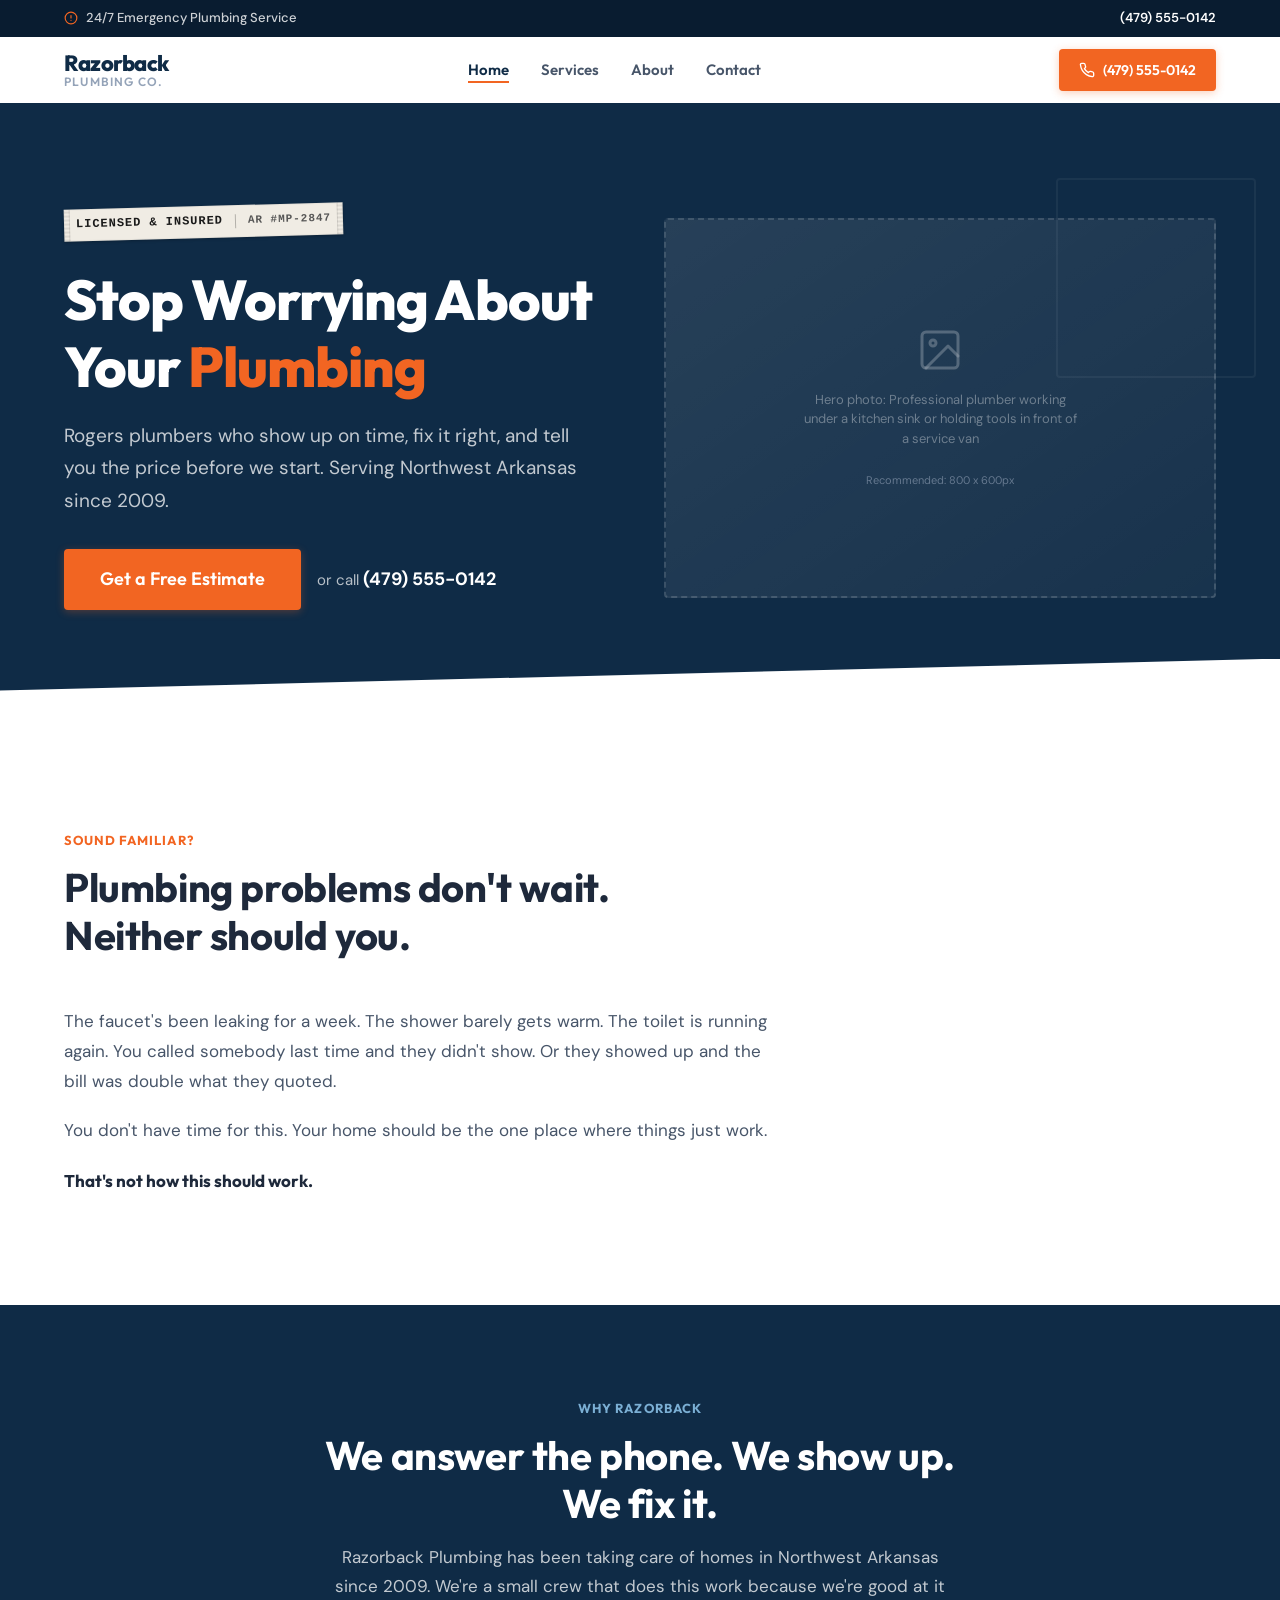
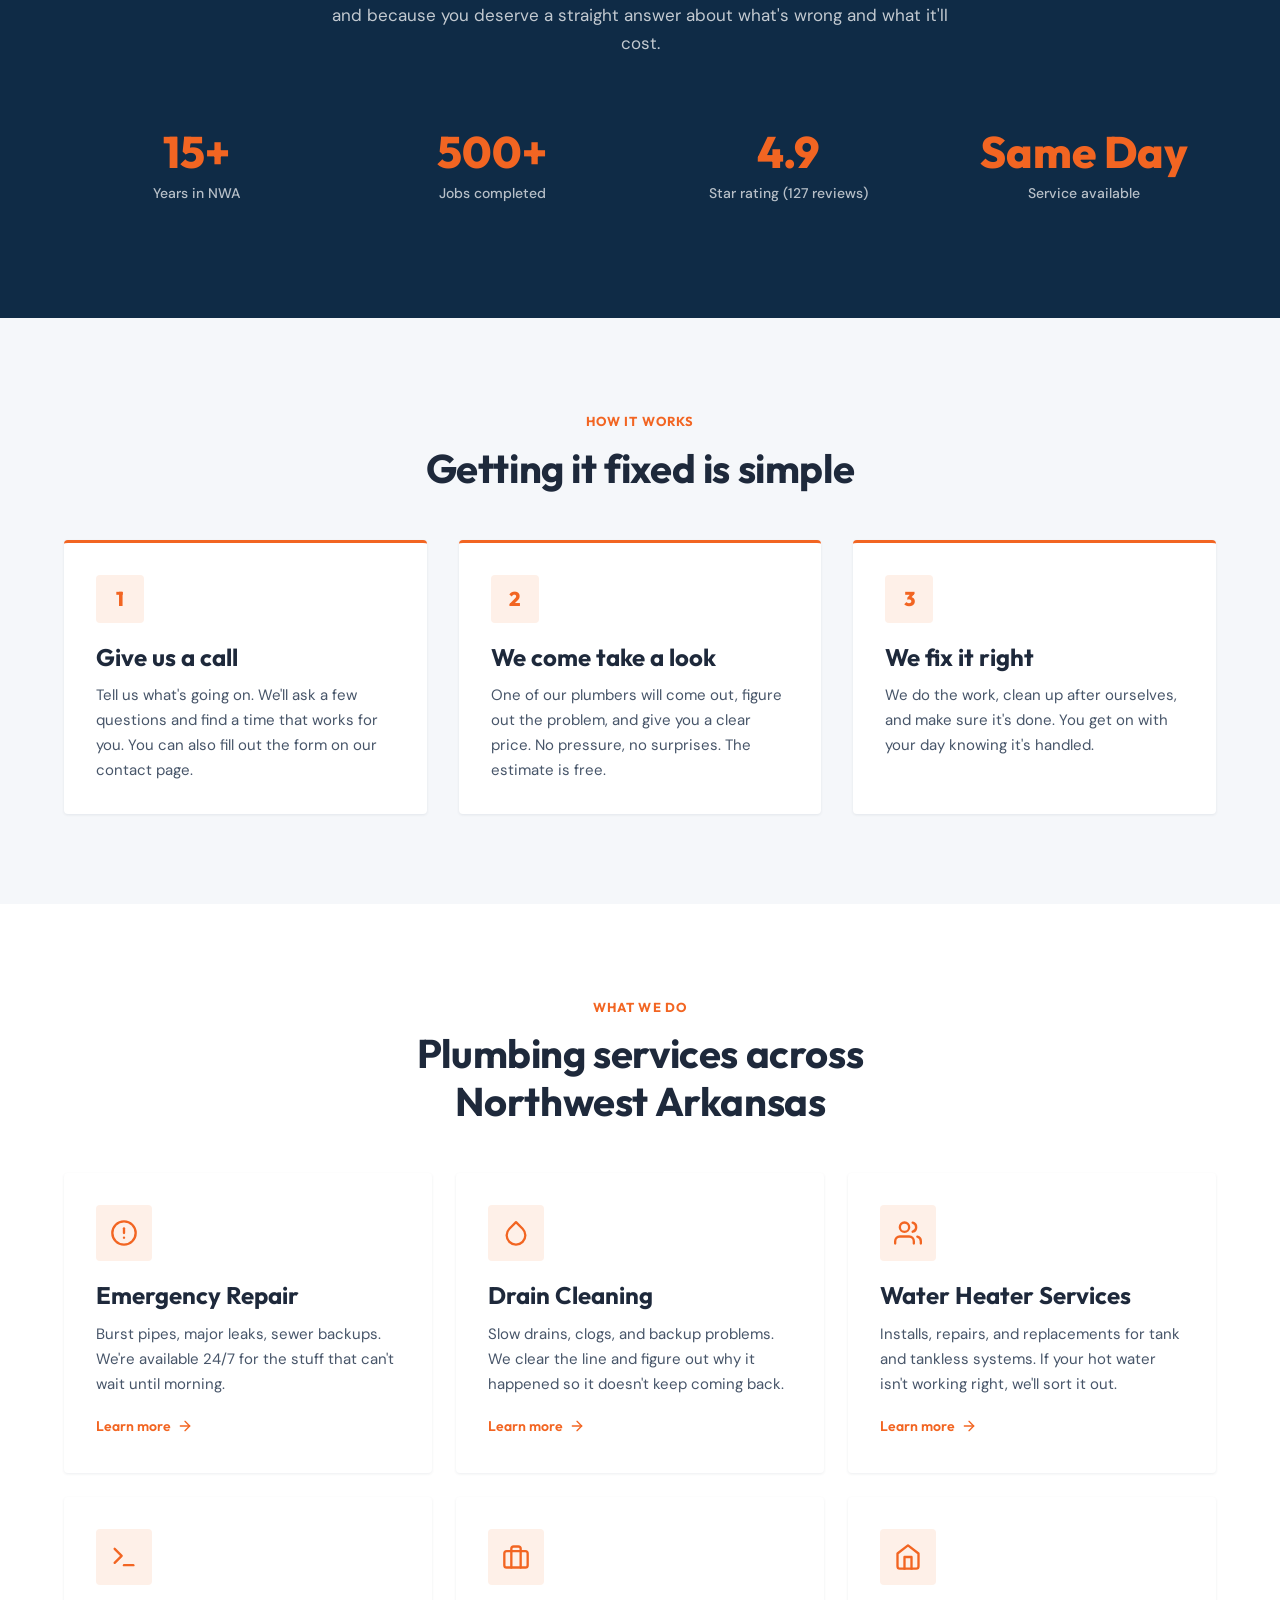
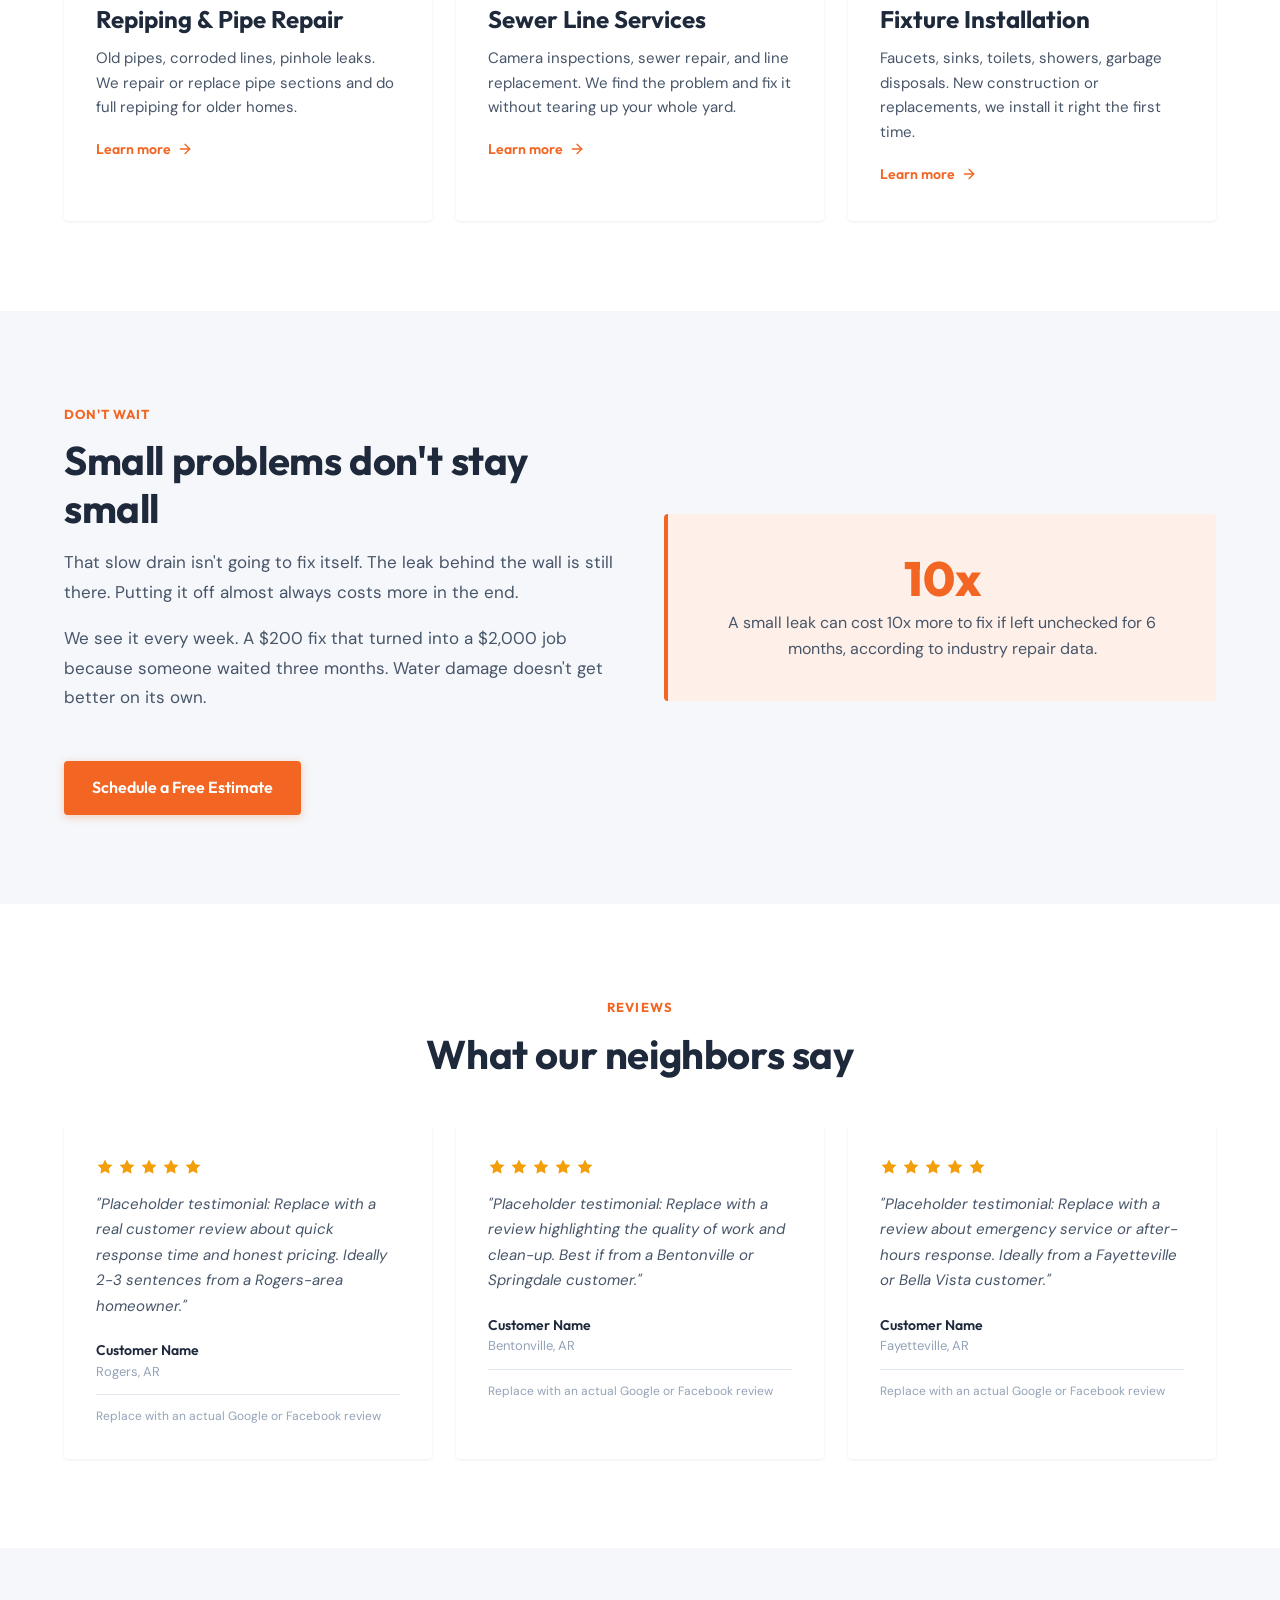
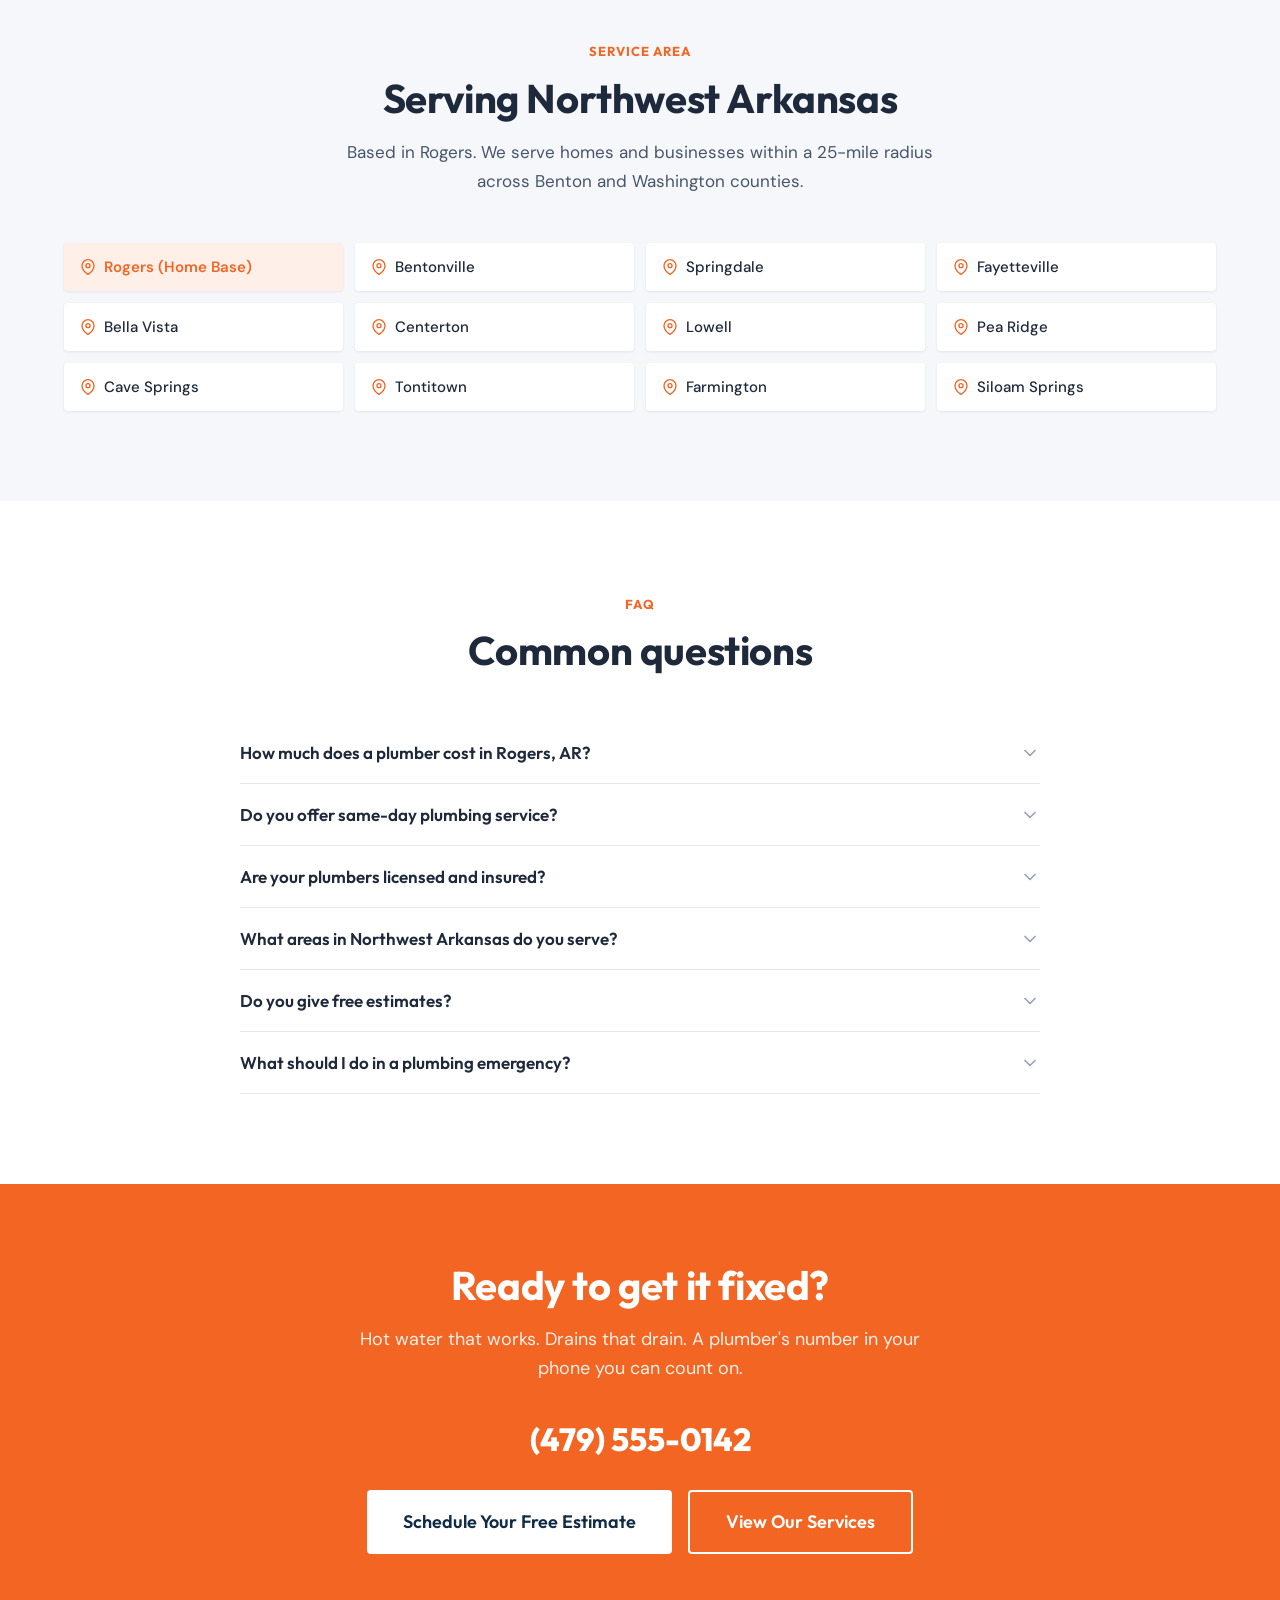
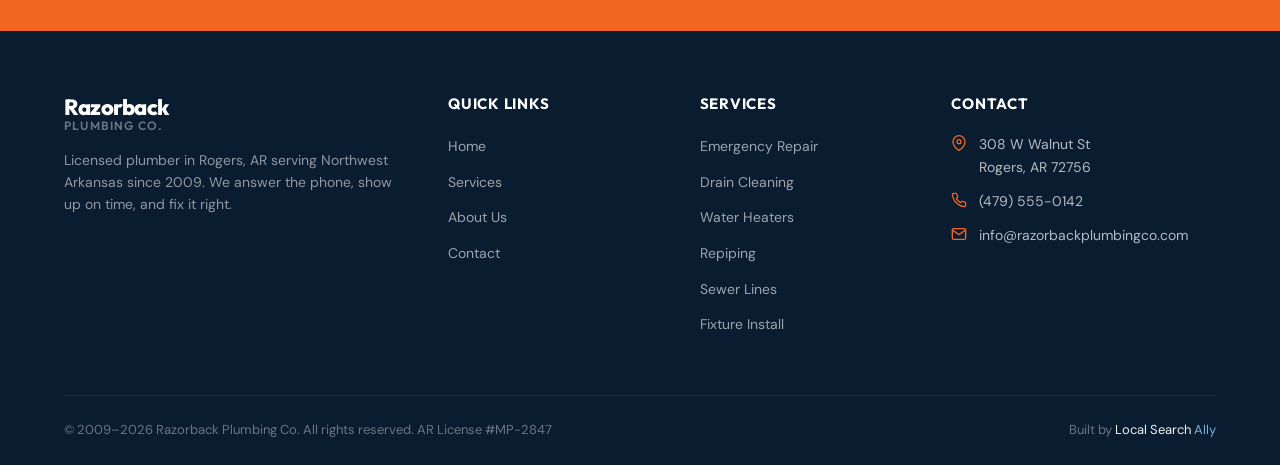
<file: index.html>
<!doctype html>
<html lang="en">
  <head>
    <meta charset="UTF-8" />
    <meta name="viewport" content="width=device-width, initial-scale=1.0" />
    <title>
      Razorback Plumbing Co. | Licensed Plumber in Rogers, AR — Northwest
      Arkansas
    </title>
    <meta
      name="description"
      content="Licensed plumber in Rogers, AR serving Northwest Arkansas since 2009. Emergency repairs, drain cleaning, water heaters, and more. Same-day service. Free estimates. Call (479) 555-0142."
    />
    <meta
      name="keywords"
      content="plumber Rogers AR, plumbing Northwest Arkansas, emergency plumber NWA, drain cleaning Rogers, water heater repair Bentonville, plumber Springdale, plumber Fayetteville"
    />
    <link rel="canonical" href="https://razorbackplumbingco.com/" />

    <!-- Geo Tags -->
    <meta name="geo.region" content="US-AR" />
    <meta name="geo.placename" content="Rogers, Arkansas" />
    <meta name="geo.position" content="36.3320;-94.1185" />
    <meta name="ICBM" content="36.3320, -94.1185" />

    <!-- Open Graph -->
    <meta
      property="og:title"
      content="Razorback Plumbing Co. | Licensed Plumber in Rogers, AR"
    />
    <meta
      property="og:description"
      content="Licensed plumber in Rogers, AR serving Northwest Arkansas since 2009. Same-day service available. Free estimates."
    />
    <meta property="og:url" content="https://razorbackplumbingco.com/" />
    <meta property="og:type" content="website" />
    <meta property="og:locale" content="en_US" />

    <!-- Twitter -->
    <meta name="twitter:card" content="summary" />
    <meta
      name="twitter:title"
      content="Razorback Plumbing Co. | Licensed Plumber in Rogers, AR"
    />
    <meta
      name="twitter:description"
      content="Licensed plumber in Rogers, AR serving Northwest Arkansas since 2009. Same-day service available. Free estimates."
    />

    <!-- Fonts -->
    <link rel="preconnect" href="https://fonts.googleapis.com" />
    <link rel="preconnect" href="https://fonts.gstatic.com" crossorigin />
    <link
      href="https://fonts.googleapis.com/css2?family=DM+Sans:wght@400;500;700&family=Outfit:wght@400;600;700;800&display=swap"
      rel="stylesheet"
    />

    <!-- CSS -->
    <link rel="stylesheet" href="css/styles.css" />

    <!-- Schema: Organization + LocalBusiness + WebSite + FAQPage -->
    <script type="application/ld+json">
      {
        "@context": "https://schema.org",
        "@graph": [
          {
            "@type": "Plumber",
            "@id": "https://razorbackplumbingco.com/#business",
            "name": "Razorback Plumbing Co.",
            "url": "https://razorbackplumbingco.com",
            "telephone": "+14795550142",
            "email": "info@razorbackplumbingco.com",
            "description": "Licensed plumber in Rogers, AR serving Northwest Arkansas since 2009. Emergency repairs, drain cleaning, water heaters, repiping, sewer line services, and fixture installation.",
            "foundingDate": "2009",
            "priceRange": "$$",
            "address": {
              "@type": "PostalAddress",
              "streetAddress": "308 W Walnut St",
              "addressLocality": "Rogers",
              "addressRegion": "AR",
              "postalCode": "72756",
              "addressCountry": "US"
            },
            "geo": {
              "@type": "GeoCoordinates",
              "latitude": 36.332,
              "longitude": -94.1185
            },
            "areaServed": [
              {
                "@type": "City",
                "name": "Rogers",
                "containedInPlace": { "@type": "State", "name": "Arkansas" }
              },
              { "@type": "City", "name": "Bentonville" },
              { "@type": "City", "name": "Springdale" },
              { "@type": "City", "name": "Fayetteville" },
              { "@type": "City", "name": "Lowell" },
              { "@type": "City", "name": "Centerton" },
              { "@type": "City", "name": "Bella Vista" },
              { "@type": "City", "name": "Pea Ridge" },
              { "@type": "City", "name": "Cave Springs" },
              { "@type": "City", "name": "Tontitown" },
              { "@type": "City", "name": "Farmington" },
              { "@type": "City", "name": "Siloam Springs" }
            ],
            "openingHoursSpecification": [
              {
                "@type": "OpeningHoursSpecification",
                "dayOfWeek": [
                  "Monday",
                  "Tuesday",
                  "Wednesday",
                  "Thursday",
                  "Friday"
                ],
                "opens": "07:00",
                "closes": "18:00"
              },
              {
                "@type": "OpeningHoursSpecification",
                "dayOfWeek": "Saturday",
                "opens": "08:00",
                "closes": "14:00"
              }
            ],
            "aggregateRating": {
              "@type": "AggregateRating",
              "ratingValue": "4.9",
              "reviewCount": "127",
              "bestRating": "5"
            },
            "sameAs": [],
            "hasOfferCatalog": {
              "@type": "OfferCatalog",
              "name": "Plumbing Services",
              "itemListElement": [
                {
                  "@type": "Offer",
                  "itemOffered": {
                    "@type": "Service",
                    "name": "Emergency Plumbing Repair"
                  }
                },
                {
                  "@type": "Offer",
                  "itemOffered": {
                    "@type": "Service",
                    "name": "Drain Cleaning"
                  }
                },
                {
                  "@type": "Offer",
                  "itemOffered": {
                    "@type": "Service",
                    "name": "Water Heater Services"
                  }
                },
                {
                  "@type": "Offer",
                  "itemOffered": {
                    "@type": "Service",
                    "name": "Repiping & Pipe Repair"
                  }
                },
                {
                  "@type": "Offer",
                  "itemOffered": {
                    "@type": "Service",
                    "name": "Sewer Line Services"
                  }
                },
                {
                  "@type": "Offer",
                  "itemOffered": {
                    "@type": "Service",
                    "name": "Fixture Installation"
                  }
                }
              ]
            }
          },
          {
            "@type": "WebSite",
            "@id": "https://razorbackplumbingco.com/#website",
            "url": "https://razorbackplumbingco.com",
            "name": "Razorback Plumbing Co.",
            "publisher": { "@id": "https://razorbackplumbingco.com/#business" }
          },
          {
            "@type": "FAQPage",
            "mainEntity": [
              {
                "@type": "Question",
                "name": "How much does a plumber cost in Rogers, AR?",
                "acceptedAnswer": {
                  "@type": "Answer",
                  "text": "Most service calls in the Rogers area run between $85 and $350, depending on what needs to be done. We provide a written estimate before starting any work, so you know the cost upfront. There are no hidden fees."
                }
              },
              {
                "@type": "Question",
                "name": "Do you offer same-day plumbing service in Northwest Arkansas?",
                "acceptedAnswer": {
                  "@type": "Answer",
                  "text": "Yes. We offer same-day service for most calls in Rogers, Bentonville, Springdale, Fayetteville, and surrounding areas. For emergencies like burst pipes or sewer backups, we're available 24/7."
                }
              },
              {
                "@type": "Question",
                "name": "Are your plumbers licensed and insured?",
                "acceptedAnswer": {
                  "@type": "Answer",
                  "text": "Yes. Razorback Plumbing Co. is fully licensed under Arkansas Master Plumber License #MP-2847 and carries full liability insurance and workers' compensation coverage."
                }
              },
              {
                "@type": "Question",
                "name": "What plumbing services do you offer?",
                "acceptedAnswer": {
                  "@type": "Answer",
                  "text": "We handle emergency repairs, drain cleaning, water heater installation and repair (tank and tankless), repiping, sewer line repair and replacement, and fixture installation for kitchens and bathrooms."
                }
              },
              {
                "@type": "Question",
                "name": "Do you give free estimates?",
                "acceptedAnswer": {
                  "@type": "Answer",
                  "text": "Yes. We provide free on-site estimates for any plumbing job. We'll diagnose the problem, explain what needs to happen, and give you a written price before we start."
                }
              },
              {
                "@type": "Question",
                "name": "What should I do in a plumbing emergency?",
                "acceptedAnswer": {
                  "@type": "Answer",
                  "text": "First, shut off the water supply to the affected fixture or your home's main shutoff valve. Then call us at (479) 555-0142. We respond to emergencies 24/7 across Northwest Arkansas."
                }
              }
            ]
          }
        ]
      }
    </script>
  </head>
  <body>
    <!-- Top Bar -->
    <div class="top-bar">
      <div class="container">
        <div class="top-bar__emergency">
          <svg
            xmlns="http://www.w3.org/2000/svg"
            viewBox="0 0 24 24"
            fill="none"
            stroke="currentColor"
            stroke-width="2"
            stroke-linecap="round"
            stroke-linejoin="round"
          >
            <circle cx="12" cy="12" r="10" />
            <line x1="12" y1="8" x2="12" y2="12" />
            <line x1="12" y1="16" x2="12.01" y2="16" />
          </svg>
          <span>24/7 Emergency Plumbing Service</span>
        </div>
        <div class="top-bar__phone">
          <a href="tel:+14795550142">(479) 555-0142</a>
        </div>
      </div>
    </div>

    <!-- Header -->
    <header class="header" id="header">
      <div class="container">
        <a href="index.html" class="logo">
          <span class="logo__text">Razorback</span>
          <span class="logo__subtext">Plumbing Co.</span>
        </a>
        <nav class="nav" id="nav">
          <ul class="nav__list">
            <li><a href="index.html" class="nav__link active">Home</a></li>
            <li><a href="services.html" class="nav__link">Services</a></li>
            <li><a href="about.html" class="nav__link">About</a></li>
            <li><a href="contact.html" class="nav__link">Contact</a></li>
          </ul>
        </nav>
        <a href="tel:+14795550142" class="header__cta btn btn--primary">
          <svg
            xmlns="http://www.w3.org/2000/svg"
            viewBox="0 0 24 24"
            fill="none"
            stroke="currentColor"
            stroke-width="2"
            stroke-linecap="round"
            stroke-linejoin="round"
          >
            <path
              d="M22 16.92v3a2 2 0 0 1-2.18 2 19.79 19.79 0 0 1-8.63-3.07 19.5 19.5 0 0 1-6-6 19.79 19.79 0 0 1-3.07-8.67A2 2 0 0 1 4.11 2h3a2 2 0 0 1 2 1.72 12.84 12.84 0 0 0 .7 2.81 2 2 0 0 1-.45 2.11L8.09 9.91a16 16 0 0 0 6 6l1.27-1.27a2 2 0 0 1 2.11-.45 12.84 12.84 0 0 0 2.81.7A2 2 0 0 1 22 16.92z"
            />
          </svg>
          (479) 555-0142
        </a>
        <button
          class="nav__toggle"
          id="navToggle"
          aria-label="Toggle navigation menu"
        >
          <span></span>
          <span></span>
          <span></span>
        </button>
      </div>
    </header>
    <div class="nav-overlay" id="navOverlay"></div>

    <main>
      <!-- ===== HERO (StoryBrand: Character + CTA) ===== -->
      <section class="hero">
        <div class="container">
          <div class="hero__content">
            <div class="hero__tape">
              <span class="hero__tape-text">Licensed &amp; Insured</span>
              <span class="hero__tape-divider"></span>
              <span class="hero__tape-code">AR #MP-2847</span>
            </div>
            <h1 class="hero__title">
              Stop Worrying About<br />Your <span>Plumbing</span>
            </h1>
            <p class="hero__subtitle">
              Rogers plumbers who show up on time, fix it right, and tell you
              the price before we start. Serving Northwest Arkansas since 2009.
            </p>
            <div class="hero__actions">
              <a href="contact.html" class="btn btn--primary btn--large"
                >Get a Free Estimate</a
              >
              <div class="hero__phone">
                or call
                <strong><a href="tel:+14795550142">(479) 555-0142</a></strong>
              </div>
            </div>
          </div>
          <div class="hero__image">
            <div class="img-placeholder img-placeholder--hero">
              <svg
                class="img-placeholder__icon"
                xmlns="http://www.w3.org/2000/svg"
                viewBox="0 0 24 24"
                fill="none"
                stroke="currentColor"
                stroke-width="1.5"
                stroke-linecap="round"
                stroke-linejoin="round"
              >
                <rect x="3" y="3" width="18" height="18" rx="2" ry="2" />
                <circle cx="8.5" cy="8.5" r="1.5" />
                <polyline points="21 15 16 10 5 21" />
              </svg>
              <p class="img-placeholder__text">
                Hero photo: Professional plumber working under a kitchen sink or
                holding tools in front of a service van
              </p>
              <span class="img-placeholder__size"
                >Recommended: 800 x 600px</span
              >
            </div>
            <div class="hero__bg-pattern"></div>
          </div>
        </div>
      </section>

      <!-- ===== PROBLEM (StoryBrand: The Problem) ===== -->
      <section class="section" id="problem">
        <div class="container">
          <div class="section__header reveal">
            <span class="section__label">Sound familiar?</span>
            <h2 class="section__title">
              Plumbing problems don't wait. Neither should you.
            </h2>
          </div>
          <div class="problem-section__content reveal">
            <p>
              The faucet's been leaking for a week. The shower barely gets warm.
              The toilet is running again. You called somebody last time and
              they didn't show. Or they showed up and the bill was double what
              they quoted.
            </p>
            <p>
              You don't have time for this. Your home should be the one place
              where things just work.
            </p>
            <p class="problem-section__highlight">
              That's not how this should work.
            </p>
          </div>
        </div>
      </section>

      <!-- ===== GUIDE (StoryBrand: Empathy + Authority) ===== -->
      <section class="section section--navy" id="guide">
        <div class="container">
          <div class="section__header section__header--center reveal">
            <span class="section__label">Why Razorback</span>
            <h2 class="section__title">
              We answer the phone. We show up. We fix it.
            </h2>
            <p class="section__subtitle">
              Razorback Plumbing has been taking care of homes in Northwest
              Arkansas since 2009. We're a small crew that does this work
              because we're good at it and because you deserve a straight answer
              about what's wrong and what it'll cost.
            </p>
          </div>
          <div class="stats reveal">
            <div class="stat">
              <div class="stat__number">15+</div>
              <div class="stat__label">Years in NWA</div>
            </div>
            <div class="stat">
              <div class="stat__number">500+</div>
              <div class="stat__label">Jobs completed</div>
            </div>
            <div class="stat">
              <div class="stat__number">4.9</div>
              <div class="stat__label">Star rating (127 reviews)</div>
            </div>
            <div class="stat">
              <div class="stat__number">Same Day</div>
              <div class="stat__label">Service available</div>
            </div>
          </div>
        </div>
      </section>

      <!-- ===== PLAN (StoryBrand: The Plan) ===== -->
      <section class="section section--light" id="plan">
        <div class="container">
          <div class="section__header section__header--center reveal">
            <span class="section__label">How it works</span>
            <h2 class="section__title">Getting it fixed is simple</h2>
          </div>
          <div class="steps reveal">
            <div class="step">
              <div class="step__number">1</div>
              <h3 class="step__title">Give us a call</h3>
              <p class="step__text">
                Tell us what's going on. We'll ask a few questions and find a
                time that works for you. You can also fill out the form on our
                contact page.
              </p>
            </div>
            <div class="step">
              <div class="step__number">2</div>
              <h3 class="step__title">We come take a look</h3>
              <p class="step__text">
                One of our plumbers will come out, figure out the problem, and
                give you a clear price. No pressure, no surprises. The estimate
                is free.
              </p>
            </div>
            <div class="step">
              <div class="step__number">3</div>
              <h3 class="step__title">We fix it right</h3>
              <p class="step__text">
                We do the work, clean up after ourselves, and make sure it's
                done. You get on with your day knowing it's handled.
              </p>
            </div>
          </div>
        </div>
      </section>

      <!-- ===== SERVICES OVERVIEW ===== -->
      <section class="section" id="services">
        <div class="container">
          <div class="section__header section__header--center reveal">
            <span class="section__label">What we do</span>
            <h2 class="section__title">
              Plumbing services across Northwest Arkansas
            </h2>
          </div>
          <div class="card-grid reveal">
            <div class="card">
              <div class="card__icon">
                <svg
                  xmlns="http://www.w3.org/2000/svg"
                  viewBox="0 0 24 24"
                  fill="none"
                  stroke="currentColor"
                  stroke-width="2"
                  stroke-linecap="round"
                  stroke-linejoin="round"
                >
                  <circle cx="12" cy="12" r="10" />
                  <line x1="12" y1="8" x2="12" y2="12" />
                  <line x1="12" y1="16" x2="12.01" y2="16" />
                </svg>
              </div>
              <h3 class="card__title">Emergency Repair</h3>
              <p class="card__text">
                Burst pipes, major leaks, sewer backups. We're available 24/7
                for the stuff that can't wait until morning.
              </p>
              <a href="services.html" class="card__link"
                >Learn more
                <svg
                  xmlns="http://www.w3.org/2000/svg"
                  viewBox="0 0 24 24"
                  fill="none"
                  stroke="currentColor"
                  stroke-width="2"
                  stroke-linecap="round"
                  stroke-linejoin="round"
                >
                  <line x1="5" y1="12" x2="19" y2="12" />
                  <polyline points="12 5 19 12 12 19" /></svg
              ></a>
            </div>
            <div class="card">
              <div class="card__icon">
                <svg
                  xmlns="http://www.w3.org/2000/svg"
                  viewBox="0 0 24 24"
                  fill="none"
                  stroke="currentColor"
                  stroke-width="2"
                  stroke-linecap="round"
                  stroke-linejoin="round"
                >
                  <path d="M12 2.69l5.66 5.66a8 8 0 1 1-11.31 0z" />
                </svg>
              </div>
              <h3 class="card__title">Drain Cleaning</h3>
              <p class="card__text">
                Slow drains, clogs, and backup problems. We clear the line and
                figure out why it happened so it doesn't keep coming back.
              </p>
              <a href="services.html" class="card__link"
                >Learn more
                <svg
                  xmlns="http://www.w3.org/2000/svg"
                  viewBox="0 0 24 24"
                  fill="none"
                  stroke="currentColor"
                  stroke-width="2"
                  stroke-linecap="round"
                  stroke-linejoin="round"
                >
                  <line x1="5" y1="12" x2="19" y2="12" />
                  <polyline points="12 5 19 12 12 19" /></svg
              ></a>
            </div>
            <div class="card">
              <div class="card__icon">
                <svg
                  xmlns="http://www.w3.org/2000/svg"
                  viewBox="0 0 24 24"
                  fill="none"
                  stroke="currentColor"
                  stroke-width="2"
                  stroke-linecap="round"
                  stroke-linejoin="round"
                >
                  <path d="M17 21v-2a4 4 0 0 0-4-4H5a4 4 0 0 0-4 4v2" />
                  <circle cx="9" cy="7" r="4" />
                  <path d="M23 21v-2a4 4 0 0 0-3-3.87" />
                  <path d="M16 3.13a4 4 0 0 1 0 7.75" />
                </svg>
              </div>
              <h3 class="card__title">Water Heater Services</h3>
              <p class="card__text">
                Installs, repairs, and replacements for tank and tankless
                systems. If your hot water isn't working right, we'll sort it
                out.
              </p>
              <a href="services.html" class="card__link"
                >Learn more
                <svg
                  xmlns="http://www.w3.org/2000/svg"
                  viewBox="0 0 24 24"
                  fill="none"
                  stroke="currentColor"
                  stroke-width="2"
                  stroke-linecap="round"
                  stroke-linejoin="round"
                >
                  <line x1="5" y1="12" x2="19" y2="12" />
                  <polyline points="12 5 19 12 12 19" /></svg
              ></a>
            </div>
            <div class="card">
              <div class="card__icon">
                <svg
                  xmlns="http://www.w3.org/2000/svg"
                  viewBox="0 0 24 24"
                  fill="none"
                  stroke="currentColor"
                  stroke-width="2"
                  stroke-linecap="round"
                  stroke-linejoin="round"
                >
                  <polyline points="4 17 10 11 4 5" />
                  <line x1="12" y1="19" x2="20" y2="19" />
                </svg>
              </div>
              <h3 class="card__title">Repiping &amp; Pipe Repair</h3>
              <p class="card__text">
                Old pipes, corroded lines, pinhole leaks. We repair or replace
                pipe sections and do full repiping for older homes.
              </p>
              <a href="services.html" class="card__link"
                >Learn more
                <svg
                  xmlns="http://www.w3.org/2000/svg"
                  viewBox="0 0 24 24"
                  fill="none"
                  stroke="currentColor"
                  stroke-width="2"
                  stroke-linecap="round"
                  stroke-linejoin="round"
                >
                  <line x1="5" y1="12" x2="19" y2="12" />
                  <polyline points="12 5 19 12 12 19" /></svg
              ></a>
            </div>
            <div class="card">
              <div class="card__icon">
                <svg
                  xmlns="http://www.w3.org/2000/svg"
                  viewBox="0 0 24 24"
                  fill="none"
                  stroke="currentColor"
                  stroke-width="2"
                  stroke-linecap="round"
                  stroke-linejoin="round"
                >
                  <rect x="2" y="7" width="20" height="14" rx="2" ry="2" />
                  <path d="M16 21V5a2 2 0 0 0-2-2h-4a2 2 0 0 0-2 2v16" />
                </svg>
              </div>
              <h3 class="card__title">Sewer Line Services</h3>
              <p class="card__text">
                Camera inspections, sewer repair, and line replacement. We find
                the problem and fix it without tearing up your whole yard.
              </p>
              <a href="services.html" class="card__link"
                >Learn more
                <svg
                  xmlns="http://www.w3.org/2000/svg"
                  viewBox="0 0 24 24"
                  fill="none"
                  stroke="currentColor"
                  stroke-width="2"
                  stroke-linecap="round"
                  stroke-linejoin="round"
                >
                  <line x1="5" y1="12" x2="19" y2="12" />
                  <polyline points="12 5 19 12 12 19" /></svg
              ></a>
            </div>
            <div class="card">
              <div class="card__icon">
                <svg
                  xmlns="http://www.w3.org/2000/svg"
                  viewBox="0 0 24 24"
                  fill="none"
                  stroke="currentColor"
                  stroke-width="2"
                  stroke-linecap="round"
                  stroke-linejoin="round"
                >
                  <path d="M3 9l9-7 9 7v11a2 2 0 0 1-2 2H5a2 2 0 0 1-2-2z" />
                  <polyline points="9 22 9 12 15 12 15 22" />
                </svg>
              </div>
              <h3 class="card__title">Fixture Installation</h3>
              <p class="card__text">
                Faucets, sinks, toilets, showers, garbage disposals. New
                construction or replacements, we install it right the first
                time.
              </p>
              <a href="services.html" class="card__link"
                >Learn more
                <svg
                  xmlns="http://www.w3.org/2000/svg"
                  viewBox="0 0 24 24"
                  fill="none"
                  stroke="currentColor"
                  stroke-width="2"
                  stroke-linecap="round"
                  stroke-linejoin="round"
                >
                  <line x1="5" y1="12" x2="19" y2="12" />
                  <polyline points="12 5 19 12 12 19" /></svg
              ></a>
            </div>
          </div>
        </div>
      </section>

      <!-- ===== STAKES (StoryBrand: Failure / What's at Stake) ===== -->
      <section class="section section--light" id="stakes">
        <div class="container">
          <div class="stakes-grid">
            <div class="stakes-content reveal">
              <span class="section__label">Don't wait</span>
              <h2 class="section__title">Small problems don't stay small</h2>
              <p>
                That slow drain isn't going to fix itself. The leak behind the
                wall is still there. Putting it off almost always costs more in
                the end.
              </p>
              <p>
                We see it every week. A $200 fix that turned into a $2,000 job
                because someone waited three months. Water damage doesn't get
                better on its own.
              </p>
              <a href="contact.html" class="btn btn--primary mt-2"
                >Schedule a Free Estimate</a
              >
            </div>
            <div class="stakes-stat reveal reveal--right">
              <div class="stakes-stat__number">10x</div>
              <p class="stakes-stat__text">
                A small leak can cost 10x more to fix if left unchecked for 6
                months, according to industry repair data.
              </p>
            </div>
          </div>
        </div>
      </section>

      <!-- ===== TESTIMONIALS (Social Proof) ===== -->
      <section class="section" id="testimonials">
        <div class="container">
          <div class="section__header section__header--center reveal">
            <span class="section__label">Reviews</span>
            <h2 class="section__title">What our neighbors say</h2>
          </div>
          <div class="testimonials-grid reveal">
            <div class="testimonial">
              <div class="testimonial__stars">
                <svg xmlns="http://www.w3.org/2000/svg" viewBox="0 0 24 24">
                  <path
                    d="M12 2l3.09 6.26L22 9.27l-5 4.87 1.18 6.88L12 17.77l-6.18 3.25L7 14.14 2 9.27l6.91-1.01L12 2z"
                  />
                </svg>
                <svg xmlns="http://www.w3.org/2000/svg" viewBox="0 0 24 24">
                  <path
                    d="M12 2l3.09 6.26L22 9.27l-5 4.87 1.18 6.88L12 17.77l-6.18 3.25L7 14.14 2 9.27l6.91-1.01L12 2z"
                  />
                </svg>
                <svg xmlns="http://www.w3.org/2000/svg" viewBox="0 0 24 24">
                  <path
                    d="M12 2l3.09 6.26L22 9.27l-5 4.87 1.18 6.88L12 17.77l-6.18 3.25L7 14.14 2 9.27l6.91-1.01L12 2z"
                  />
                </svg>
                <svg xmlns="http://www.w3.org/2000/svg" viewBox="0 0 24 24">
                  <path
                    d="M12 2l3.09 6.26L22 9.27l-5 4.87 1.18 6.88L12 17.77l-6.18 3.25L7 14.14 2 9.27l6.91-1.01L12 2z"
                  />
                </svg>
                <svg xmlns="http://www.w3.org/2000/svg" viewBox="0 0 24 24">
                  <path
                    d="M12 2l3.09 6.26L22 9.27l-5 4.87 1.18 6.88L12 17.77l-6.18 3.25L7 14.14 2 9.27l6.91-1.01L12 2z"
                  />
                </svg>
              </div>
              <p class="testimonial__text">
                "Placeholder testimonial: Replace with a real customer review
                about quick response time and honest pricing. Ideally 2-3
                sentences from a Rogers-area homeowner."
              </p>
              <div class="testimonial__author">Customer Name</div>
              <div class="testimonial__location">Rogers, AR</div>
              <p class="testimonial__placeholder-note">
                Replace with an actual Google or Facebook review
              </p>
            </div>
            <div class="testimonial">
              <div class="testimonial__stars">
                <svg xmlns="http://www.w3.org/2000/svg" viewBox="0 0 24 24">
                  <path
                    d="M12 2l3.09 6.26L22 9.27l-5 4.87 1.18 6.88L12 17.77l-6.18 3.25L7 14.14 2 9.27l6.91-1.01L12 2z"
                  />
                </svg>
                <svg xmlns="http://www.w3.org/2000/svg" viewBox="0 0 24 24">
                  <path
                    d="M12 2l3.09 6.26L22 9.27l-5 4.87 1.18 6.88L12 17.77l-6.18 3.25L7 14.14 2 9.27l6.91-1.01L12 2z"
                  />
                </svg>
                <svg xmlns="http://www.w3.org/2000/svg" viewBox="0 0 24 24">
                  <path
                    d="M12 2l3.09 6.26L22 9.27l-5 4.87 1.18 6.88L12 17.77l-6.18 3.25L7 14.14 2 9.27l6.91-1.01L12 2z"
                  />
                </svg>
                <svg xmlns="http://www.w3.org/2000/svg" viewBox="0 0 24 24">
                  <path
                    d="M12 2l3.09 6.26L22 9.27l-5 4.87 1.18 6.88L12 17.77l-6.18 3.25L7 14.14 2 9.27l6.91-1.01L12 2z"
                  />
                </svg>
                <svg xmlns="http://www.w3.org/2000/svg" viewBox="0 0 24 24">
                  <path
                    d="M12 2l3.09 6.26L22 9.27l-5 4.87 1.18 6.88L12 17.77l-6.18 3.25L7 14.14 2 9.27l6.91-1.01L12 2z"
                  />
                </svg>
              </div>
              <p class="testimonial__text">
                "Placeholder testimonial: Replace with a review highlighting the
                quality of work and clean-up. Best if from a Bentonville or
                Springdale customer."
              </p>
              <div class="testimonial__author">Customer Name</div>
              <div class="testimonial__location">Bentonville, AR</div>
              <p class="testimonial__placeholder-note">
                Replace with an actual Google or Facebook review
              </p>
            </div>
            <div class="testimonial">
              <div class="testimonial__stars">
                <svg xmlns="http://www.w3.org/2000/svg" viewBox="0 0 24 24">
                  <path
                    d="M12 2l3.09 6.26L22 9.27l-5 4.87 1.18 6.88L12 17.77l-6.18 3.25L7 14.14 2 9.27l6.91-1.01L12 2z"
                  />
                </svg>
                <svg xmlns="http://www.w3.org/2000/svg" viewBox="0 0 24 24">
                  <path
                    d="M12 2l3.09 6.26L22 9.27l-5 4.87 1.18 6.88L12 17.77l-6.18 3.25L7 14.14 2 9.27l6.91-1.01L12 2z"
                  />
                </svg>
                <svg xmlns="http://www.w3.org/2000/svg" viewBox="0 0 24 24">
                  <path
                    d="M12 2l3.09 6.26L22 9.27l-5 4.87 1.18 6.88L12 17.77l-6.18 3.25L7 14.14 2 9.27l6.91-1.01L12 2z"
                  />
                </svg>
                <svg xmlns="http://www.w3.org/2000/svg" viewBox="0 0 24 24">
                  <path
                    d="M12 2l3.09 6.26L22 9.27l-5 4.87 1.18 6.88L12 17.77l-6.18 3.25L7 14.14 2 9.27l6.91-1.01L12 2z"
                  />
                </svg>
                <svg xmlns="http://www.w3.org/2000/svg" viewBox="0 0 24 24">
                  <path
                    d="M12 2l3.09 6.26L22 9.27l-5 4.87 1.18 6.88L12 17.77l-6.18 3.25L7 14.14 2 9.27l6.91-1.01L12 2z"
                  />
                </svg>
              </div>
              <p class="testimonial__text">
                "Placeholder testimonial: Replace with a review about emergency
                service or after-hours response. Ideally from a Fayetteville or
                Bella Vista customer."
              </p>
              <div class="testimonial__author">Customer Name</div>
              <div class="testimonial__location">Fayetteville, AR</div>
              <p class="testimonial__placeholder-note">
                Replace with an actual Google or Facebook review
              </p>
            </div>
          </div>
        </div>
      </section>

      <!-- ===== SERVICE AREAS ===== -->
      <section class="section section--light" id="service-areas">
        <div class="container">
          <div class="section__header section__header--center reveal">
            <span class="section__label">Service area</span>
            <h2 class="section__title">Serving Northwest Arkansas</h2>
            <p class="section__subtitle">
              Based in Rogers. We serve homes and businesses within a 25-mile
              radius across Benton and Washington counties.
            </p>
          </div>
          <div class="areas-grid reveal">
            <div class="area-tag area-tag--home">
              <svg
                xmlns="http://www.w3.org/2000/svg"
                viewBox="0 0 24 24"
                fill="none"
                stroke="currentColor"
                stroke-width="2"
                stroke-linecap="round"
                stroke-linejoin="round"
              >
                <path d="M21 10c0 7-9 13-9 13s-9-6-9-13a9 9 0 0 1 18 0z" />
                <circle cx="12" cy="10" r="3" />
              </svg>
              Rogers (Home Base)
            </div>
            <div class="area-tag">
              <svg
                xmlns="http://www.w3.org/2000/svg"
                viewBox="0 0 24 24"
                fill="none"
                stroke="currentColor"
                stroke-width="2"
                stroke-linecap="round"
                stroke-linejoin="round"
              >
                <path d="M21 10c0 7-9 13-9 13s-9-6-9-13a9 9 0 0 1 18 0z" />
                <circle cx="12" cy="10" r="3" />
              </svg>
              Bentonville
            </div>
            <div class="area-tag">
              <svg
                xmlns="http://www.w3.org/2000/svg"
                viewBox="0 0 24 24"
                fill="none"
                stroke="currentColor"
                stroke-width="2"
                stroke-linecap="round"
                stroke-linejoin="round"
              >
                <path d="M21 10c0 7-9 13-9 13s-9-6-9-13a9 9 0 0 1 18 0z" />
                <circle cx="12" cy="10" r="3" />
              </svg>
              Springdale
            </div>
            <div class="area-tag">
              <svg
                xmlns="http://www.w3.org/2000/svg"
                viewBox="0 0 24 24"
                fill="none"
                stroke="currentColor"
                stroke-width="2"
                stroke-linecap="round"
                stroke-linejoin="round"
              >
                <path d="M21 10c0 7-9 13-9 13s-9-6-9-13a9 9 0 0 1 18 0z" />
                <circle cx="12" cy="10" r="3" />
              </svg>
              Fayetteville
            </div>
            <div class="area-tag">
              <svg
                xmlns="http://www.w3.org/2000/svg"
                viewBox="0 0 24 24"
                fill="none"
                stroke="currentColor"
                stroke-width="2"
                stroke-linecap="round"
                stroke-linejoin="round"
              >
                <path d="M21 10c0 7-9 13-9 13s-9-6-9-13a9 9 0 0 1 18 0z" />
                <circle cx="12" cy="10" r="3" />
              </svg>
              Bella Vista
            </div>
            <div class="area-tag">
              <svg
                xmlns="http://www.w3.org/2000/svg"
                viewBox="0 0 24 24"
                fill="none"
                stroke="currentColor"
                stroke-width="2"
                stroke-linecap="round"
                stroke-linejoin="round"
              >
                <path d="M21 10c0 7-9 13-9 13s-9-6-9-13a9 9 0 0 1 18 0z" />
                <circle cx="12" cy="10" r="3" />
              </svg>
              Centerton
            </div>
            <div class="area-tag">
              <svg
                xmlns="http://www.w3.org/2000/svg"
                viewBox="0 0 24 24"
                fill="none"
                stroke="currentColor"
                stroke-width="2"
                stroke-linecap="round"
                stroke-linejoin="round"
              >
                <path d="M21 10c0 7-9 13-9 13s-9-6-9-13a9 9 0 0 1 18 0z" />
                <circle cx="12" cy="10" r="3" />
              </svg>
              Lowell
            </div>
            <div class="area-tag">
              <svg
                xmlns="http://www.w3.org/2000/svg"
                viewBox="0 0 24 24"
                fill="none"
                stroke="currentColor"
                stroke-width="2"
                stroke-linecap="round"
                stroke-linejoin="round"
              >
                <path d="M21 10c0 7-9 13-9 13s-9-6-9-13a9 9 0 0 1 18 0z" />
                <circle cx="12" cy="10" r="3" />
              </svg>
              Pea Ridge
            </div>
            <div class="area-tag">
              <svg
                xmlns="http://www.w3.org/2000/svg"
                viewBox="0 0 24 24"
                fill="none"
                stroke="currentColor"
                stroke-width="2"
                stroke-linecap="round"
                stroke-linejoin="round"
              >
                <path d="M21 10c0 7-9 13-9 13s-9-6-9-13a9 9 0 0 1 18 0z" />
                <circle cx="12" cy="10" r="3" />
              </svg>
              Cave Springs
            </div>
            <div class="area-tag">
              <svg
                xmlns="http://www.w3.org/2000/svg"
                viewBox="0 0 24 24"
                fill="none"
                stroke="currentColor"
                stroke-width="2"
                stroke-linecap="round"
                stroke-linejoin="round"
              >
                <path d="M21 10c0 7-9 13-9 13s-9-6-9-13a9 9 0 0 1 18 0z" />
                <circle cx="12" cy="10" r="3" />
              </svg>
              Tontitown
            </div>
            <div class="area-tag">
              <svg
                xmlns="http://www.w3.org/2000/svg"
                viewBox="0 0 24 24"
                fill="none"
                stroke="currentColor"
                stroke-width="2"
                stroke-linecap="round"
                stroke-linejoin="round"
              >
                <path d="M21 10c0 7-9 13-9 13s-9-6-9-13a9 9 0 0 1 18 0z" />
                <circle cx="12" cy="10" r="3" />
              </svg>
              Farmington
            </div>
            <div class="area-tag">
              <svg
                xmlns="http://www.w3.org/2000/svg"
                viewBox="0 0 24 24"
                fill="none"
                stroke="currentColor"
                stroke-width="2"
                stroke-linecap="round"
                stroke-linejoin="round"
              >
                <path d="M21 10c0 7-9 13-9 13s-9-6-9-13a9 9 0 0 1 18 0z" />
                <circle cx="12" cy="10" r="3" />
              </svg>
              Siloam Springs
            </div>
          </div>
        </div>
      </section>

      <!-- ===== FAQ ===== -->
      <section class="section" id="faq">
        <div class="container">
          <div class="section__header section__header--center reveal">
            <span class="section__label">FAQ</span>
            <h2 class="section__title">Common questions</h2>
          </div>
          <div class="faq-list reveal">
            <div class="faq__item">
              <button class="faq__question" aria-expanded="false">
                How much does a plumber cost in Rogers, AR?
                <svg
                  xmlns="http://www.w3.org/2000/svg"
                  viewBox="0 0 24 24"
                  fill="none"
                  stroke="currentColor"
                  stroke-width="2"
                  stroke-linecap="round"
                  stroke-linejoin="round"
                >
                  <polyline points="6 9 12 15 18 9" />
                </svg>
              </button>
              <div class="faq__answer">
                <div class="faq__answer-inner">
                  <p>
                    Most service calls run between $85 and $350, depending on
                    the job. Simple fixes like a running toilet or leaky faucet
                    are on the lower end. Bigger jobs like water heater installs
                    or sewer work cost more. We always give you a written
                    estimate before starting, so there are no surprises on the
                    bill.
                  </p>
                </div>
              </div>
            </div>
            <div class="faq__item">
              <button class="faq__question" aria-expanded="false">
                Do you offer same-day plumbing service?
                <svg
                  xmlns="http://www.w3.org/2000/svg"
                  viewBox="0 0 24 24"
                  fill="none"
                  stroke="currentColor"
                  stroke-width="2"
                  stroke-linecap="round"
                  stroke-linejoin="round"
                >
                  <polyline points="6 9 12 15 18 9" />
                </svg>
              </button>
              <div class="faq__answer">
                <div class="faq__answer-inner">
                  <p>
                    Yes. We offer same-day service for most calls across Rogers,
                    Bentonville, Springdale, Fayetteville, and surrounding
                    communities. For emergencies like burst pipes or sewer
                    backups, we respond 24 hours a day, 7 days a week.
                  </p>
                </div>
              </div>
            </div>
            <div class="faq__item">
              <button class="faq__question" aria-expanded="false">
                Are your plumbers licensed and insured?
                <svg
                  xmlns="http://www.w3.org/2000/svg"
                  viewBox="0 0 24 24"
                  fill="none"
                  stroke="currentColor"
                  stroke-width="2"
                  stroke-linecap="round"
                  stroke-linejoin="round"
                >
                  <polyline points="6 9 12 15 18 9" />
                </svg>
              </button>
              <div class="faq__answer">
                <div class="faq__answer-inner">
                  <p>
                    Yes. We hold Arkansas Master Plumber License #MP-2847 and
                    carry full liability insurance and workers' compensation
                    coverage. You can verify our license through the Arkansas
                    Department of Health.
                  </p>
                </div>
              </div>
            </div>
            <div class="faq__item">
              <button class="faq__question" aria-expanded="false">
                What areas in Northwest Arkansas do you serve?
                <svg
                  xmlns="http://www.w3.org/2000/svg"
                  viewBox="0 0 24 24"
                  fill="none"
                  stroke="currentColor"
                  stroke-width="2"
                  stroke-linecap="round"
                  stroke-linejoin="round"
                >
                  <polyline points="6 9 12 15 18 9" />
                </svg>
              </button>
              <div class="faq__answer">
                <div class="faq__answer-inner">
                  <p>
                    We're based in Rogers and serve a 25-mile radius covering
                    Bentonville, Springdale, Fayetteville, Lowell, Centerton,
                    Bella Vista, Pea Ridge, Cave Springs, Tontitown, Farmington,
                    and Siloam Springs. If you're not sure whether you're in our
                    area, give us a call.
                  </p>
                </div>
              </div>
            </div>
            <div class="faq__item">
              <button class="faq__question" aria-expanded="false">
                Do you give free estimates?
                <svg
                  xmlns="http://www.w3.org/2000/svg"
                  viewBox="0 0 24 24"
                  fill="none"
                  stroke="currentColor"
                  stroke-width="2"
                  stroke-linecap="round"
                  stroke-linejoin="round"
                >
                  <polyline points="6 9 12 15 18 9" />
                </svg>
              </button>
              <div class="faq__answer">
                <div class="faq__answer-inner">
                  <p>
                    Yes. We come out, take a look, and tell you what it'll cost.
                    No charge for the estimate. If you decide to go ahead, we
                    get to work. If not, no pressure.
                  </p>
                </div>
              </div>
            </div>
            <div class="faq__item">
              <button class="faq__question" aria-expanded="false">
                What should I do in a plumbing emergency?
                <svg
                  xmlns="http://www.w3.org/2000/svg"
                  viewBox="0 0 24 24"
                  fill="none"
                  stroke="currentColor"
                  stroke-width="2"
                  stroke-linecap="round"
                  stroke-linejoin="round"
                >
                  <polyline points="6 9 12 15 18 9" />
                </svg>
              </button>
              <div class="faq__answer">
                <div class="faq__answer-inner">
                  <p>
                    Shut off the water supply to the affected area. If you're
                    not sure where the shutoff valve is, turn off the main water
                    supply to your home (usually near the meter or where the
                    line enters the house). Then call us at (479) 555-0142.
                    We'll walk you through next steps and get someone out to
                    you.
                  </p>
                </div>
              </div>
            </div>
          </div>
        </div>
      </section>

      <!-- ===== SUCCESS / FINAL CTA (StoryBrand: Success + Call to Action) ===== -->
      <section class="cta-section">
        <div class="container">
          <h2 class="reveal">Ready to get it fixed?</h2>
          <p class="reveal">
            Hot water that works. Drains that drain. A plumber's number in your
            phone you can count on.
          </p>
          <div class="cta-section__phone reveal">
            <a href="tel:+14795550142">(479) 555-0142</a>
          </div>
          <div class="cta-section__actions reveal">
            <a href="contact.html" class="btn btn--white btn--large"
              >Schedule Your Free Estimate</a
            >
            <a
              href="services.html"
              class="btn btn--secondary btn--large"
              style="border-color: #fff; color: #fff"
              >View Our Services</a
            >
          </div>
        </div>
      </section>
    </main>

    <!-- Footer -->
    <footer class="footer">
      <div class="container">
        <div class="footer__grid">
          <div class="footer__brand">
            <a href="index.html" class="logo">
              <span class="logo__text">Razorback</span>
              <span class="logo__subtext">Plumbing Co.</span>
            </a>
            <p class="footer__brand-desc">
              Licensed plumber in Rogers, AR serving Northwest Arkansas since
              2009. We answer the phone, show up on time, and fix it right.
            </p>
          </div>
          <div>
            <h4 class="footer__title">Quick Links</h4>
            <ul class="footer__links">
              <li><a href="index.html">Home</a></li>
              <li><a href="services.html">Services</a></li>
              <li><a href="about.html">About Us</a></li>
              <li><a href="contact.html">Contact</a></li>
            </ul>
          </div>
          <div>
            <h4 class="footer__title">Services</h4>
            <ul class="footer__links">
              <li><a href="services.html">Emergency Repair</a></li>
              <li><a href="services.html">Drain Cleaning</a></li>
              <li><a href="services.html">Water Heaters</a></li>
              <li><a href="services.html">Repiping</a></li>
              <li><a href="services.html">Sewer Lines</a></li>
              <li><a href="services.html">Fixture Install</a></li>
            </ul>
          </div>
          <div>
            <h4 class="footer__title">Contact</h4>
            <div class="footer__contact-item">
              <svg
                xmlns="http://www.w3.org/2000/svg"
                viewBox="0 0 24 24"
                fill="none"
                stroke="currentColor"
                stroke-width="2"
                stroke-linecap="round"
                stroke-linejoin="round"
              >
                <path d="M21 10c0 7-9 13-9 13s-9-6-9-13a9 9 0 0 1 18 0z" />
                <circle cx="12" cy="10" r="3" />
              </svg>
              <span>308 W Walnut St<br />Rogers, AR 72756</span>
            </div>
            <div class="footer__contact-item">
              <svg
                xmlns="http://www.w3.org/2000/svg"
                viewBox="0 0 24 24"
                fill="none"
                stroke="currentColor"
                stroke-width="2"
                stroke-linecap="round"
                stroke-linejoin="round"
              >
                <path
                  d="M22 16.92v3a2 2 0 0 1-2.18 2 19.79 19.79 0 0 1-8.63-3.07 19.5 19.5 0 0 1-6-6 19.79 19.79 0 0 1-3.07-8.67A2 2 0 0 1 4.11 2h3a2 2 0 0 1 2 1.72 12.84 12.84 0 0 0 .7 2.81 2 2 0 0 1-.45 2.11L8.09 9.91a16 16 0 0 0 6 6l1.27-1.27a2 2 0 0 1 2.11-.45 12.84 12.84 0 0 0 2.81.7A2 2 0 0 1 22 16.92z"
                />
              </svg>
              <a href="tel:+14795550142">(479) 555-0142</a>
            </div>
            <div class="footer__contact-item">
              <svg
                xmlns="http://www.w3.org/2000/svg"
                viewBox="0 0 24 24"
                fill="none"
                stroke="currentColor"
                stroke-width="2"
                stroke-linecap="round"
                stroke-linejoin="round"
              >
                <path
                  d="M4 4h16c1.1 0 2 .9 2 2v12c0 1.1-.9 2-2 2H4c-1.1 0-2-.9-2-2V6c0-1.1.9-2 2-2z"
                />
                <polyline points="22,6 12,13 2,6" />
              </svg>
              <a href="mailto:info@razorbackplumbingco.com"
                >info@razorbackplumbingco.com</a
              >
            </div>
          </div>
        </div>
        <div class="footer__bottom">
          <div class="footer__copy">
            &copy; 2009&ndash;2026 Razorback Plumbing Co. All rights reserved.
            AR License #MP-2847
          </div>
          <div class="footer__credit">
            Built by
            <a
              href="https://localsearchally.com"
              target="_blank"
              rel="noopener noreferrer"
              ><span style="color: #f0f0f0">Local Search</span>
              <span style="color: #7bafd4">Ally</span></a
            >
          </div>
        </div>
      </div>
    </footer>

    <script src="js/main.js"></script>
  </body>
</html>
</file>
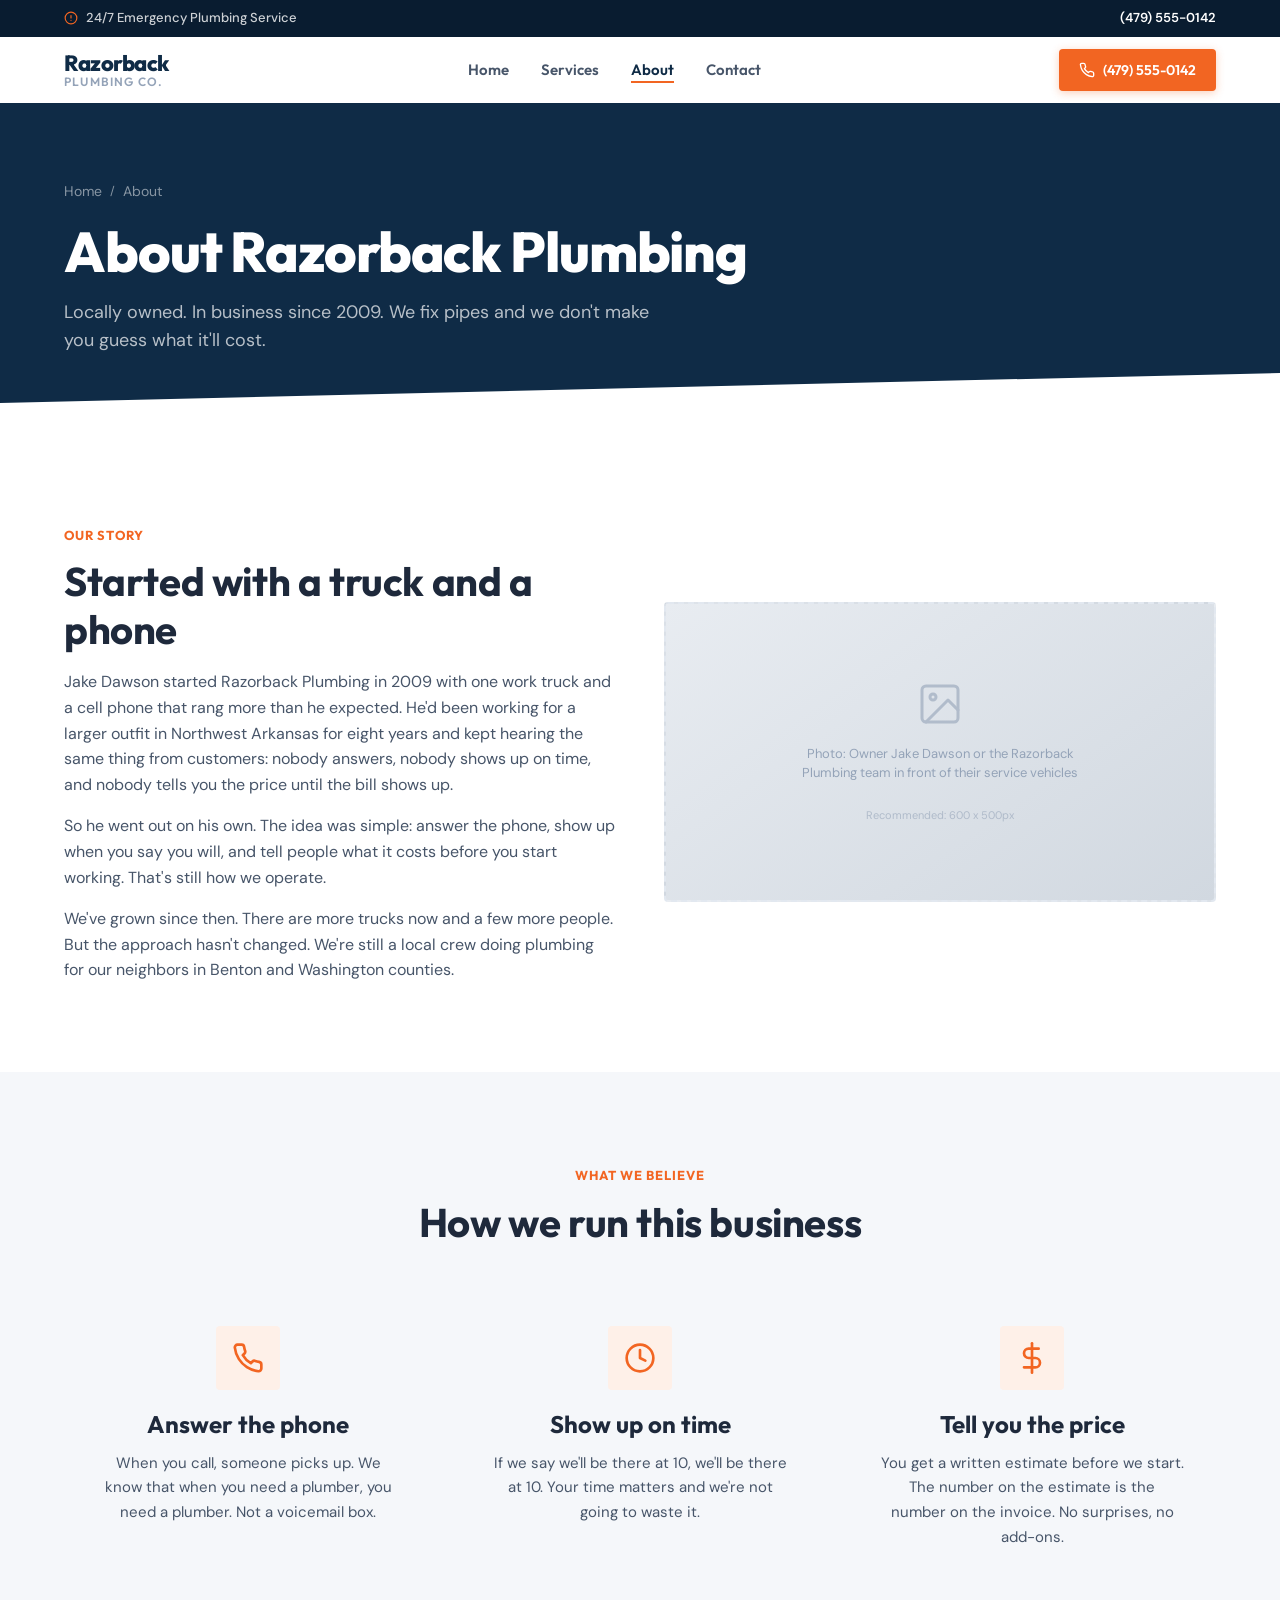
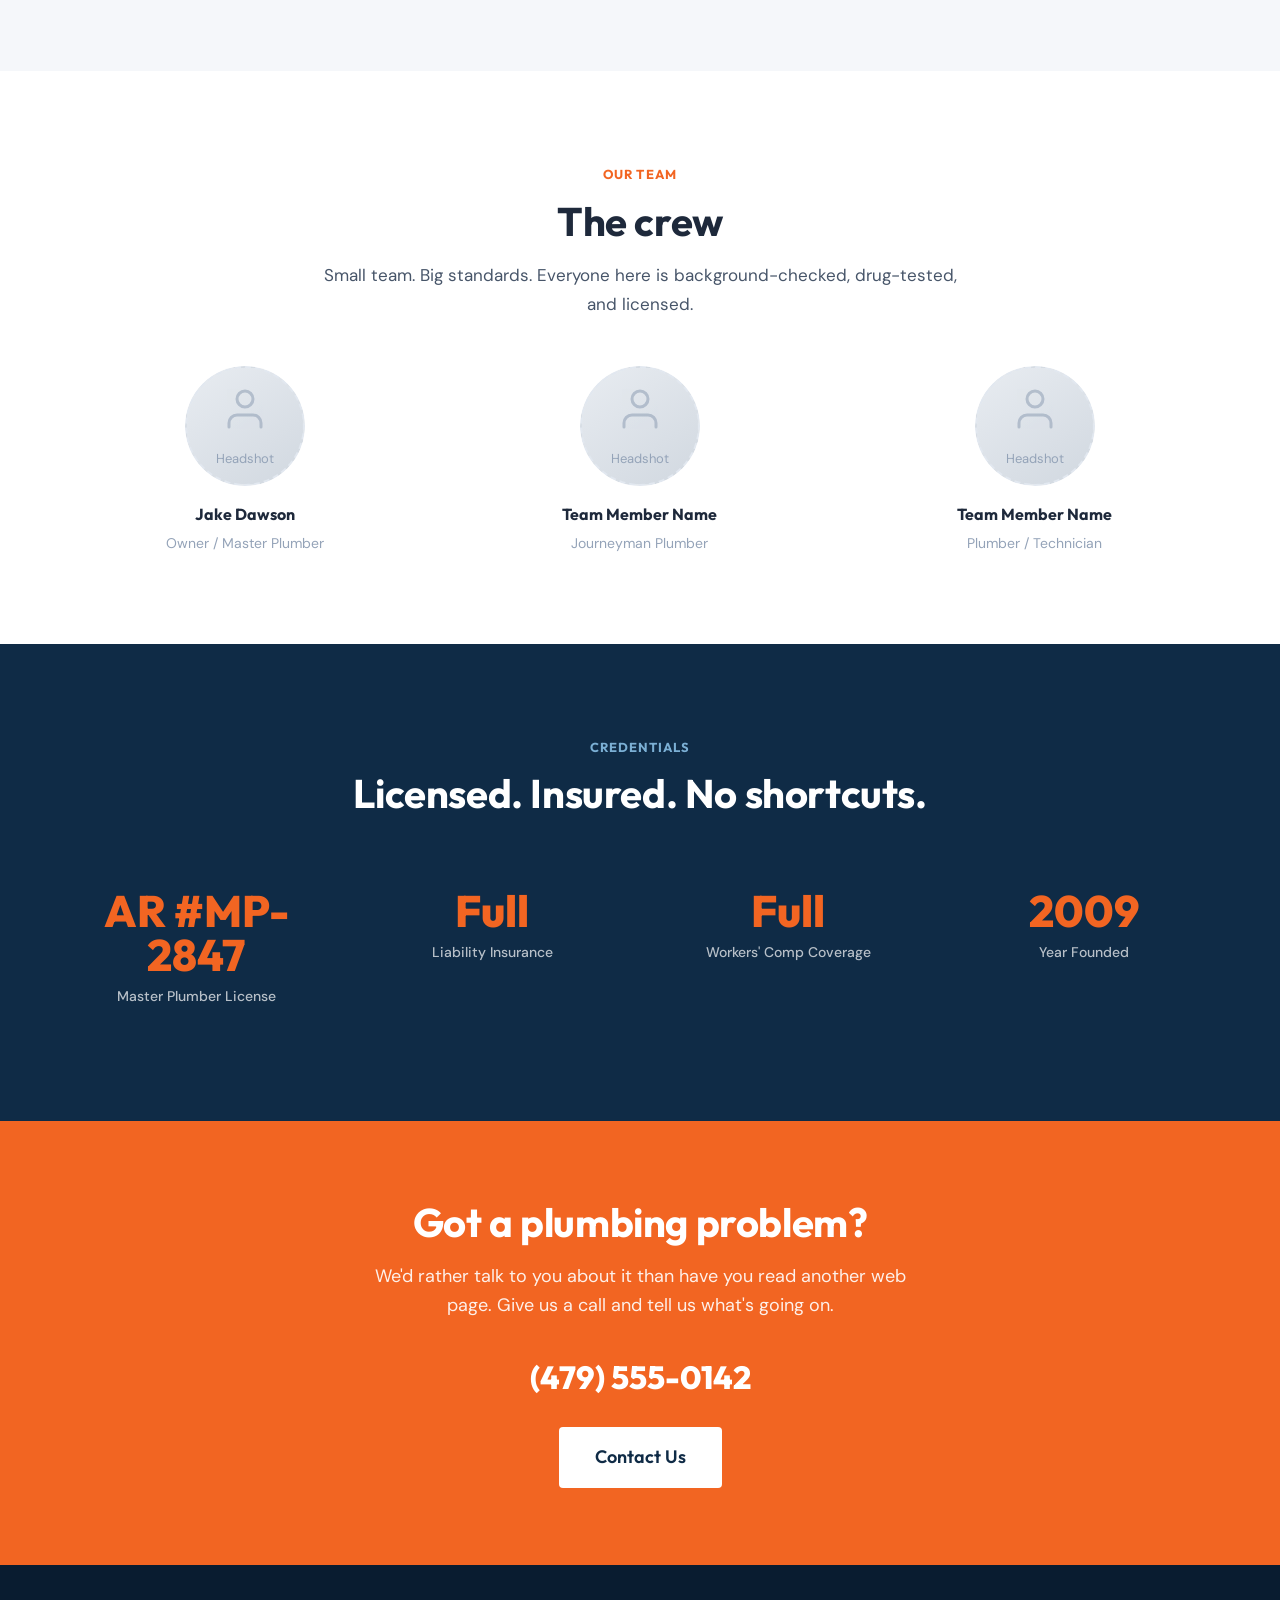
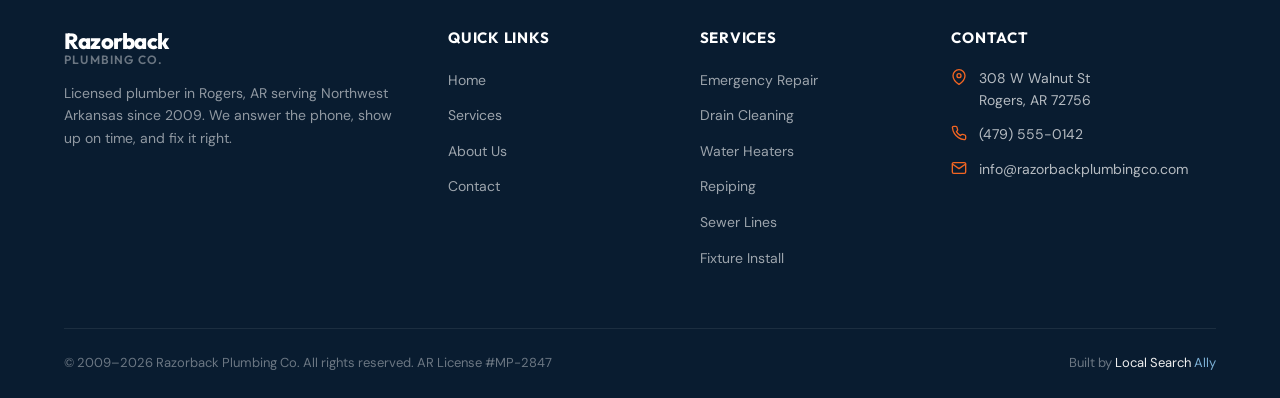
<file: about.html>
<!doctype html>
<html lang="en">
  <head>
    <meta charset="UTF-8" />
    <meta name="viewport" content="width=device-width, initial-scale=1.0" />
    <title>About Razorback Plumbing Co. | Licensed Plumber Rogers, AR</title>
    <meta
      name="description"
      content="Razorback Plumbing Co. has served Northwest Arkansas since 2009. Licensed Master Plumber, AR #MP-2847. Locally owned, honest pricing, and reliable service in Rogers, Bentonville, Springdale, and Fayetteville."
    />
    <meta
      name="keywords"
      content="about Razorback Plumbing, plumber Rogers AR, licensed plumber Northwest Arkansas, locally owned plumber NWA"
    />
    <link rel="canonical" href="https://razorbackplumbingco.com/about.html" />

    <!-- Geo Tags -->
    <meta name="geo.region" content="US-AR" />
    <meta name="geo.placename" content="Rogers, Arkansas" />
    <meta name="geo.position" content="36.3320;-94.1185" />
    <meta name="ICBM" content="36.3320, -94.1185" />

    <!-- Open Graph -->
    <meta
      property="og:title"
      content="About Razorback Plumbing Co. | Licensed Plumber Rogers, AR"
    />
    <meta
      property="og:description"
      content="Locally owned plumbing company serving Northwest Arkansas since 2009. Licensed, insured, and committed to honest pricing."
    />
    <meta
      property="og:url"
      content="https://razorbackplumbingco.com/about.html"
    />
    <meta property="og:type" content="website" />
    <meta property="og:locale" content="en_US" />

    <!-- Twitter -->
    <meta name="twitter:card" content="summary" />
    <meta
      name="twitter:title"
      content="About Razorback Plumbing Co. | Licensed Plumber Rogers, AR"
    />
    <meta
      name="twitter:description"
      content="Locally owned plumbing company serving Northwest Arkansas since 2009. Licensed, insured, and committed to honest pricing."
    />

    <!-- Fonts -->
    <link rel="preconnect" href="https://fonts.googleapis.com" />
    <link rel="preconnect" href="https://fonts.gstatic.com" crossorigin />
    <link
      href="https://fonts.googleapis.com/css2?family=DM+Sans:wght@400;500;700&family=Outfit:wght@400;600;700;800&display=swap"
      rel="stylesheet"
    />

    <!-- CSS -->
    <link rel="stylesheet" href="css/styles.css" />

    <!-- Schema: BreadcrumbList -->
    <script type="application/ld+json">
      {
        "@context": "https://schema.org",
        "@graph": [
          {
            "@type": "BreadcrumbList",
            "itemListElement": [
              {
                "@type": "ListItem",
                "position": 1,
                "name": "Home",
                "item": "https://razorbackplumbingco.com/"
              },
              {
                "@type": "ListItem",
                "position": 2,
                "name": "About",
                "item": "https://razorbackplumbingco.com/about.html"
              }
            ]
          },
          {
            "@type": "AboutPage",
            "name": "About Razorback Plumbing Co.",
            "description": "Locally owned plumbing company in Rogers, AR serving Northwest Arkansas since 2009.",
            "url": "https://razorbackplumbingco.com/about.html",
            "mainEntity": {
              "@type": "Plumber",
              "@id": "https://razorbackplumbingco.com/#business"
            }
          }
        ]
      }
    </script>
  </head>
  <body>
    <!-- Top Bar -->
    <div class="top-bar">
      <div class="container">
        <div class="top-bar__emergency">
          <svg
            xmlns="http://www.w3.org/2000/svg"
            viewBox="0 0 24 24"
            fill="none"
            stroke="currentColor"
            stroke-width="2"
            stroke-linecap="round"
            stroke-linejoin="round"
          >
            <circle cx="12" cy="12" r="10" />
            <line x1="12" y1="8" x2="12" y2="12" />
            <line x1="12" y1="16" x2="12.01" y2="16" />
          </svg>
          <span>24/7 Emergency Plumbing Service</span>
        </div>
        <div class="top-bar__phone">
          <a href="tel:+14795550142">(479) 555-0142</a>
        </div>
      </div>
    </div>

    <!-- Header -->
    <header class="header" id="header">
      <div class="container">
        <a href="index.html" class="logo">
          <span class="logo__text">Razorback</span>
          <span class="logo__subtext">Plumbing Co.</span>
        </a>
        <nav class="nav" id="nav">
          <ul class="nav__list">
            <li><a href="index.html" class="nav__link">Home</a></li>
            <li><a href="services.html" class="nav__link">Services</a></li>
            <li><a href="about.html" class="nav__link active">About</a></li>
            <li><a href="contact.html" class="nav__link">Contact</a></li>
          </ul>
        </nav>
        <a href="tel:+14795550142" class="header__cta btn btn--primary">
          <svg
            xmlns="http://www.w3.org/2000/svg"
            viewBox="0 0 24 24"
            fill="none"
            stroke="currentColor"
            stroke-width="2"
            stroke-linecap="round"
            stroke-linejoin="round"
          >
            <path
              d="M22 16.92v3a2 2 0 0 1-2.18 2 19.79 19.79 0 0 1-8.63-3.07 19.5 19.5 0 0 1-6-6 19.79 19.79 0 0 1-3.07-8.67A2 2 0 0 1 4.11 2h3a2 2 0 0 1 2 1.72 12.84 12.84 0 0 0 .7 2.81 2 2 0 0 1-.45 2.11L8.09 9.91a16 16 0 0 0 6 6l1.27-1.27a2 2 0 0 1 2.11-.45 12.84 12.84 0 0 0 2.81.7A2 2 0 0 1 22 16.92z"
            />
          </svg>
          (479) 555-0142
        </a>
        <button
          class="nav__toggle"
          id="navToggle"
          aria-label="Toggle navigation menu"
        >
          <span></span>
          <span></span>
          <span></span>
        </button>
      </div>
    </header>
    <div class="nav-overlay" id="navOverlay"></div>

    <main>
      <!-- Page Header -->
      <section class="page-header">
        <div class="container">
          <nav class="breadcrumb" aria-label="Breadcrumb">
            <a href="index.html">Home</a>
            <span class="breadcrumb__sep">/</span>
            <span>About</span>
          </nav>
          <h1>About Razorback Plumbing</h1>
          <p>
            Locally owned. In business since 2009. We fix pipes and we don't
            make you guess what it'll cost.
          </p>
        </div>
      </section>

      <!-- Our Story -->
      <section class="section">
        <div class="container">
          <div class="about-intro reveal">
            <div>
              <span class="section__label">Our story</span>
              <h2 class="section__title">Started with a truck and a phone</h2>
              <p>
                Jake Dawson started Razorback Plumbing in 2009 with one work
                truck and a cell phone that rang more than he expected. He'd
                been working for a larger outfit in Northwest Arkansas for eight
                years and kept hearing the same thing from customers: nobody
                answers, nobody shows up on time, and nobody tells you the price
                until the bill shows up.
              </p>
              <p>
                So he went out on his own. The idea was simple: answer the
                phone, show up when you say you will, and tell people what it
                costs before you start working. That's still how we operate.
              </p>
              <p>
                We've grown since then. There are more trucks now and a few more
                people. But the approach hasn't changed. We're still a local
                crew doing plumbing for our neighbors in Benton and Washington
                counties.
              </p>
            </div>
            <div>
              <div class="img-placeholder">
                <svg
                  class="img-placeholder__icon"
                  xmlns="http://www.w3.org/2000/svg"
                  viewBox="0 0 24 24"
                  fill="none"
                  stroke="currentColor"
                  stroke-width="1.5"
                  stroke-linecap="round"
                  stroke-linejoin="round"
                >
                  <rect x="3" y="3" width="18" height="18" rx="2" ry="2" />
                  <circle cx="8.5" cy="8.5" r="1.5" />
                  <polyline points="21 15 16 10 5 21" />
                </svg>
                <p class="img-placeholder__text">
                  Photo: Owner Jake Dawson or the Razorback Plumbing team in
                  front of their service vehicles
                </p>
                <span class="img-placeholder__size"
                  >Recommended: 600 x 500px</span
                >
              </div>
            </div>
          </div>
        </div>
      </section>

      <!-- Values -->
      <section class="section section--light">
        <div class="container">
          <div class="section__header section__header--center reveal">
            <span class="section__label">What we believe</span>
            <h2 class="section__title">How we run this business</h2>
          </div>
          <div class="values-grid reveal">
            <div class="value-card">
              <div class="value-card__icon">
                <svg
                  xmlns="http://www.w3.org/2000/svg"
                  viewBox="0 0 24 24"
                  fill="none"
                  stroke="currentColor"
                  stroke-width="2"
                  stroke-linecap="round"
                  stroke-linejoin="round"
                >
                  <path
                    d="M22 16.92v3a2 2 0 0 1-2.18 2 19.79 19.79 0 0 1-8.63-3.07 19.5 19.5 0 0 1-6-6 19.79 19.79 0 0 1-3.07-8.67A2 2 0 0 1 4.11 2h3a2 2 0 0 1 2 1.72 12.84 12.84 0 0 0 .7 2.81 2 2 0 0 1-.45 2.11L8.09 9.91a16 16 0 0 0 6 6l1.27-1.27a2 2 0 0 1 2.11-.45 12.84 12.84 0 0 0 2.81.7A2 2 0 0 1 22 16.92z"
                  />
                </svg>
              </div>
              <h3 class="value-card__title">Answer the phone</h3>
              <p class="value-card__text">
                When you call, someone picks up. We know that when you need a
                plumber, you need a plumber. Not a voicemail box.
              </p>
            </div>
            <div class="value-card">
              <div class="value-card__icon">
                <svg
                  xmlns="http://www.w3.org/2000/svg"
                  viewBox="0 0 24 24"
                  fill="none"
                  stroke="currentColor"
                  stroke-width="2"
                  stroke-linecap="round"
                  stroke-linejoin="round"
                >
                  <circle cx="12" cy="12" r="10" />
                  <polyline points="12 6 12 12 16 14" />
                </svg>
              </div>
              <h3 class="value-card__title">Show up on time</h3>
              <p class="value-card__text">
                If we say we'll be there at 10, we'll be there at 10. Your time
                matters and we're not going to waste it.
              </p>
            </div>
            <div class="value-card">
              <div class="value-card__icon">
                <svg
                  xmlns="http://www.w3.org/2000/svg"
                  viewBox="0 0 24 24"
                  fill="none"
                  stroke="currentColor"
                  stroke-width="2"
                  stroke-linecap="round"
                  stroke-linejoin="round"
                >
                  <line x1="12" y1="1" x2="12" y2="23" />
                  <path d="M17 5H9.5a3.5 3.5 0 0 0 0 7h5a3.5 3.5 0 0 1 0 7H6" />
                </svg>
              </div>
              <h3 class="value-card__title">Tell you the price</h3>
              <p class="value-card__text">
                You get a written estimate before we start. The number on the
                estimate is the number on the invoice. No surprises, no add-ons.
              </p>
            </div>
          </div>
        </div>
      </section>

      <!-- Team -->
      <section class="section">
        <div class="container">
          <div class="section__header section__header--center reveal">
            <span class="section__label">Our team</span>
            <h2 class="section__title">The crew</h2>
            <p class="section__subtitle">
              Small team. Big standards. Everyone here is background-checked,
              drug-tested, and licensed.
            </p>
          </div>
          <div class="team-grid reveal">
            <div class="team-member">
              <div class="team-member__photo">
                <div class="img-placeholder img-placeholder--square">
                  <svg
                    class="img-placeholder__icon"
                    xmlns="http://www.w3.org/2000/svg"
                    viewBox="0 0 24 24"
                    fill="none"
                    stroke="currentColor"
                    stroke-width="1.5"
                    stroke-linecap="round"
                    stroke-linejoin="round"
                  >
                    <path d="M20 21v-2a4 4 0 0 0-4-4H8a4 4 0 0 0-4 4v2" />
                    <circle cx="12" cy="7" r="4" />
                  </svg>
                  <p class="img-placeholder__text">Headshot</p>
                </div>
              </div>
              <div class="team-member__name">Jake Dawson</div>
              <div class="team-member__role">Owner / Master Plumber</div>
            </div>
            <div class="team-member">
              <div class="team-member__photo">
                <div class="img-placeholder img-placeholder--square">
                  <svg
                    class="img-placeholder__icon"
                    xmlns="http://www.w3.org/2000/svg"
                    viewBox="0 0 24 24"
                    fill="none"
                    stroke="currentColor"
                    stroke-width="1.5"
                    stroke-linecap="round"
                    stroke-linejoin="round"
                  >
                    <path d="M20 21v-2a4 4 0 0 0-4-4H8a4 4 0 0 0-4 4v2" />
                    <circle cx="12" cy="7" r="4" />
                  </svg>
                  <p class="img-placeholder__text">Headshot</p>
                </div>
              </div>
              <div class="team-member__name">Team Member Name</div>
              <div class="team-member__role">Journeyman Plumber</div>
            </div>
            <div class="team-member">
              <div class="team-member__photo">
                <div class="img-placeholder img-placeholder--square">
                  <svg
                    class="img-placeholder__icon"
                    xmlns="http://www.w3.org/2000/svg"
                    viewBox="0 0 24 24"
                    fill="none"
                    stroke="currentColor"
                    stroke-width="1.5"
                    stroke-linecap="round"
                    stroke-linejoin="round"
                  >
                    <path d="M20 21v-2a4 4 0 0 0-4-4H8a4 4 0 0 0-4 4v2" />
                    <circle cx="12" cy="7" r="4" />
                  </svg>
                  <p class="img-placeholder__text">Headshot</p>
                </div>
              </div>
              <div class="team-member__name">Team Member Name</div>
              <div class="team-member__role">Plumber / Technician</div>
            </div>
          </div>
        </div>
      </section>

      <!-- Credentials -->
      <section class="section section--navy">
        <div class="container">
          <div class="section__header section__header--center reveal">
            <span class="section__label">Credentials</span>
            <h2 class="section__title">Licensed. Insured. No shortcuts.</h2>
          </div>
          <div class="stats reveal">
            <div class="stat">
              <div class="stat__number">AR #MP-2847</div>
              <div class="stat__label">Master Plumber License</div>
            </div>
            <div class="stat">
              <div class="stat__number">Full</div>
              <div class="stat__label">Liability Insurance</div>
            </div>
            <div class="stat">
              <div class="stat__number">Full</div>
              <div class="stat__label">Workers' Comp Coverage</div>
            </div>
            <div class="stat">
              <div class="stat__number">2009</div>
              <div class="stat__label">Year Founded</div>
            </div>
          </div>
        </div>
      </section>

      <!-- CTA -->
      <section class="cta-section">
        <div class="container">
          <h2 class="reveal">Got a plumbing problem?</h2>
          <p class="reveal">
            We'd rather talk to you about it than have you read another web
            page. Give us a call and tell us what's going on.
          </p>
          <div class="cta-section__phone reveal">
            <a href="tel:+14795550142">(479) 555-0142</a>
          </div>
          <div class="cta-section__actions reveal">
            <a href="contact.html" class="btn btn--white btn--large"
              >Contact Us</a
            >
          </div>
        </div>
      </section>
    </main>

    <!-- Footer -->
    <footer class="footer">
      <div class="container">
        <div class="footer__grid">
          <div class="footer__brand">
            <a href="index.html" class="logo">
              <span class="logo__text">Razorback</span>
              <span class="logo__subtext">Plumbing Co.</span>
            </a>
            <p class="footer__brand-desc">
              Licensed plumber in Rogers, AR serving Northwest Arkansas since
              2009. We answer the phone, show up on time, and fix it right.
            </p>
          </div>
          <div>
            <h4 class="footer__title">Quick Links</h4>
            <ul class="footer__links">
              <li><a href="index.html">Home</a></li>
              <li><a href="services.html">Services</a></li>
              <li><a href="about.html">About Us</a></li>
              <li><a href="contact.html">Contact</a></li>
            </ul>
          </div>
          <div>
            <h4 class="footer__title">Services</h4>
            <ul class="footer__links">
              <li><a href="services.html">Emergency Repair</a></li>
              <li><a href="services.html">Drain Cleaning</a></li>
              <li><a href="services.html">Water Heaters</a></li>
              <li><a href="services.html">Repiping</a></li>
              <li><a href="services.html">Sewer Lines</a></li>
              <li><a href="services.html">Fixture Install</a></li>
            </ul>
          </div>
          <div>
            <h4 class="footer__title">Contact</h4>
            <div class="footer__contact-item">
              <svg
                xmlns="http://www.w3.org/2000/svg"
                viewBox="0 0 24 24"
                fill="none"
                stroke="currentColor"
                stroke-width="2"
                stroke-linecap="round"
                stroke-linejoin="round"
              >
                <path d="M21 10c0 7-9 13-9 13s-9-6-9-13a9 9 0 0 1 18 0z" />
                <circle cx="12" cy="10" r="3" />
              </svg>
              <span>308 W Walnut St<br />Rogers, AR 72756</span>
            </div>
            <div class="footer__contact-item">
              <svg
                xmlns="http://www.w3.org/2000/svg"
                viewBox="0 0 24 24"
                fill="none"
                stroke="currentColor"
                stroke-width="2"
                stroke-linecap="round"
                stroke-linejoin="round"
              >
                <path
                  d="M22 16.92v3a2 2 0 0 1-2.18 2 19.79 19.79 0 0 1-8.63-3.07 19.5 19.5 0 0 1-6-6 19.79 19.79 0 0 1-3.07-8.67A2 2 0 0 1 4.11 2h3a2 2 0 0 1 2 1.72 12.84 12.84 0 0 0 .7 2.81 2 2 0 0 1-.45 2.11L8.09 9.91a16 16 0 0 0 6 6l1.27-1.27a2 2 0 0 1 2.11-.45 12.84 12.84 0 0 0 2.81.7A2 2 0 0 1 22 16.92z"
                />
              </svg>
              <a href="tel:+14795550142">(479) 555-0142</a>
            </div>
            <div class="footer__contact-item">
              <svg
                xmlns="http://www.w3.org/2000/svg"
                viewBox="0 0 24 24"
                fill="none"
                stroke="currentColor"
                stroke-width="2"
                stroke-linecap="round"
                stroke-linejoin="round"
              >
                <path
                  d="M4 4h16c1.1 0 2 .9 2 2v12c0 1.1-.9 2-2 2H4c-1.1 0-2-.9-2-2V6c0-1.1.9-2 2-2z"
                />
                <polyline points="22,6 12,13 2,6" />
              </svg>
              <a href="mailto:info@razorbackplumbingco.com"
                >info@razorbackplumbingco.com</a
              >
            </div>
          </div>
        </div>
        <div class="footer__bottom">
          <div class="footer__copy">
            &copy; 2009&ndash;2026 Razorback Plumbing Co. All rights reserved.
            AR License #MP-2847
          </div>
          <div class="footer__credit">
            Built by
            <a
              href="https://localsearchally.com"
              target="_blank"
              rel="noopener noreferrer"
              ><span style="color: #f0f0f0">Local Search</span>
              <span style="color: #7bafd4">Ally</span></a
            >
          </div>
        </div>
      </div>
    </footer>

    <script src="js/main.js"></script>
  </body>
</html>
</file>
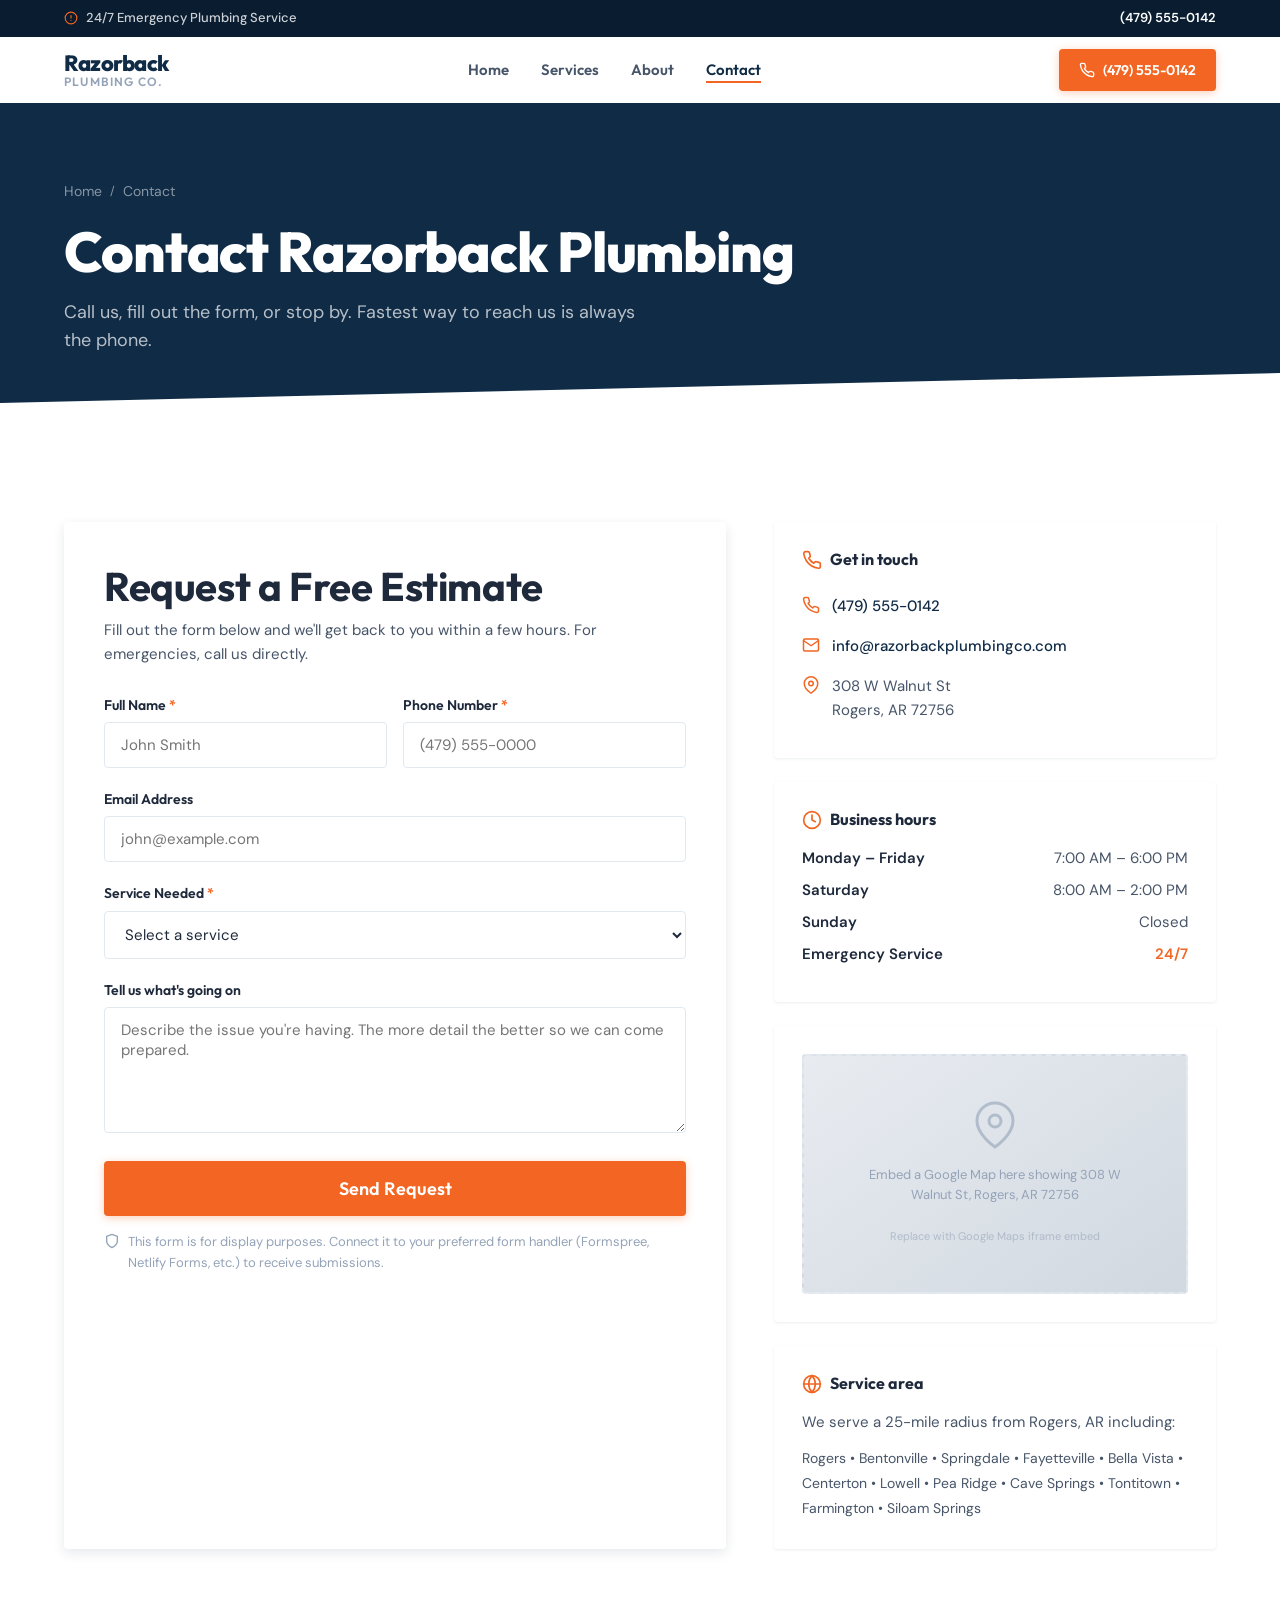
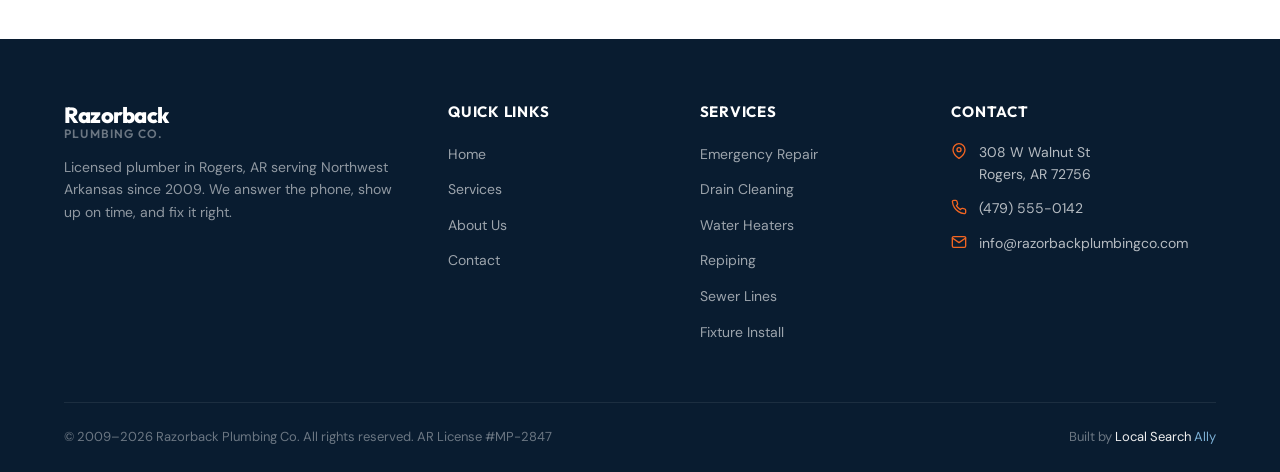
<file: contact.html>
<!doctype html>
<html lang="en">
  <head>
    <meta charset="UTF-8" />
    <meta name="viewport" content="width=device-width, initial-scale=1.0" />
    <title>Contact Razorback Plumbing Co. | Rogers, AR Plumber</title>
    <meta
      name="description"
      content="Contact Razorback Plumbing Co. in Rogers, AR. Call (479) 555-0142 for free estimates. Serving Northwest Arkansas — Rogers, Bentonville, Springdale, Fayetteville. Mon-Fri 7am-6pm, Sat 8am-2pm, 24/7 emergency."
    />
    <meta
      name="keywords"
      content="contact plumber Rogers AR, plumber phone number NWA, plumber near me Northwest Arkansas, plumbing estimate Rogers"
    />
    <link rel="canonical" href="https://razorbackplumbingco.com/contact.html" />

    <!-- Geo Tags -->
    <meta name="geo.region" content="US-AR" />
    <meta name="geo.placename" content="Rogers, Arkansas" />
    <meta name="geo.position" content="36.3320;-94.1185" />
    <meta name="ICBM" content="36.3320, -94.1185" />

    <!-- Open Graph -->
    <meta
      property="og:title"
      content="Contact Razorback Plumbing Co. | Rogers, AR Plumber"
    />
    <meta
      property="og:description"
      content="Call (479) 555-0142 for free plumbing estimates in Northwest Arkansas. Mon-Fri 7am-6pm, Sat 8am-2pm, 24/7 emergency service."
    />
    <meta
      property="og:url"
      content="https://razorbackplumbingco.com/contact.html"
    />
    <meta property="og:type" content="website" />
    <meta property="og:locale" content="en_US" />

    <!-- Twitter -->
    <meta name="twitter:card" content="summary" />
    <meta
      name="twitter:title"
      content="Contact Razorback Plumbing Co. | Rogers, AR Plumber"
    />
    <meta
      name="twitter:description"
      content="Call (479) 555-0142 for free plumbing estimates in Northwest Arkansas. Mon-Fri 7am-6pm, Sat 8am-2pm, 24/7 emergency service."
    />

    <!-- Fonts -->
    <link rel="preconnect" href="https://fonts.googleapis.com" />
    <link rel="preconnect" href="https://fonts.gstatic.com" crossorigin />
    <link
      href="https://fonts.googleapis.com/css2?family=DM+Sans:wght@400;500;700&family=Outfit:wght@400;600;700;800&display=swap"
      rel="stylesheet"
    />

    <!-- CSS -->
    <link rel="stylesheet" href="css/styles.css" />

    <!-- Schema: BreadcrumbList + ContactPage -->
    <script type="application/ld+json">
      {
        "@context": "https://schema.org",
        "@graph": [
          {
            "@type": "BreadcrumbList",
            "itemListElement": [
              {
                "@type": "ListItem",
                "position": 1,
                "name": "Home",
                "item": "https://razorbackplumbingco.com/"
              },
              {
                "@type": "ListItem",
                "position": 2,
                "name": "Contact",
                "item": "https://razorbackplumbingco.com/contact.html"
              }
            ]
          },
          {
            "@type": "ContactPage",
            "name": "Contact Razorback Plumbing Co.",
            "url": "https://razorbackplumbingco.com/contact.html",
            "mainEntity": {
              "@type": "Plumber",
              "name": "Razorback Plumbing Co.",
              "telephone": "+14795550142",
              "email": "info@razorbackplumbingco.com",
              "address": {
                "@type": "PostalAddress",
                "streetAddress": "308 W Walnut St",
                "addressLocality": "Rogers",
                "addressRegion": "AR",
                "postalCode": "72756",
                "addressCountry": "US"
              },
              "geo": {
                "@type": "GeoCoordinates",
                "latitude": 36.332,
                "longitude": -94.1185
              },
              "openingHoursSpecification": [
                {
                  "@type": "OpeningHoursSpecification",
                  "dayOfWeek": [
                    "Monday",
                    "Tuesday",
                    "Wednesday",
                    "Thursday",
                    "Friday"
                  ],
                  "opens": "07:00",
                  "closes": "18:00"
                },
                {
                  "@type": "OpeningHoursSpecification",
                  "dayOfWeek": "Saturday",
                  "opens": "08:00",
                  "closes": "14:00"
                }
              ]
            }
          }
        ]
      }
    </script>
  </head>
  <body>
    <!-- Top Bar -->
    <div class="top-bar">
      <div class="container">
        <div class="top-bar__emergency">
          <svg
            xmlns="http://www.w3.org/2000/svg"
            viewBox="0 0 24 24"
            fill="none"
            stroke="currentColor"
            stroke-width="2"
            stroke-linecap="round"
            stroke-linejoin="round"
          >
            <circle cx="12" cy="12" r="10" />
            <line x1="12" y1="8" x2="12" y2="12" />
            <line x1="12" y1="16" x2="12.01" y2="16" />
          </svg>
          <span>24/7 Emergency Plumbing Service</span>
        </div>
        <div class="top-bar__phone">
          <a href="tel:+14795550142">(479) 555-0142</a>
        </div>
      </div>
    </div>

    <!-- Header -->
    <header class="header" id="header">
      <div class="container">
        <a href="index.html" class="logo">
          <span class="logo__text">Razorback</span>
          <span class="logo__subtext">Plumbing Co.</span>
        </a>
        <nav class="nav" id="nav">
          <ul class="nav__list">
            <li><a href="index.html" class="nav__link">Home</a></li>
            <li><a href="services.html" class="nav__link">Services</a></li>
            <li><a href="about.html" class="nav__link">About</a></li>
            <li><a href="contact.html" class="nav__link active">Contact</a></li>
          </ul>
        </nav>
        <a href="tel:+14795550142" class="header__cta btn btn--primary">
          <svg
            xmlns="http://www.w3.org/2000/svg"
            viewBox="0 0 24 24"
            fill="none"
            stroke="currentColor"
            stroke-width="2"
            stroke-linecap="round"
            stroke-linejoin="round"
          >
            <path
              d="M22 16.92v3a2 2 0 0 1-2.18 2 19.79 19.79 0 0 1-8.63-3.07 19.5 19.5 0 0 1-6-6 19.79 19.79 0 0 1-3.07-8.67A2 2 0 0 1 4.11 2h3a2 2 0 0 1 2 1.72 12.84 12.84 0 0 0 .7 2.81 2 2 0 0 1-.45 2.11L8.09 9.91a16 16 0 0 0 6 6l1.27-1.27a2 2 0 0 1 2.11-.45 12.84 12.84 0 0 0 2.81.7A2 2 0 0 1 22 16.92z"
            />
          </svg>
          (479) 555-0142
        </a>
        <button
          class="nav__toggle"
          id="navToggle"
          aria-label="Toggle navigation menu"
        >
          <span></span>
          <span></span>
          <span></span>
        </button>
      </div>
    </header>
    <div class="nav-overlay" id="navOverlay"></div>

    <main>
      <!-- Page Header -->
      <section class="page-header">
        <div class="container">
          <nav class="breadcrumb" aria-label="Breadcrumb">
            <a href="index.html">Home</a>
            <span class="breadcrumb__sep">/</span>
            <span>Contact</span>
          </nav>
          <h1>Contact Razorback Plumbing</h1>
          <p>
            Call us, fill out the form, or stop by. Fastest way to reach us is
            always the phone.
          </p>
        </div>
      </section>

      <!-- Contact Content -->
      <section class="section">
        <div class="container">
          <div class="contact-grid">
            <!-- Contact Form (Display Only) -->
            <div class="form reveal">
              <h2 style="margin-bottom: 0.5rem">Request a Free Estimate</h2>
              <p style="margin-bottom: 1.75rem; font-size: 0.9375rem">
                Fill out the form below and we'll get back to you within a few
                hours. For emergencies, call us directly.
              </p>

              <form action="#" method="POST" onsubmit="return false;">
                <div class="form__row">
                  <div class="form__group">
                    <label class="form__label" for="name"
                      >Full Name <span>*</span></label
                    >
                    <input
                      class="form__input"
                      type="text"
                      id="name"
                      name="name"
                      placeholder="John Smith"
                      required
                      autocomplete="name"
                    />
                  </div>
                  <div class="form__group">
                    <label class="form__label" for="phone"
                      >Phone Number <span>*</span></label
                    >
                    <input
                      class="form__input"
                      type="tel"
                      id="phone"
                      name="phone"
                      placeholder="(479) 555-0000"
                      required
                      autocomplete="tel"
                    />
                  </div>
                </div>

                <div class="form__group">
                  <label class="form__label" for="email">Email Address</label>
                  <input
                    class="form__input"
                    type="email"
                    id="email"
                    name="email"
                    placeholder="john@example.com"
                    autocomplete="email"
                  />
                </div>

                <div class="form__group">
                  <label class="form__label" for="service"
                    >Service Needed <span>*</span></label
                  >
                  <select
                    class="form__select"
                    id="service"
                    name="service"
                    required
                  >
                    <option value="" disabled selected>Select a service</option>
                    <option value="emergency">Emergency Repair</option>
                    <option value="drain">Drain Cleaning</option>
                    <option value="water-heater">Water Heater Services</option>
                    <option value="repiping">Repiping &amp; Pipe Repair</option>
                    <option value="sewer">Sewer Line Services</option>
                    <option value="fixture">Fixture Installation</option>
                    <option value="other">Other / Not Sure</option>
                  </select>
                </div>

                <div class="form__group">
                  <label class="form__label" for="message"
                    >Tell us what's going on</label
                  >
                  <textarea
                    class="form__textarea"
                    id="message"
                    name="message"
                    rows="5"
                    placeholder="Describe the issue you're having. The more detail the better so we can come prepared."
                  ></textarea>
                </div>

                <button
                  type="submit"
                  class="btn btn--primary btn--large"
                  style="width: 100%"
                >
                  Send Request
                </button>

                <div class="form__note">
                  <svg
                    xmlns="http://www.w3.org/2000/svg"
                    viewBox="0 0 24 24"
                    fill="none"
                    stroke="currentColor"
                    stroke-width="2"
                    stroke-linecap="round"
                    stroke-linejoin="round"
                  >
                    <path d="M12 22s8-4 8-10V5l-8-3-8 3v7c0 6 8 10 8 10z" />
                  </svg>
                  <span
                    >This form is for display purposes. Connect it to your
                    preferred form handler (Formspree, Netlify Forms, etc.) to
                    receive submissions.</span
                  >
                </div>
              </form>
            </div>

            <!-- Sidebar -->
            <div class="contact-sidebar reveal reveal--right">
              <!-- Quick Contact -->
              <div class="contact-card">
                <h3 class="contact-card__title">
                  <svg
                    xmlns="http://www.w3.org/2000/svg"
                    viewBox="0 0 24 24"
                    fill="none"
                    stroke="currentColor"
                    stroke-width="2"
                    stroke-linecap="round"
                    stroke-linejoin="round"
                  >
                    <path
                      d="M22 16.92v3a2 2 0 0 1-2.18 2 19.79 19.79 0 0 1-8.63-3.07 19.5 19.5 0 0 1-6-6 19.79 19.79 0 0 1-3.07-8.67A2 2 0 0 1 4.11 2h3a2 2 0 0 1 2 1.72 12.84 12.84 0 0 0 .7 2.81 2 2 0 0 1-.45 2.11L8.09 9.91a16 16 0 0 0 6 6l1.27-1.27a2 2 0 0 1 2.11-.45 12.84 12.84 0 0 0 2.81.7A2 2 0 0 1 22 16.92z"
                    />
                  </svg>
                  Get in touch
                </h3>
                <div class="contact-card__item">
                  <svg
                    xmlns="http://www.w3.org/2000/svg"
                    viewBox="0 0 24 24"
                    fill="none"
                    stroke="currentColor"
                    stroke-width="2"
                    stroke-linecap="round"
                    stroke-linejoin="round"
                  >
                    <path
                      d="M22 16.92v3a2 2 0 0 1-2.18 2 19.79 19.79 0 0 1-8.63-3.07 19.5 19.5 0 0 1-6-6 19.79 19.79 0 0 1-3.07-8.67A2 2 0 0 1 4.11 2h3a2 2 0 0 1 2 1.72 12.84 12.84 0 0 0 .7 2.81 2 2 0 0 1-.45 2.11L8.09 9.91a16 16 0 0 0 6 6l1.27-1.27a2 2 0 0 1 2.11-.45 12.84 12.84 0 0 0 2.81.7A2 2 0 0 1 22 16.92z"
                    />
                  </svg>
                  <a href="tel:+14795550142">(479) 555-0142</a>
                </div>
                <div class="contact-card__item">
                  <svg
                    xmlns="http://www.w3.org/2000/svg"
                    viewBox="0 0 24 24"
                    fill="none"
                    stroke="currentColor"
                    stroke-width="2"
                    stroke-linecap="round"
                    stroke-linejoin="round"
                  >
                    <path
                      d="M4 4h16c1.1 0 2 .9 2 2v12c0 1.1-.9 2-2 2H4c-1.1 0-2-.9-2-2V6c0-1.1.9-2 2-2z"
                    />
                    <polyline points="22,6 12,13 2,6" />
                  </svg>
                  <a href="mailto:info@razorbackplumbingco.com"
                    >info@razorbackplumbingco.com</a
                  >
                </div>
                <div class="contact-card__item">
                  <svg
                    xmlns="http://www.w3.org/2000/svg"
                    viewBox="0 0 24 24"
                    fill="none"
                    stroke="currentColor"
                    stroke-width="2"
                    stroke-linecap="round"
                    stroke-linejoin="round"
                  >
                    <path d="M21 10c0 7-9 13-9 13s-9-6-9-13a9 9 0 0 1 18 0z" />
                    <circle cx="12" cy="10" r="3" />
                  </svg>
                  <span>308 W Walnut St<br />Rogers, AR 72756</span>
                </div>
              </div>

              <!-- Business Hours -->
              <div class="contact-card">
                <h3 class="contact-card__title">
                  <svg
                    xmlns="http://www.w3.org/2000/svg"
                    viewBox="0 0 24 24"
                    fill="none"
                    stroke="currentColor"
                    stroke-width="2"
                    stroke-linecap="round"
                    stroke-linejoin="round"
                  >
                    <circle cx="12" cy="12" r="10" />
                    <polyline points="12 6 12 12 16 14" />
                  </svg>
                  Business hours
                </h3>
                <dl class="hours-list">
                  <dt>Monday &ndash; Friday</dt>
                  <dd>7:00 AM &ndash; 6:00 PM</dd>
                  <dt>Saturday</dt>
                  <dd>8:00 AM &ndash; 2:00 PM</dd>
                  <dt>Sunday</dt>
                  <dd>Closed</dd>
                  <dt>Emergency Service</dt>
                  <dd class="emergency">24/7</dd>
                </dl>
              </div>

              <!-- Map Placeholder -->
              <div class="contact-card map-placeholder">
                <div class="img-placeholder img-placeholder--wide">
                  <svg
                    class="img-placeholder__icon"
                    xmlns="http://www.w3.org/2000/svg"
                    viewBox="0 0 24 24"
                    fill="none"
                    stroke="currentColor"
                    stroke-width="1.5"
                    stroke-linecap="round"
                    stroke-linejoin="round"
                  >
                    <path d="M21 10c0 7-9 13-9 13s-9-6-9-13a9 9 0 0 1 18 0z" />
                    <circle cx="12" cy="10" r="3" />
                  </svg>
                  <p class="img-placeholder__text">
                    Embed a Google Map here showing 308 W Walnut St, Rogers, AR
                    72756
                  </p>
                  <span class="img-placeholder__size"
                    >Replace with Google Maps iframe embed</span
                  >
                </div>
              </div>

              <!-- Service Area -->
              <div class="contact-card">
                <h3 class="contact-card__title">
                  <svg
                    xmlns="http://www.w3.org/2000/svg"
                    viewBox="0 0 24 24"
                    fill="none"
                    stroke="currentColor"
                    stroke-width="2"
                    stroke-linecap="round"
                    stroke-linejoin="round"
                  >
                    <circle cx="12" cy="12" r="10" />
                    <line x1="2" y1="12" x2="22" y2="12" />
                    <path
                      d="M12 2a15.3 15.3 0 0 1 4 10 15.3 15.3 0 0 1-4 10 15.3 15.3 0 0 1-4-10 15.3 15.3 0 0 1 4-10z"
                    />
                  </svg>
                  Service area
                </h3>
                <p
                  style="
                    font-size: 0.9375rem;
                    color: var(--text-medium);
                    margin-bottom: 0.75rem;
                  "
                >
                  We serve a 25-mile radius from Rogers, AR including:
                </p>
                <p
                  style="
                    font-size: 0.875rem;
                    color: var(--text-medium);
                    line-height: 1.8;
                  "
                >
                  Rogers &bull; Bentonville &bull; Springdale &bull;
                  Fayetteville &bull; Bella Vista &bull; Centerton &bull; Lowell
                  &bull; Pea Ridge &bull; Cave Springs &bull; Tontitown &bull;
                  Farmington &bull; Siloam Springs
                </p>
              </div>
            </div>
          </div>
        </div>
      </section>
    </main>

    <!-- Footer -->
    <footer class="footer">
      <div class="container">
        <div class="footer__grid">
          <div class="footer__brand">
            <a href="index.html" class="logo">
              <span class="logo__text">Razorback</span>
              <span class="logo__subtext">Plumbing Co.</span>
            </a>
            <p class="footer__brand-desc">
              Licensed plumber in Rogers, AR serving Northwest Arkansas since
              2009. We answer the phone, show up on time, and fix it right.
            </p>
          </div>
          <div>
            <h4 class="footer__title">Quick Links</h4>
            <ul class="footer__links">
              <li><a href="index.html">Home</a></li>
              <li><a href="services.html">Services</a></li>
              <li><a href="about.html">About Us</a></li>
              <li><a href="contact.html">Contact</a></li>
            </ul>
          </div>
          <div>
            <h4 class="footer__title">Services</h4>
            <ul class="footer__links">
              <li><a href="services.html">Emergency Repair</a></li>
              <li><a href="services.html">Drain Cleaning</a></li>
              <li><a href="services.html">Water Heaters</a></li>
              <li><a href="services.html">Repiping</a></li>
              <li><a href="services.html">Sewer Lines</a></li>
              <li><a href="services.html">Fixture Install</a></li>
            </ul>
          </div>
          <div>
            <h4 class="footer__title">Contact</h4>
            <div class="footer__contact-item">
              <svg
                xmlns="http://www.w3.org/2000/svg"
                viewBox="0 0 24 24"
                fill="none"
                stroke="currentColor"
                stroke-width="2"
                stroke-linecap="round"
                stroke-linejoin="round"
              >
                <path d="M21 10c0 7-9 13-9 13s-9-6-9-13a9 9 0 0 1 18 0z" />
                <circle cx="12" cy="10" r="3" />
              </svg>
              <span>308 W Walnut St<br />Rogers, AR 72756</span>
            </div>
            <div class="footer__contact-item">
              <svg
                xmlns="http://www.w3.org/2000/svg"
                viewBox="0 0 24 24"
                fill="none"
                stroke="currentColor"
                stroke-width="2"
                stroke-linecap="round"
                stroke-linejoin="round"
              >
                <path
                  d="M22 16.92v3a2 2 0 0 1-2.18 2 19.79 19.79 0 0 1-8.63-3.07 19.5 19.5 0 0 1-6-6 19.79 19.79 0 0 1-3.07-8.67A2 2 0 0 1 4.11 2h3a2 2 0 0 1 2 1.72 12.84 12.84 0 0 0 .7 2.81 2 2 0 0 1-.45 2.11L8.09 9.91a16 16 0 0 0 6 6l1.27-1.27a2 2 0 0 1 2.11-.45 12.84 12.84 0 0 0 2.81.7A2 2 0 0 1 22 16.92z"
                />
              </svg>
              <a href="tel:+14795550142">(479) 555-0142</a>
            </div>
            <div class="footer__contact-item">
              <svg
                xmlns="http://www.w3.org/2000/svg"
                viewBox="0 0 24 24"
                fill="none"
                stroke="currentColor"
                stroke-width="2"
                stroke-linecap="round"
                stroke-linejoin="round"
              >
                <path
                  d="M4 4h16c1.1 0 2 .9 2 2v12c0 1.1-.9 2-2 2H4c-1.1 0-2-.9-2-2V6c0-1.1.9-2 2-2z"
                />
                <polyline points="22,6 12,13 2,6" />
              </svg>
              <a href="mailto:info@razorbackplumbingco.com"
                >info@razorbackplumbingco.com</a
              >
            </div>
          </div>
        </div>
        <div class="footer__bottom">
          <div class="footer__copy">
            &copy; 2009&ndash;2026 Razorback Plumbing Co. All rights reserved.
            AR License #MP-2847
          </div>
          <div class="footer__credit">
            Built by
            <a
              href="https://localsearchally.com"
              target="_blank"
              rel="noopener noreferrer"
              ><span style="color: #f0f0f0">Local Search</span>
              <span style="color: #7bafd4">Ally</span></a
            >
          </div>
        </div>
      </div>
    </footer>

    <script src="js/main.js"></script>
  </body>
</html>
</file>
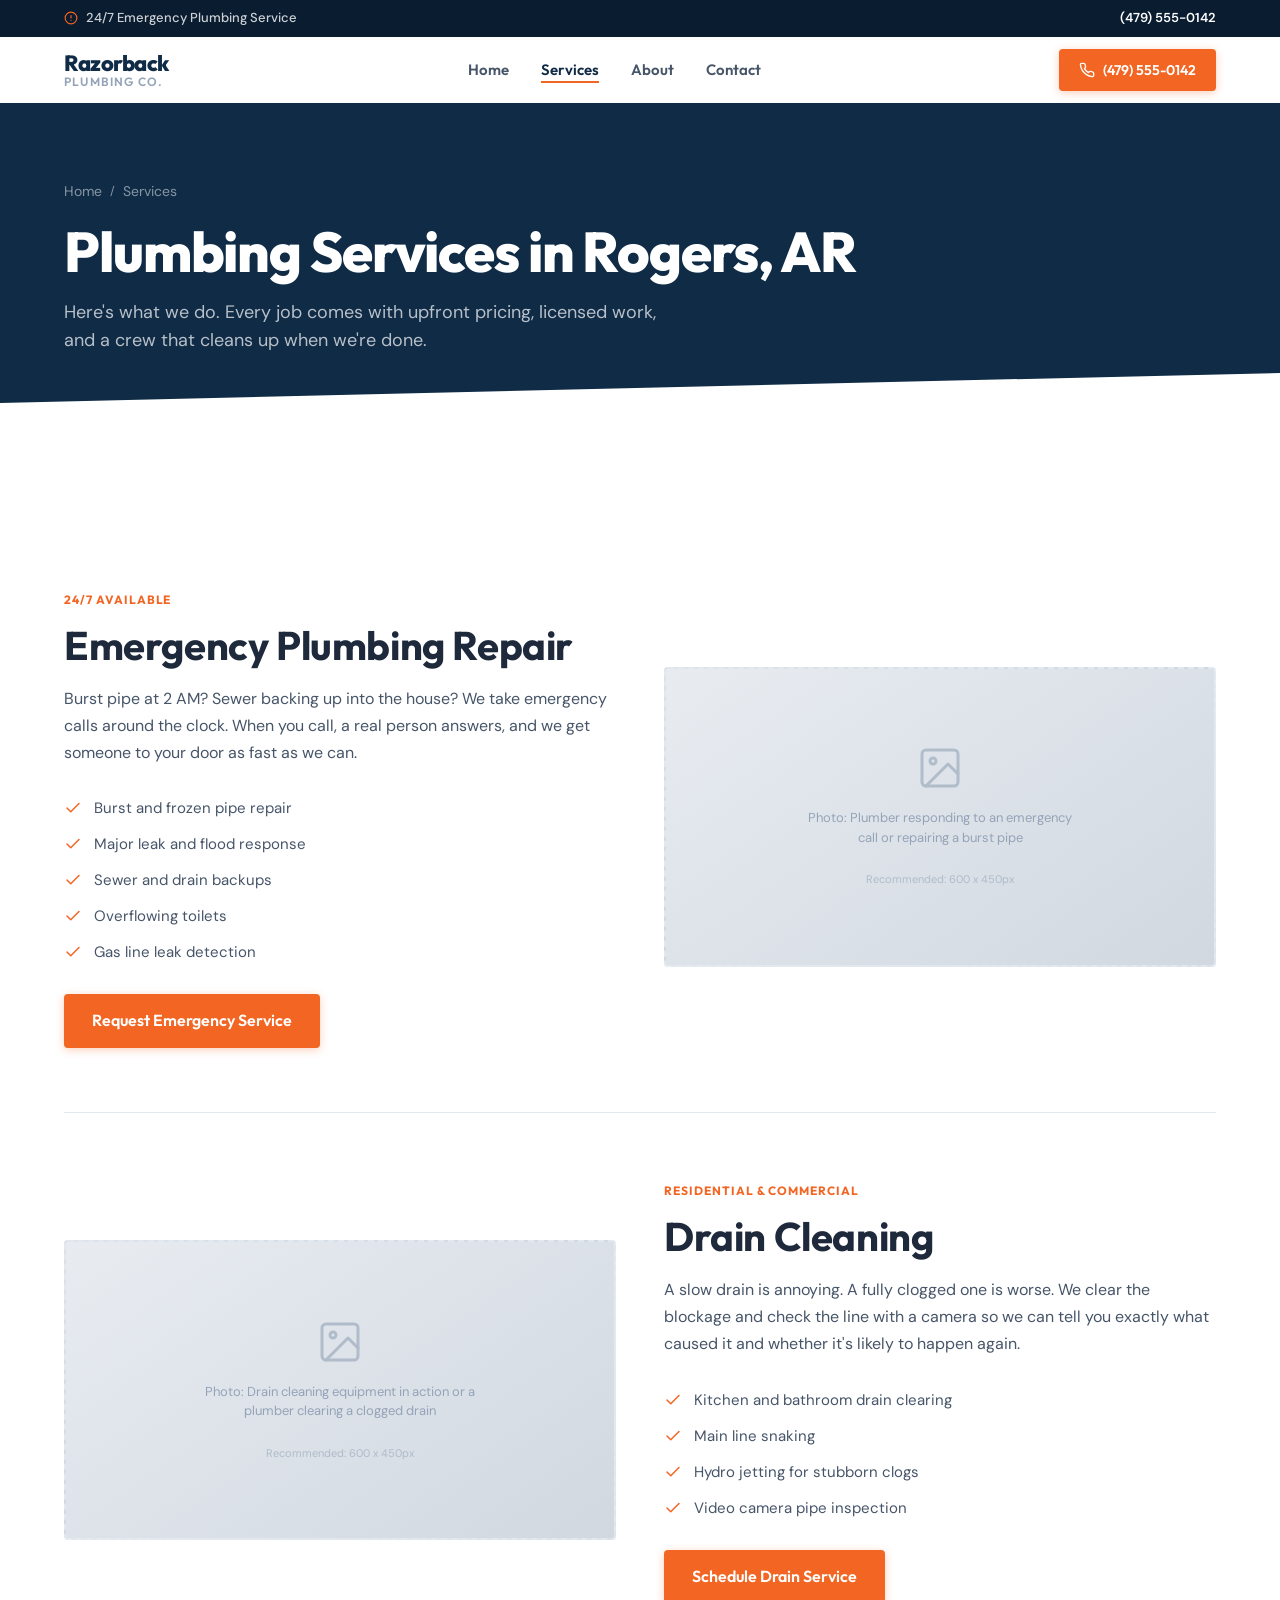
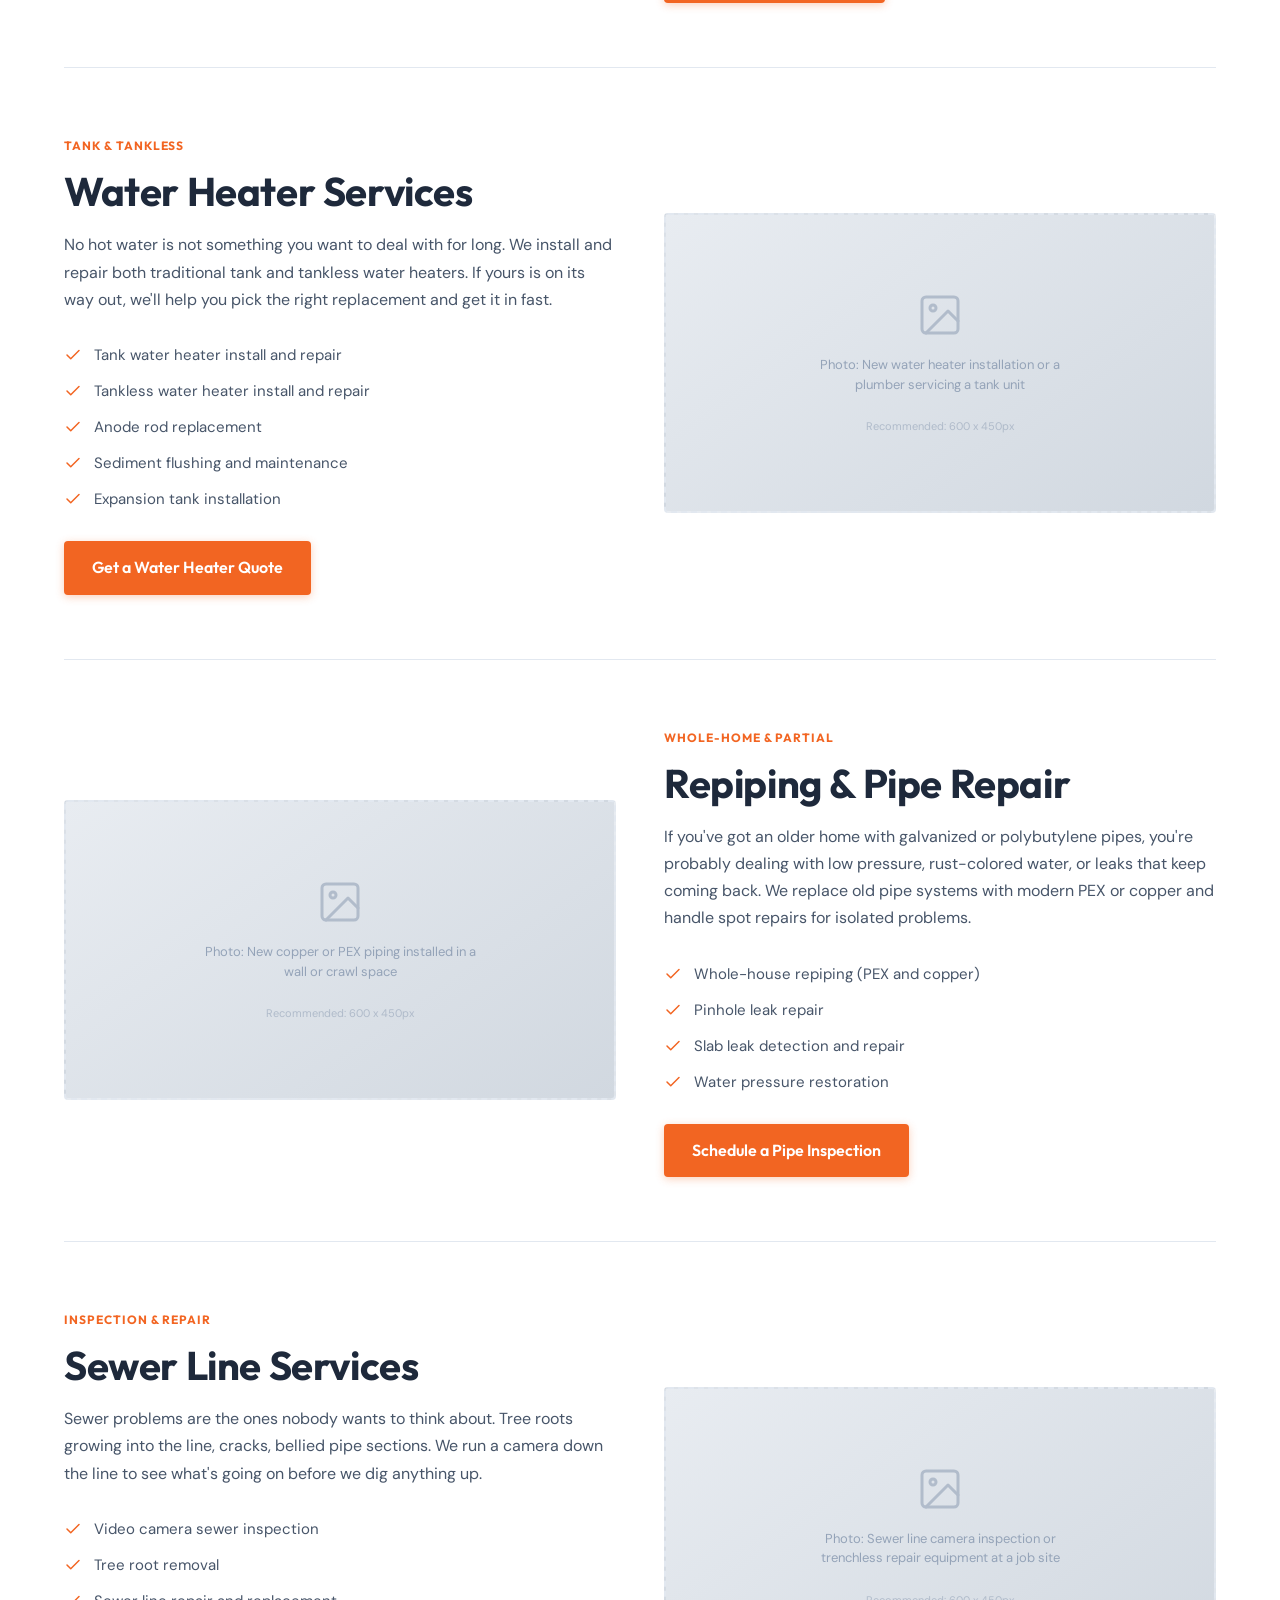
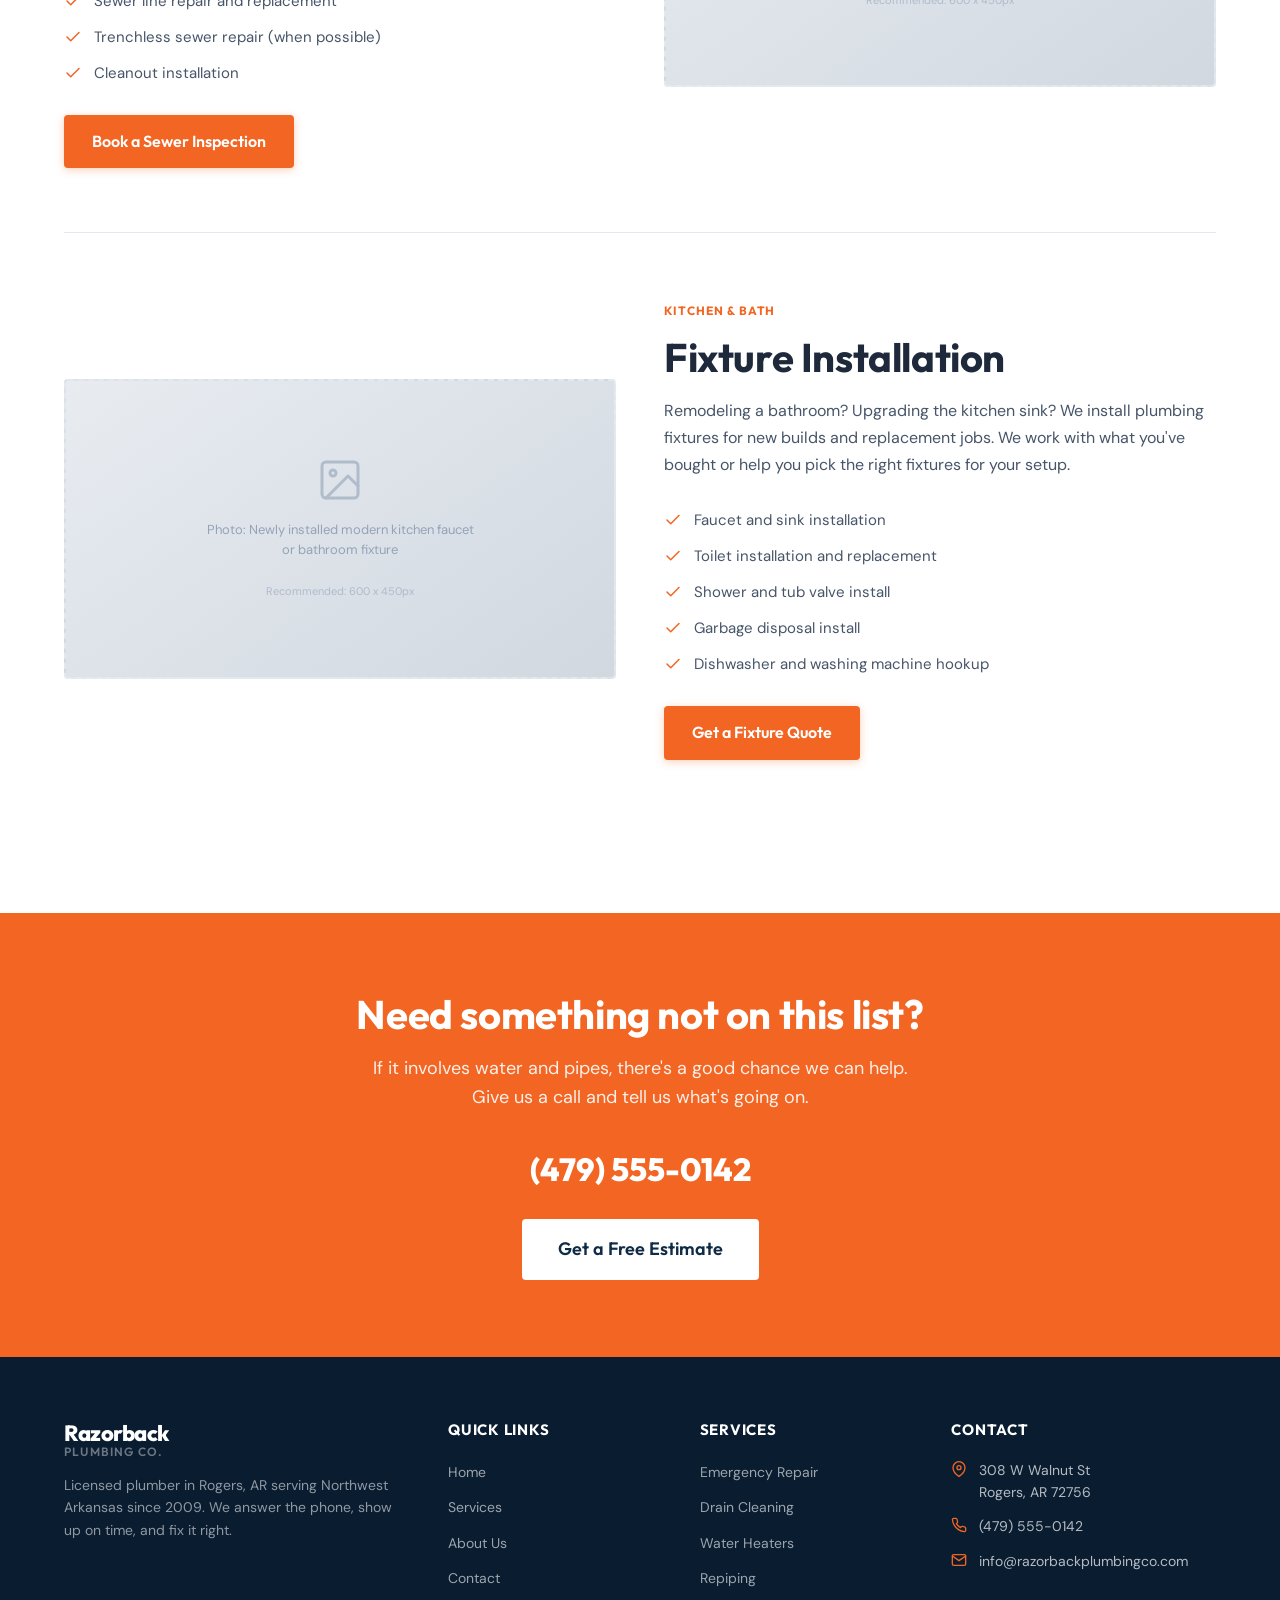
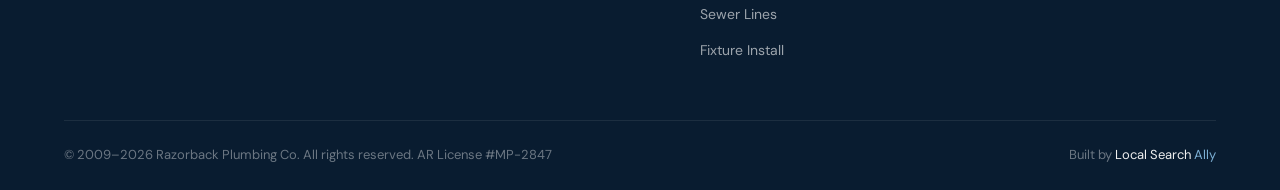
<file: services.html>
<!doctype html>
<html lang="en">
  <head>
    <meta charset="UTF-8" />
    <meta name="viewport" content="width=device-width, initial-scale=1.0" />
    <title>Plumbing Services in Rogers, AR | Razorback Plumbing Co.</title>
    <meta
      name="description"
      content="Full-service plumbing in Rogers, AR. Emergency repair, drain cleaning, water heater install, repiping, sewer lines, and fixture installation. Licensed. Free estimates."
    />
    <meta
      name="keywords"
      content="plumbing services Rogers AR, emergency plumber NWA, drain cleaning Bentonville, water heater install Springdale, sewer line repair Northwest Arkansas, plumber near me"
    />
    <link
      rel="canonical"
      href="https://razorbackplumbingco.com/services.html"
    />

    <!-- Geo Tags -->
    <meta name="geo.region" content="US-AR" />
    <meta name="geo.placename" content="Rogers, Arkansas" />
    <meta name="geo.position" content="36.3320;-94.1185" />
    <meta name="ICBM" content="36.3320, -94.1185" />

    <!-- Open Graph -->
    <meta
      property="og:title"
      content="Plumbing Services in Rogers, AR | Razorback Plumbing Co."
    />
    <meta
      property="og:description"
      content="Full-service plumbing in Rogers, AR. Emergency repair, drain cleaning, water heaters, repiping, sewer lines, and fixture installation."
    />
    <meta
      property="og:url"
      content="https://razorbackplumbingco.com/services.html"
    />
    <meta property="og:type" content="website" />
    <meta property="og:locale" content="en_US" />

    <!-- Twitter -->
    <meta name="twitter:card" content="summary" />
    <meta
      name="twitter:title"
      content="Plumbing Services in Rogers, AR | Razorback Plumbing Co."
    />
    <meta
      name="twitter:description"
      content="Full-service plumbing in Rogers, AR. Emergency repair, drain cleaning, water heaters, repiping, sewer lines, and fixture installation."
    />

    <!-- Fonts -->
    <link rel="preconnect" href="https://fonts.googleapis.com" />
    <link rel="preconnect" href="https://fonts.gstatic.com" crossorigin />
    <link
      href="https://fonts.googleapis.com/css2?family=DM+Sans:wght@400;500;700&family=Outfit:wght@400;600;700;800&display=swap"
      rel="stylesheet"
    />

    <!-- CSS -->
    <link rel="stylesheet" href="css/styles.css" />

    <!-- Schema: BreadcrumbList + Service -->
    <script type="application/ld+json">
      {
        "@context": "https://schema.org",
        "@graph": [
          {
            "@type": "BreadcrumbList",
            "itemListElement": [
              {
                "@type": "ListItem",
                "position": 1,
                "name": "Home",
                "item": "https://razorbackplumbingco.com/"
              },
              {
                "@type": "ListItem",
                "position": 2,
                "name": "Services",
                "item": "https://razorbackplumbingco.com/services.html"
              }
            ]
          },
          {
            "@type": "Service",
            "serviceType": "Plumbing",
            "provider": {
              "@type": "Plumber",
              "name": "Razorback Plumbing Co.",
              "url": "https://razorbackplumbingco.com",
              "telephone": "+14795550142",
              "address": {
                "@type": "PostalAddress",
                "streetAddress": "308 W Walnut St",
                "addressLocality": "Rogers",
                "addressRegion": "AR",
                "postalCode": "72756",
                "addressCountry": "US"
              }
            },
            "areaServed": {
              "@type": "GeoCircle",
              "geoMidpoint": {
                "@type": "GeoCoordinates",
                "latitude": 36.332,
                "longitude": -94.1185
              },
              "geoRadius": "40233.6"
            },
            "hasOfferCatalog": {
              "@type": "OfferCatalog",
              "name": "Plumbing Services",
              "itemListElement": [
                {
                  "@type": "OfferCatalog",
                  "name": "Emergency Plumbing Repair",
                  "itemListElement": [
                    {
                      "@type": "Offer",
                      "itemOffered": {
                        "@type": "Service",
                        "name": "Burst pipe repair"
                      }
                    },
                    {
                      "@type": "Offer",
                      "itemOffered": {
                        "@type": "Service",
                        "name": "Major leak repair"
                      }
                    },
                    {
                      "@type": "Offer",
                      "itemOffered": {
                        "@type": "Service",
                        "name": "Sewer backup emergency"
                      }
                    },
                    {
                      "@type": "Offer",
                      "itemOffered": {
                        "@type": "Service",
                        "name": "Overflowing toilet repair"
                      }
                    }
                  ]
                },
                {
                  "@type": "OfferCatalog",
                  "name": "Drain Cleaning",
                  "itemListElement": [
                    {
                      "@type": "Offer",
                      "itemOffered": {
                        "@type": "Service",
                        "name": "Clogged drain clearing"
                      }
                    },
                    {
                      "@type": "Offer",
                      "itemOffered": {
                        "@type": "Service",
                        "name": "Hydro jetting"
                      }
                    },
                    {
                      "@type": "Offer",
                      "itemOffered": {
                        "@type": "Service",
                        "name": "Camera inspection"
                      }
                    }
                  ]
                },
                {
                  "@type": "OfferCatalog",
                  "name": "Water Heater Services",
                  "itemListElement": [
                    {
                      "@type": "Offer",
                      "itemOffered": {
                        "@type": "Service",
                        "name": "Water heater installation"
                      }
                    },
                    {
                      "@type": "Offer",
                      "itemOffered": {
                        "@type": "Service",
                        "name": "Tankless water heater install"
                      }
                    },
                    {
                      "@type": "Offer",
                      "itemOffered": {
                        "@type": "Service",
                        "name": "Water heater repair"
                      }
                    }
                  ]
                }
              ]
            }
          }
        ]
      }
    </script>
  </head>
  <body>
    <!-- Top Bar -->
    <div class="top-bar">
      <div class="container">
        <div class="top-bar__emergency">
          <svg
            xmlns="http://www.w3.org/2000/svg"
            viewBox="0 0 24 24"
            fill="none"
            stroke="currentColor"
            stroke-width="2"
            stroke-linecap="round"
            stroke-linejoin="round"
          >
            <circle cx="12" cy="12" r="10" />
            <line x1="12" y1="8" x2="12" y2="12" />
            <line x1="12" y1="16" x2="12.01" y2="16" />
          </svg>
          <span>24/7 Emergency Plumbing Service</span>
        </div>
        <div class="top-bar__phone">
          <a href="tel:+14795550142">(479) 555-0142</a>
        </div>
      </div>
    </div>

    <!-- Header -->
    <header class="header" id="header">
      <div class="container">
        <a href="index.html" class="logo">
          <span class="logo__text">Razorback</span>
          <span class="logo__subtext">Plumbing Co.</span>
        </a>
        <nav class="nav" id="nav">
          <ul class="nav__list">
            <li><a href="index.html" class="nav__link">Home</a></li>
            <li>
              <a href="services.html" class="nav__link active">Services</a>
            </li>
            <li><a href="about.html" class="nav__link">About</a></li>
            <li><a href="contact.html" class="nav__link">Contact</a></li>
          </ul>
        </nav>
        <a href="tel:+14795550142" class="header__cta btn btn--primary">
          <svg
            xmlns="http://www.w3.org/2000/svg"
            viewBox="0 0 24 24"
            fill="none"
            stroke="currentColor"
            stroke-width="2"
            stroke-linecap="round"
            stroke-linejoin="round"
          >
            <path
              d="M22 16.92v3a2 2 0 0 1-2.18 2 19.79 19.79 0 0 1-8.63-3.07 19.5 19.5 0 0 1-6-6 19.79 19.79 0 0 1-3.07-8.67A2 2 0 0 1 4.11 2h3a2 2 0 0 1 2 1.72 12.84 12.84 0 0 0 .7 2.81 2 2 0 0 1-.45 2.11L8.09 9.91a16 16 0 0 0 6 6l1.27-1.27a2 2 0 0 1 2.11-.45 12.84 12.84 0 0 0 2.81.7A2 2 0 0 1 22 16.92z"
            />
          </svg>
          (479) 555-0142
        </a>
        <button
          class="nav__toggle"
          id="navToggle"
          aria-label="Toggle navigation menu"
        >
          <span></span>
          <span></span>
          <span></span>
        </button>
      </div>
    </header>
    <div class="nav-overlay" id="navOverlay"></div>

    <main>
      <!-- Page Header -->
      <section class="page-header">
        <div class="container">
          <nav class="breadcrumb" aria-label="Breadcrumb">
            <a href="index.html">Home</a>
            <span class="breadcrumb__sep">/</span>
            <span>Services</span>
          </nav>
          <h1>Plumbing Services in Rogers, AR</h1>
          <p>
            Here's what we do. Every job comes with upfront pricing, licensed
            work, and a crew that cleans up when we're done.
          </p>
        </div>
      </section>

      <!-- Services Detail -->
      <section class="section">
        <div class="container">
          <!-- Service 1: Emergency Repair -->
          <div class="service-detail reveal">
            <div class="service-detail__content">
              <span class="service-detail__label">24/7 Available</span>
              <h2 class="service-detail__title">Emergency Plumbing Repair</h2>
              <p class="service-detail__text">
                Burst pipe at 2 AM? Sewer backing up into the house? We take
                emergency calls around the clock. When you call, a real person
                answers, and we get someone to your door as fast as we can.
              </p>
              <ul class="service-detail__list">
                <li>
                  <svg
                    xmlns="http://www.w3.org/2000/svg"
                    viewBox="0 0 24 24"
                    fill="none"
                    stroke="currentColor"
                    stroke-width="2"
                    stroke-linecap="round"
                    stroke-linejoin="round"
                  >
                    <polyline points="20 6 9 17 4 12" />
                  </svg>
                  Burst and frozen pipe repair
                </li>
                <li>
                  <svg
                    xmlns="http://www.w3.org/2000/svg"
                    viewBox="0 0 24 24"
                    fill="none"
                    stroke="currentColor"
                    stroke-width="2"
                    stroke-linecap="round"
                    stroke-linejoin="round"
                  >
                    <polyline points="20 6 9 17 4 12" />
                  </svg>
                  Major leak and flood response
                </li>
                <li>
                  <svg
                    xmlns="http://www.w3.org/2000/svg"
                    viewBox="0 0 24 24"
                    fill="none"
                    stroke="currentColor"
                    stroke-width="2"
                    stroke-linecap="round"
                    stroke-linejoin="round"
                  >
                    <polyline points="20 6 9 17 4 12" />
                  </svg>
                  Sewer and drain backups
                </li>
                <li>
                  <svg
                    xmlns="http://www.w3.org/2000/svg"
                    viewBox="0 0 24 24"
                    fill="none"
                    stroke="currentColor"
                    stroke-width="2"
                    stroke-linecap="round"
                    stroke-linejoin="round"
                  >
                    <polyline points="20 6 9 17 4 12" />
                  </svg>
                  Overflowing toilets
                </li>
                <li>
                  <svg
                    xmlns="http://www.w3.org/2000/svg"
                    viewBox="0 0 24 24"
                    fill="none"
                    stroke="currentColor"
                    stroke-width="2"
                    stroke-linecap="round"
                    stroke-linejoin="round"
                  >
                    <polyline points="20 6 9 17 4 12" />
                  </svg>
                  Gas line leak detection
                </li>
              </ul>
              <a href="contact.html" class="btn btn--primary"
                >Request Emergency Service</a
              >
            </div>
            <div>
              <div class="img-placeholder">
                <svg
                  class="img-placeholder__icon"
                  xmlns="http://www.w3.org/2000/svg"
                  viewBox="0 0 24 24"
                  fill="none"
                  stroke="currentColor"
                  stroke-width="1.5"
                  stroke-linecap="round"
                  stroke-linejoin="round"
                >
                  <rect x="3" y="3" width="18" height="18" rx="2" ry="2" />
                  <circle cx="8.5" cy="8.5" r="1.5" />
                  <polyline points="21 15 16 10 5 21" />
                </svg>
                <p class="img-placeholder__text">
                  Photo: Plumber responding to an emergency call or repairing a
                  burst pipe
                </p>
                <span class="img-placeholder__size"
                  >Recommended: 600 x 450px</span
                >
              </div>
            </div>
          </div>

          <!-- Service 2: Drain Cleaning -->
          <div class="service-detail reveal">
            <div class="service-detail__content">
              <span class="service-detail__label"
                >Residential &amp; Commercial</span
              >
              <h2 class="service-detail__title">Drain Cleaning</h2>
              <p class="service-detail__text">
                A slow drain is annoying. A fully clogged one is worse. We clear
                the blockage and check the line with a camera so we can tell you
                exactly what caused it and whether it's likely to happen again.
              </p>
              <ul class="service-detail__list">
                <li>
                  <svg
                    xmlns="http://www.w3.org/2000/svg"
                    viewBox="0 0 24 24"
                    fill="none"
                    stroke="currentColor"
                    stroke-width="2"
                    stroke-linecap="round"
                    stroke-linejoin="round"
                  >
                    <polyline points="20 6 9 17 4 12" />
                  </svg>
                  Kitchen and bathroom drain clearing
                </li>
                <li>
                  <svg
                    xmlns="http://www.w3.org/2000/svg"
                    viewBox="0 0 24 24"
                    fill="none"
                    stroke="currentColor"
                    stroke-width="2"
                    stroke-linecap="round"
                    stroke-linejoin="round"
                  >
                    <polyline points="20 6 9 17 4 12" />
                  </svg>
                  Main line snaking
                </li>
                <li>
                  <svg
                    xmlns="http://www.w3.org/2000/svg"
                    viewBox="0 0 24 24"
                    fill="none"
                    stroke="currentColor"
                    stroke-width="2"
                    stroke-linecap="round"
                    stroke-linejoin="round"
                  >
                    <polyline points="20 6 9 17 4 12" />
                  </svg>
                  Hydro jetting for stubborn clogs
                </li>
                <li>
                  <svg
                    xmlns="http://www.w3.org/2000/svg"
                    viewBox="0 0 24 24"
                    fill="none"
                    stroke="currentColor"
                    stroke-width="2"
                    stroke-linecap="round"
                    stroke-linejoin="round"
                  >
                    <polyline points="20 6 9 17 4 12" />
                  </svg>
                  Video camera pipe inspection
                </li>
              </ul>
              <a href="contact.html" class="btn btn--primary"
                >Schedule Drain Service</a
              >
            </div>
            <div>
              <div class="img-placeholder">
                <svg
                  class="img-placeholder__icon"
                  xmlns="http://www.w3.org/2000/svg"
                  viewBox="0 0 24 24"
                  fill="none"
                  stroke="currentColor"
                  stroke-width="1.5"
                  stroke-linecap="round"
                  stroke-linejoin="round"
                >
                  <rect x="3" y="3" width="18" height="18" rx="2" ry="2" />
                  <circle cx="8.5" cy="8.5" r="1.5" />
                  <polyline points="21 15 16 10 5 21" />
                </svg>
                <p class="img-placeholder__text">
                  Photo: Drain cleaning equipment in action or a plumber
                  clearing a clogged drain
                </p>
                <span class="img-placeholder__size"
                  >Recommended: 600 x 450px</span
                >
              </div>
            </div>
          </div>

          <!-- Service 3: Water Heaters -->
          <div class="service-detail reveal">
            <div class="service-detail__content">
              <span class="service-detail__label">Tank &amp; Tankless</span>
              <h2 class="service-detail__title">Water Heater Services</h2>
              <p class="service-detail__text">
                No hot water is not something you want to deal with for long. We
                install and repair both traditional tank and tankless water
                heaters. If yours is on its way out, we'll help you pick the
                right replacement and get it in fast.
              </p>
              <ul class="service-detail__list">
                <li>
                  <svg
                    xmlns="http://www.w3.org/2000/svg"
                    viewBox="0 0 24 24"
                    fill="none"
                    stroke="currentColor"
                    stroke-width="2"
                    stroke-linecap="round"
                    stroke-linejoin="round"
                  >
                    <polyline points="20 6 9 17 4 12" />
                  </svg>
                  Tank water heater install and repair
                </li>
                <li>
                  <svg
                    xmlns="http://www.w3.org/2000/svg"
                    viewBox="0 0 24 24"
                    fill="none"
                    stroke="currentColor"
                    stroke-width="2"
                    stroke-linecap="round"
                    stroke-linejoin="round"
                  >
                    <polyline points="20 6 9 17 4 12" />
                  </svg>
                  Tankless water heater install and repair
                </li>
                <li>
                  <svg
                    xmlns="http://www.w3.org/2000/svg"
                    viewBox="0 0 24 24"
                    fill="none"
                    stroke="currentColor"
                    stroke-width="2"
                    stroke-linecap="round"
                    stroke-linejoin="round"
                  >
                    <polyline points="20 6 9 17 4 12" />
                  </svg>
                  Anode rod replacement
                </li>
                <li>
                  <svg
                    xmlns="http://www.w3.org/2000/svg"
                    viewBox="0 0 24 24"
                    fill="none"
                    stroke="currentColor"
                    stroke-width="2"
                    stroke-linecap="round"
                    stroke-linejoin="round"
                  >
                    <polyline points="20 6 9 17 4 12" />
                  </svg>
                  Sediment flushing and maintenance
                </li>
                <li>
                  <svg
                    xmlns="http://www.w3.org/2000/svg"
                    viewBox="0 0 24 24"
                    fill="none"
                    stroke="currentColor"
                    stroke-width="2"
                    stroke-linecap="round"
                    stroke-linejoin="round"
                  >
                    <polyline points="20 6 9 17 4 12" />
                  </svg>
                  Expansion tank installation
                </li>
              </ul>
              <a href="contact.html" class="btn btn--primary"
                >Get a Water Heater Quote</a
              >
            </div>
            <div>
              <div class="img-placeholder">
                <svg
                  class="img-placeholder__icon"
                  xmlns="http://www.w3.org/2000/svg"
                  viewBox="0 0 24 24"
                  fill="none"
                  stroke="currentColor"
                  stroke-width="1.5"
                  stroke-linecap="round"
                  stroke-linejoin="round"
                >
                  <rect x="3" y="3" width="18" height="18" rx="2" ry="2" />
                  <circle cx="8.5" cy="8.5" r="1.5" />
                  <polyline points="21 15 16 10 5 21" />
                </svg>
                <p class="img-placeholder__text">
                  Photo: New water heater installation or a plumber servicing a
                  tank unit
                </p>
                <span class="img-placeholder__size"
                  >Recommended: 600 x 450px</span
                >
              </div>
            </div>
          </div>

          <!-- Service 4: Repiping -->
          <div class="service-detail reveal">
            <div class="service-detail__content">
              <span class="service-detail__label"
                >Whole-Home &amp; Partial</span
              >
              <h2 class="service-detail__title">Repiping &amp; Pipe Repair</h2>
              <p class="service-detail__text">
                If you've got an older home with galvanized or polybutylene
                pipes, you're probably dealing with low pressure, rust-colored
                water, or leaks that keep coming back. We replace old pipe
                systems with modern PEX or copper and handle spot repairs for
                isolated problems.
              </p>
              <ul class="service-detail__list">
                <li>
                  <svg
                    xmlns="http://www.w3.org/2000/svg"
                    viewBox="0 0 24 24"
                    fill="none"
                    stroke="currentColor"
                    stroke-width="2"
                    stroke-linecap="round"
                    stroke-linejoin="round"
                  >
                    <polyline points="20 6 9 17 4 12" />
                  </svg>
                  Whole-house repiping (PEX and copper)
                </li>
                <li>
                  <svg
                    xmlns="http://www.w3.org/2000/svg"
                    viewBox="0 0 24 24"
                    fill="none"
                    stroke="currentColor"
                    stroke-width="2"
                    stroke-linecap="round"
                    stroke-linejoin="round"
                  >
                    <polyline points="20 6 9 17 4 12" />
                  </svg>
                  Pinhole leak repair
                </li>
                <li>
                  <svg
                    xmlns="http://www.w3.org/2000/svg"
                    viewBox="0 0 24 24"
                    fill="none"
                    stroke="currentColor"
                    stroke-width="2"
                    stroke-linecap="round"
                    stroke-linejoin="round"
                  >
                    <polyline points="20 6 9 17 4 12" />
                  </svg>
                  Slab leak detection and repair
                </li>
                <li>
                  <svg
                    xmlns="http://www.w3.org/2000/svg"
                    viewBox="0 0 24 24"
                    fill="none"
                    stroke="currentColor"
                    stroke-width="2"
                    stroke-linecap="round"
                    stroke-linejoin="round"
                  >
                    <polyline points="20 6 9 17 4 12" />
                  </svg>
                  Water pressure restoration
                </li>
              </ul>
              <a href="contact.html" class="btn btn--primary"
                >Schedule a Pipe Inspection</a
              >
            </div>
            <div>
              <div class="img-placeholder">
                <svg
                  class="img-placeholder__icon"
                  xmlns="http://www.w3.org/2000/svg"
                  viewBox="0 0 24 24"
                  fill="none"
                  stroke="currentColor"
                  stroke-width="1.5"
                  stroke-linecap="round"
                  stroke-linejoin="round"
                >
                  <rect x="3" y="3" width="18" height="18" rx="2" ry="2" />
                  <circle cx="8.5" cy="8.5" r="1.5" />
                  <polyline points="21 15 16 10 5 21" />
                </svg>
                <p class="img-placeholder__text">
                  Photo: New copper or PEX piping installed in a wall or crawl
                  space
                </p>
                <span class="img-placeholder__size"
                  >Recommended: 600 x 450px</span
                >
              </div>
            </div>
          </div>

          <!-- Service 5: Sewer Line -->
          <div class="service-detail reveal">
            <div class="service-detail__content">
              <span class="service-detail__label">Inspection &amp; Repair</span>
              <h2 class="service-detail__title">Sewer Line Services</h2>
              <p class="service-detail__text">
                Sewer problems are the ones nobody wants to think about. Tree
                roots growing into the line, cracks, bellied pipe sections. We
                run a camera down the line to see what's going on before we dig
                anything up.
              </p>
              <ul class="service-detail__list">
                <li>
                  <svg
                    xmlns="http://www.w3.org/2000/svg"
                    viewBox="0 0 24 24"
                    fill="none"
                    stroke="currentColor"
                    stroke-width="2"
                    stroke-linecap="round"
                    stroke-linejoin="round"
                  >
                    <polyline points="20 6 9 17 4 12" />
                  </svg>
                  Video camera sewer inspection
                </li>
                <li>
                  <svg
                    xmlns="http://www.w3.org/2000/svg"
                    viewBox="0 0 24 24"
                    fill="none"
                    stroke="currentColor"
                    stroke-width="2"
                    stroke-linecap="round"
                    stroke-linejoin="round"
                  >
                    <polyline points="20 6 9 17 4 12" />
                  </svg>
                  Tree root removal
                </li>
                <li>
                  <svg
                    xmlns="http://www.w3.org/2000/svg"
                    viewBox="0 0 24 24"
                    fill="none"
                    stroke="currentColor"
                    stroke-width="2"
                    stroke-linecap="round"
                    stroke-linejoin="round"
                  >
                    <polyline points="20 6 9 17 4 12" />
                  </svg>
                  Sewer line repair and replacement
                </li>
                <li>
                  <svg
                    xmlns="http://www.w3.org/2000/svg"
                    viewBox="0 0 24 24"
                    fill="none"
                    stroke="currentColor"
                    stroke-width="2"
                    stroke-linecap="round"
                    stroke-linejoin="round"
                  >
                    <polyline points="20 6 9 17 4 12" />
                  </svg>
                  Trenchless sewer repair (when possible)
                </li>
                <li>
                  <svg
                    xmlns="http://www.w3.org/2000/svg"
                    viewBox="0 0 24 24"
                    fill="none"
                    stroke="currentColor"
                    stroke-width="2"
                    stroke-linecap="round"
                    stroke-linejoin="round"
                  >
                    <polyline points="20 6 9 17 4 12" />
                  </svg>
                  Cleanout installation
                </li>
              </ul>
              <a href="contact.html" class="btn btn--primary"
                >Book a Sewer Inspection</a
              >
            </div>
            <div>
              <div class="img-placeholder">
                <svg
                  class="img-placeholder__icon"
                  xmlns="http://www.w3.org/2000/svg"
                  viewBox="0 0 24 24"
                  fill="none"
                  stroke="currentColor"
                  stroke-width="1.5"
                  stroke-linecap="round"
                  stroke-linejoin="round"
                >
                  <rect x="3" y="3" width="18" height="18" rx="2" ry="2" />
                  <circle cx="8.5" cy="8.5" r="1.5" />
                  <polyline points="21 15 16 10 5 21" />
                </svg>
                <p class="img-placeholder__text">
                  Photo: Sewer line camera inspection or trenchless repair
                  equipment at a job site
                </p>
                <span class="img-placeholder__size"
                  >Recommended: 600 x 450px</span
                >
              </div>
            </div>
          </div>

          <!-- Service 6: Fixture Installation -->
          <div class="service-detail reveal">
            <div class="service-detail__content">
              <span class="service-detail__label">Kitchen &amp; Bath</span>
              <h2 class="service-detail__title">Fixture Installation</h2>
              <p class="service-detail__text">
                Remodeling a bathroom? Upgrading the kitchen sink? We install
                plumbing fixtures for new builds and replacement jobs. We work
                with what you've bought or help you pick the right fixtures for
                your setup.
              </p>
              <ul class="service-detail__list">
                <li>
                  <svg
                    xmlns="http://www.w3.org/2000/svg"
                    viewBox="0 0 24 24"
                    fill="none"
                    stroke="currentColor"
                    stroke-width="2"
                    stroke-linecap="round"
                    stroke-linejoin="round"
                  >
                    <polyline points="20 6 9 17 4 12" />
                  </svg>
                  Faucet and sink installation
                </li>
                <li>
                  <svg
                    xmlns="http://www.w3.org/2000/svg"
                    viewBox="0 0 24 24"
                    fill="none"
                    stroke="currentColor"
                    stroke-width="2"
                    stroke-linecap="round"
                    stroke-linejoin="round"
                  >
                    <polyline points="20 6 9 17 4 12" />
                  </svg>
                  Toilet installation and replacement
                </li>
                <li>
                  <svg
                    xmlns="http://www.w3.org/2000/svg"
                    viewBox="0 0 24 24"
                    fill="none"
                    stroke="currentColor"
                    stroke-width="2"
                    stroke-linecap="round"
                    stroke-linejoin="round"
                  >
                    <polyline points="20 6 9 17 4 12" />
                  </svg>
                  Shower and tub valve install
                </li>
                <li>
                  <svg
                    xmlns="http://www.w3.org/2000/svg"
                    viewBox="0 0 24 24"
                    fill="none"
                    stroke="currentColor"
                    stroke-width="2"
                    stroke-linecap="round"
                    stroke-linejoin="round"
                  >
                    <polyline points="20 6 9 17 4 12" />
                  </svg>
                  Garbage disposal install
                </li>
                <li>
                  <svg
                    xmlns="http://www.w3.org/2000/svg"
                    viewBox="0 0 24 24"
                    fill="none"
                    stroke="currentColor"
                    stroke-width="2"
                    stroke-linecap="round"
                    stroke-linejoin="round"
                  >
                    <polyline points="20 6 9 17 4 12" />
                  </svg>
                  Dishwasher and washing machine hookup
                </li>
              </ul>
              <a href="contact.html" class="btn btn--primary"
                >Get a Fixture Quote</a
              >
            </div>
            <div>
              <div class="img-placeholder">
                <svg
                  class="img-placeholder__icon"
                  xmlns="http://www.w3.org/2000/svg"
                  viewBox="0 0 24 24"
                  fill="none"
                  stroke="currentColor"
                  stroke-width="1.5"
                  stroke-linecap="round"
                  stroke-linejoin="round"
                >
                  <rect x="3" y="3" width="18" height="18" rx="2" ry="2" />
                  <circle cx="8.5" cy="8.5" r="1.5" />
                  <polyline points="21 15 16 10 5 21" />
                </svg>
                <p class="img-placeholder__text">
                  Photo: Newly installed modern kitchen faucet or bathroom
                  fixture
                </p>
                <span class="img-placeholder__size"
                  >Recommended: 600 x 450px</span
                >
              </div>
            </div>
          </div>
        </div>
      </section>

      <!-- CTA -->
      <section class="cta-section">
        <div class="container">
          <h2 class="reveal">Need something not on this list?</h2>
          <p class="reveal">
            If it involves water and pipes, there's a good chance we can help.
            Give us a call and tell us what's going on.
          </p>
          <div class="cta-section__phone reveal">
            <a href="tel:+14795550142">(479) 555-0142</a>
          </div>
          <div class="cta-section__actions reveal">
            <a href="contact.html" class="btn btn--white btn--large"
              >Get a Free Estimate</a
            >
          </div>
        </div>
      </section>
    </main>

    <!-- Footer -->
    <footer class="footer">
      <div class="container">
        <div class="footer__grid">
          <div class="footer__brand">
            <a href="index.html" class="logo">
              <span class="logo__text">Razorback</span>
              <span class="logo__subtext">Plumbing Co.</span>
            </a>
            <p class="footer__brand-desc">
              Licensed plumber in Rogers, AR serving Northwest Arkansas since
              2009. We answer the phone, show up on time, and fix it right.
            </p>
          </div>
          <div>
            <h4 class="footer__title">Quick Links</h4>
            <ul class="footer__links">
              <li><a href="index.html">Home</a></li>
              <li><a href="services.html">Services</a></li>
              <li><a href="about.html">About Us</a></li>
              <li><a href="contact.html">Contact</a></li>
            </ul>
          </div>
          <div>
            <h4 class="footer__title">Services</h4>
            <ul class="footer__links">
              <li><a href="services.html">Emergency Repair</a></li>
              <li><a href="services.html">Drain Cleaning</a></li>
              <li><a href="services.html">Water Heaters</a></li>
              <li><a href="services.html">Repiping</a></li>
              <li><a href="services.html">Sewer Lines</a></li>
              <li><a href="services.html">Fixture Install</a></li>
            </ul>
          </div>
          <div>
            <h4 class="footer__title">Contact</h4>
            <div class="footer__contact-item">
              <svg
                xmlns="http://www.w3.org/2000/svg"
                viewBox="0 0 24 24"
                fill="none"
                stroke="currentColor"
                stroke-width="2"
                stroke-linecap="round"
                stroke-linejoin="round"
              >
                <path d="M21 10c0 7-9 13-9 13s-9-6-9-13a9 9 0 0 1 18 0z" />
                <circle cx="12" cy="10" r="3" />
              </svg>
              <span>308 W Walnut St<br />Rogers, AR 72756</span>
            </div>
            <div class="footer__contact-item">
              <svg
                xmlns="http://www.w3.org/2000/svg"
                viewBox="0 0 24 24"
                fill="none"
                stroke="currentColor"
                stroke-width="2"
                stroke-linecap="round"
                stroke-linejoin="round"
              >
                <path
                  d="M22 16.92v3a2 2 0 0 1-2.18 2 19.79 19.79 0 0 1-8.63-3.07 19.5 19.5 0 0 1-6-6 19.79 19.79 0 0 1-3.07-8.67A2 2 0 0 1 4.11 2h3a2 2 0 0 1 2 1.72 12.84 12.84 0 0 0 .7 2.81 2 2 0 0 1-.45 2.11L8.09 9.91a16 16 0 0 0 6 6l1.27-1.27a2 2 0 0 1 2.11-.45 12.84 12.84 0 0 0 2.81.7A2 2 0 0 1 22 16.92z"
                />
              </svg>
              <a href="tel:+14795550142">(479) 555-0142</a>
            </div>
            <div class="footer__contact-item">
              <svg
                xmlns="http://www.w3.org/2000/svg"
                viewBox="0 0 24 24"
                fill="none"
                stroke="currentColor"
                stroke-width="2"
                stroke-linecap="round"
                stroke-linejoin="round"
              >
                <path
                  d="M4 4h16c1.1 0 2 .9 2 2v12c0 1.1-.9 2-2 2H4c-1.1 0-2-.9-2-2V6c0-1.1.9-2 2-2z"
                />
                <polyline points="22,6 12,13 2,6" />
              </svg>
              <a href="mailto:info@razorbackplumbingco.com"
                >info@razorbackplumbingco.com</a
              >
            </div>
          </div>
        </div>
        <div class="footer__bottom">
          <div class="footer__copy">
            &copy; 2009&ndash;2026 Razorback Plumbing Co. All rights reserved.
            AR License #MP-2847
          </div>
          <div class="footer__credit">
            Built by
            <a
              href="https://localsearchally.com"
              target="_blank"
              rel="noopener noreferrer"
              ><span style="color: #f0f0f0">Local Search</span>
              <span style="color: #7bafd4">Ally</span></a
            >
          </div>
        </div>
      </div>
    </footer>

    <script src="js/main.js"></script>
  </body>
</html>
</file>
<file: css/styles.css>
/* ============================================================
   Razorback Plumbing Co. — Styles
   Bold & Modern Plumber Demo | StoryBrand Format
   ============================================================ */

/* ----- Custom Properties ----- */
:root {
  --navy: #0f2b46;
  --navy-dark: #091c30;
  --navy-light: #1a3d5c;
  --orange: #f26522;
  --orange-hover: #d94f0f;
  --orange-light: #fef0e8;
  --blue-light: #7bafd4;
  --bg-light: #f5f7fa;
  --bg-white: #ffffff;
  --text-dark: #1e293b;
  --text-medium: #475569;
  --text-light: #94a3b8;
  --border: #e2e8f0;
  --shadow-sm: 0 1px 3px rgba(15, 43, 70, 0.08);
  --shadow-md: 0 4px 12px rgba(15, 43, 70, 0.1);
  --shadow-lg: 0 12px 32px rgba(15, 43, 70, 0.12);
  --radius-sm: 4px;
  --radius-md: 6px;
  --font-heading: "Outfit", sans-serif;
  --font-body: "DM Sans", sans-serif;
  --transition: 200ms ease;
}

/* ----- Reset ----- */
*,
*::before,
*::after {
  margin: 0;
  padding: 0;
  box-sizing: border-box;
}

html {
  scroll-behavior: smooth;
  -webkit-text-size-adjust: 100%;
}

body {
  font-family: var(--font-body);
  font-size: 1rem;
  line-height: 1.6;
  color: var(--text-dark);
  background: var(--bg-white);
  -webkit-font-smoothing: antialiased;
  -moz-osx-font-smoothing: grayscale;
}

img {
  max-width: 100%;
  height: auto;
  display: block;
}

a {
  color: inherit;
  text-decoration: none;
}

ul,
ol {
  list-style: none;
}

button {
  font-family: inherit;
  cursor: pointer;
  border: none;
  background: none;
}

/* ----- Typography ----- */
h1,
h2,
h3,
h4,
h5,
h6 {
  font-family: var(--font-heading);
  font-weight: 700;
  line-height: 1.2;
  color: var(--text-dark);
}

h1 {
  font-size: clamp(2.25rem, 5vw, 3.5rem);
  font-weight: 800;
  letter-spacing: -0.02em;
}

h2 {
  font-size: clamp(1.75rem, 3.5vw, 2.5rem);
  font-weight: 700;
  letter-spacing: -0.01em;
}

h3 {
  font-size: clamp(1.25rem, 2vw, 1.5rem);
  font-weight: 700;
}

p {
  margin-bottom: 1rem;
  color: var(--text-medium);
}

p:last-child {
  margin-bottom: 0;
}

/* ----- Container ----- */
.container {
  width: 100%;
  max-width: 1200px;
  margin: 0 auto;
  padding: 0 1.5rem;
}

/* ----- Buttons ----- */
.btn {
  display: inline-flex;
  align-items: center;
  gap: 0.5rem;
  font-family: var(--font-heading);
  font-weight: 600;
  font-size: 1rem;
  padding: 0.875rem 1.75rem;
  border-radius: var(--radius-sm);
  transition:
    background var(--transition),
    transform var(--transition),
    box-shadow var(--transition);
  white-space: nowrap;
  text-align: center;
  justify-content: center;
}

.btn:hover {
  transform: translateY(-1px);
}

.btn:active {
  transform: translateY(0);
}

.btn--primary {
  background: var(--orange);
  color: #fff;
  box-shadow: 0 2px 8px rgba(242, 101, 34, 0.3);
}

.btn--primary:hover {
  background: var(--orange-hover);
  box-shadow: 0 4px 16px rgba(242, 101, 34, 0.35);
}

.btn--secondary {
  background: transparent;
  color: var(--navy);
  border: 2px solid var(--navy);
}

.btn--secondary:hover {
  background: var(--navy);
  color: #fff;
}

.btn--white {
  background: #fff;
  color: var(--navy);
}

.btn--white:hover {
  background: var(--bg-light);
}

.btn--large {
  padding: 1rem 2.25rem;
  font-size: 1.125rem;
}

.btn--small {
  padding: 0.625rem 1.25rem;
  font-size: 0.875rem;
}

.btn svg {
  width: 18px;
  height: 18px;
  flex-shrink: 0;
}

/* ----- Top Bar ----- */
.top-bar {
  background: var(--navy-dark);
  color: rgba(255, 255, 255, 0.8);
  font-size: 0.8125rem;
  padding: 0.5rem 0;
}

.top-bar .container {
  display: flex;
  justify-content: space-between;
  align-items: center;
  gap: 1rem;
}

.top-bar__emergency {
  display: flex;
  align-items: center;
  gap: 0.5rem;
  font-weight: 500;
}

.top-bar__emergency svg {
  width: 14px;
  height: 14px;
  color: var(--orange);
}

.top-bar__phone a {
  color: #fff;
  font-weight: 600;
  transition: color var(--transition);
}

.top-bar__phone a:hover {
  color: var(--orange);
}

/* ----- Header ----- */
.header {
  position: sticky;
  top: 0;
  z-index: 100;
  background: var(--bg-white);
  transition: box-shadow 0.3s ease;
}

.header.scrolled {
  box-shadow: var(--shadow-md);
}

.header .container {
  display: flex;
  align-items: center;
  justify-content: space-between;
  padding-top: 0.75rem;
  padding-bottom: 0.75rem;
}

.logo {
  display: flex;
  flex-direction: column;
  line-height: 1.1;
  text-decoration: none;
}

.logo__text {
  font-family: var(--font-heading);
  font-weight: 800;
  font-size: 1.375rem;
  color: var(--navy);
  letter-spacing: -0.02em;
}

.logo__subtext {
  font-family: var(--font-heading);
  font-weight: 600;
  font-size: 0.75rem;
  color: var(--text-light);
  text-transform: uppercase;
  letter-spacing: 0.1em;
}

.nav__list {
  display: flex;
  align-items: center;
  gap: 2rem;
}

.nav__link {
  font-family: var(--font-heading);
  font-weight: 600;
  font-size: 0.9375rem;
  color: var(--text-medium);
  transition: color var(--transition);
  position: relative;
}

.nav__link::after {
  content: "";
  position: absolute;
  bottom: -4px;
  left: 0;
  width: 0;
  height: 2px;
  background: var(--orange);
  transition: width var(--transition);
}

.nav__link:hover,
.nav__link.active {
  color: var(--navy);
}

.nav__link:hover::after,
.nav__link.active::after {
  width: 100%;
}

.header__cta {
  font-size: 0.875rem;
  padding: 0.625rem 1.25rem;
}

.header__cta svg {
  width: 16px;
  height: 16px;
}

.nav__toggle {
  display: none;
  flex-direction: column;
  gap: 5px;
  padding: 0.5rem;
  z-index: 110;
}

.nav__toggle span {
  display: block;
  width: 24px;
  height: 2px;
  background: var(--navy);
  transition:
    transform 0.3s ease,
    opacity 0.3s ease;
}

.nav__toggle.open span:nth-child(1) {
  transform: translateY(7px) rotate(45deg);
}

.nav__toggle.open span:nth-child(2) {
  opacity: 0;
}

.nav__toggle.open span:nth-child(3) {
  transform: translateY(-7px) rotate(-45deg);
}

/* ----- Hero ----- */
.hero {
  background: var(--navy);
  padding: clamp(4rem, 8vw, 7rem) 0 clamp(5rem, 10vw, 8rem);
  position: relative;
  overflow: hidden;
}

.hero .container {
  display: grid;
  grid-template-columns: 1fr 1fr;
  gap: 3rem;
  align-items: center;
}

.hero__tape {
  display: inline-flex;
  align-items: center;
  gap: 0;
  background: #f0ece4;
  color: #1a1a1a;
  font-family: "Courier New", Courier, monospace;
  font-size: 0.75rem;
  font-weight: 700;
  letter-spacing: 0.08em;
  text-transform: uppercase;
  padding: 0.4rem 0;
  margin-bottom: 1.75rem;
  transform: rotate(-1.5deg);
  box-shadow:
    0 1px 3px rgba(0, 0, 0, 0.25),
    inset 0 0 0 1px rgba(0, 0, 0, 0.04);
  position: relative;
}

.hero__tape::before,
.hero__tape::after {
  content: "";
  position: absolute;
  top: 0;
  bottom: 0;
  width: 6px;
  background: repeating-linear-gradient(
    to bottom,
    transparent,
    transparent 2px,
    rgba(0, 0, 0, 0.08) 2px,
    rgba(0, 0, 0, 0.08) 4px
  );
}

.hero__tape::before {
  left: 0;
  border-right: 1px solid rgba(0, 0, 0, 0.1);
}

.hero__tape::after {
  right: 0;
  border-left: 1px solid rgba(0, 0, 0, 0.1);
}

.hero__tape-text,
.hero__tape-code {
  padding: 0 0.75rem;
}

.hero__tape-text {
  color: #1a1a1a;
}

.hero__tape-divider {
  width: 1px;
  height: 14px;
  background: rgba(0, 0, 0, 0.25);
}

.hero__tape-code {
  color: #555;
  font-size: 0.6875rem;
}

.hero__title {
  color: #fff;
  margin-bottom: 1.25rem;
}

.hero__title span {
  color: var(--orange);
}

.hero__subtitle {
  color: rgba(255, 255, 255, 0.75);
  font-size: clamp(1.0625rem, 1.5vw, 1.1875rem);
  line-height: 1.7;
  margin-bottom: 2rem;
  max-width: 520px;
}

.hero__actions {
  display: flex;
  flex-wrap: wrap;
  gap: 1rem;
  align-items: center;
}

.hero__phone {
  color: rgba(255, 255, 255, 0.7);
  font-size: 0.9375rem;
}

.hero__phone strong {
  color: #fff;
  font-size: 1.125rem;
}

.hero__image {
  position: relative;
}

.hero__bg-pattern {
  position: absolute;
  top: -40px;
  right: -40px;
  width: 200px;
  height: 200px;
  border: 2px solid rgba(255, 255, 255, 0.05);
  border-radius: var(--radius-sm);
  pointer-events: none;
}

/* Hero angled bottom */
.hero::after {
  content: "";
  position: absolute;
  bottom: -1px;
  left: 0;
  right: 0;
  height: 80px;
  background: var(--bg-white);
  clip-path: polygon(0 40%, 100% 0, 100% 100%, 0 100%);
}

/* ----- Page Header (inner pages) ----- */
.page-header {
  background: var(--navy);
  padding: clamp(3rem, 6vw, 5rem) 0;
  position: relative;
}

.page-header::after {
  content: "";
  position: absolute;
  bottom: -1px;
  left: 0;
  right: 0;
  height: 60px;
  background: var(--bg-white);
  clip-path: polygon(0 50%, 100% 0, 100% 100%, 0 100%);
}

.page-header h1 {
  color: #fff;
  margin-bottom: 0.75rem;
}

.page-header p {
  color: rgba(255, 255, 255, 0.7);
  font-size: 1.125rem;
  max-width: 600px;
}

.breadcrumb {
  display: flex;
  align-items: center;
  gap: 0.5rem;
  font-size: 0.875rem;
  color: rgba(255, 255, 255, 0.5);
  margin-bottom: 1rem;
}

.breadcrumb a {
  color: rgba(255, 255, 255, 0.5);
  transition: color var(--transition);
}

.breadcrumb a:hover {
  color: var(--orange);
}

.breadcrumb__sep {
  font-size: 0.75rem;
}

/* ----- Sections ----- */
.section {
  padding: clamp(3.5rem, 7vw, 6rem) 0;
}

.section--navy {
  background: var(--navy);
}

.section--navy h2,
.section--navy h3 {
  color: #fff;
}

.section--navy p {
  color: rgba(255, 255, 255, 0.75);
}

.section--light {
  background: var(--bg-light);
}

.section--orange {
  background: var(--orange);
}

.section--orange h2,
.section--orange p {
  color: #fff;
}

.section__header {
  max-width: 640px;
  margin-bottom: 3rem;
}

.section__header--center {
  text-align: center;
  margin-left: auto;
  margin-right: auto;
}

.section__label {
  display: inline-block;
  font-family: var(--font-heading);
  font-weight: 700;
  font-size: 0.8125rem;
  text-transform: uppercase;
  letter-spacing: 0.08em;
  color: var(--orange);
  margin-bottom: 0.75rem;
}

.section--navy .section__label {
  color: var(--blue-light);
}

.section__title {
  margin-bottom: 1rem;
}

.section__subtitle {
  font-size: 1.0625rem;
  line-height: 1.7;
}

/* ----- Stats ----- */
.stats {
  display: grid;
  grid-template-columns: repeat(4, 1fr);
  gap: 2rem;
  margin-top: 3rem;
}

.stat {
  text-align: center;
  padding: 1.5rem;
}

.stat__number {
  font-family: var(--font-heading);
  font-weight: 800;
  font-size: clamp(2rem, 3.5vw, 2.75rem);
  color: var(--orange);
  line-height: 1;
  margin-bottom: 0.5rem;
}

.stat__label {
  font-size: 0.875rem;
  font-weight: 500;
  color: var(--text-medium);
}

.section--navy .stat__label {
  color: rgba(255, 255, 255, 0.7);
}

/* ----- Steps / Plan ----- */
.steps {
  display: grid;
  grid-template-columns: repeat(3, 1fr);
  gap: 2rem;
  counter-reset: step;
}

.step {
  position: relative;
  padding: 2rem;
  background: var(--bg-white);
  border-radius: var(--radius-sm);
  box-shadow: var(--shadow-sm);
  border-top: 3px solid var(--orange);
  counter-increment: step;
}

.step__number {
  display: flex;
  align-items: center;
  justify-content: center;
  width: 48px;
  height: 48px;
  background: var(--orange-light);
  color: var(--orange);
  font-family: var(--font-heading);
  font-weight: 800;
  font-size: 1.25rem;
  border-radius: var(--radius-sm);
  margin-bottom: 1.25rem;
}

.step__title {
  margin-bottom: 0.75rem;
}

.step__text {
  font-size: 0.9375rem;
  line-height: 1.65;
}

/* ----- Cards ----- */
.card-grid {
  display: grid;
  grid-template-columns: repeat(3, 1fr);
  gap: 1.5rem;
}

.card {
  background: var(--bg-white);
  padding: 2rem;
  border-radius: var(--radius-sm);
  box-shadow: var(--shadow-sm);
  transition:
    box-shadow var(--transition),
    transform var(--transition);
  border-bottom: 3px solid transparent;
}

.card:hover {
  box-shadow: var(--shadow-md);
  transform: translateY(-2px);
  border-bottom-color: var(--orange);
}

.card__icon {
  width: 56px;
  height: 56px;
  background: var(--orange-light);
  border-radius: var(--radius-sm);
  display: flex;
  align-items: center;
  justify-content: center;
  margin-bottom: 1.25rem;
  color: var(--orange);
}

.card__icon svg {
  width: 28px;
  height: 28px;
}

.card__title {
  margin-bottom: 0.75rem;
}

.card__text {
  font-size: 0.9375rem;
  line-height: 1.65;
  margin-bottom: 1rem;
}

.card__link {
  font-family: var(--font-heading);
  font-weight: 600;
  font-size: 0.875rem;
  color: var(--orange);
  display: inline-flex;
  align-items: center;
  gap: 0.375rem;
  transition: gap var(--transition);
}

.card__link:hover {
  gap: 0.625rem;
}

.card__link svg {
  width: 16px;
  height: 16px;
}

/* ----- Image Placeholders ----- */
.img-placeholder {
  background: linear-gradient(145deg, #e8ecf1 0%, #d1d8e0 100%);
  display: flex;
  flex-direction: column;
  align-items: center;
  justify-content: center;
  text-align: center;
  padding: 2.5rem 2rem;
  min-height: 300px;
  border-radius: var(--radius-sm);
  border: 2px dashed var(--border);
  position: relative;
  overflow: hidden;
}

.img-placeholder--hero {
  min-height: 380px;
  border-color: rgba(255, 255, 255, 0.15);
  background: linear-gradient(
    145deg,
    rgba(255, 255, 255, 0.1) 0%,
    rgba(255, 255, 255, 0.04) 100%
  );
}

.img-placeholder--wide {
  min-height: 240px;
}

.img-placeholder--square {
  aspect-ratio: 1;
  min-height: unset;
}

.img-placeholder__icon {
  width: 48px;
  height: 48px;
  color: var(--text-light);
  margin-bottom: 1rem;
  opacity: 0.6;
}

.img-placeholder--hero .img-placeholder__icon {
  color: rgba(255, 255, 255, 0.4);
}

.img-placeholder__text {
  font-size: 0.8125rem;
  color: var(--text-light);
  max-width: 280px;
  line-height: 1.5;
}

.img-placeholder--hero .img-placeholder__text {
  color: rgba(255, 255, 255, 0.35);
}

.img-placeholder__size {
  font-size: 0.6875rem;
  color: var(--text-light);
  opacity: 0.6;
  margin-top: 0.5rem;
}

/* ----- Testimonials ----- */
.testimonials-grid {
  display: grid;
  grid-template-columns: repeat(3, 1fr);
  gap: 1.5rem;
}

.testimonial {
  background: var(--bg-white);
  padding: 2rem;
  border-radius: var(--radius-sm);
  box-shadow: var(--shadow-sm);
  position: relative;
}

.testimonial__stars {
  display: flex;
  gap: 0.25rem;
  margin-bottom: 1rem;
  color: #f59e0b;
}

.testimonial__stars svg {
  width: 18px;
  height: 18px;
  fill: currentColor;
}

.testimonial__text {
  font-size: 0.9375rem;
  line-height: 1.7;
  color: var(--text-medium);
  font-style: italic;
  margin-bottom: 1.25rem;
}

.testimonial__author {
  font-family: var(--font-heading);
  font-weight: 600;
  font-size: 0.875rem;
  color: var(--text-dark);
}

.testimonial__location {
  font-size: 0.8125rem;
  color: var(--text-light);
}

.testimonial__placeholder-note {
  font-size: 0.75rem;
  color: var(--text-light);
  margin-top: 0.75rem;
  padding-top: 0.75rem;
  border-top: 1px solid var(--border);
  font-style: normal;
}

/* ----- Service Areas ----- */
.areas-grid {
  display: grid;
  grid-template-columns: repeat(4, 1fr);
  gap: 0.75rem;
}

.area-tag {
  display: flex;
  align-items: center;
  gap: 0.5rem;
  padding: 0.75rem 1rem;
  background: var(--bg-white);
  border-radius: var(--radius-sm);
  font-size: 0.9375rem;
  font-weight: 500;
  box-shadow: var(--shadow-sm);
  transition: box-shadow var(--transition);
}

.area-tag:hover {
  box-shadow: var(--shadow-md);
}

.area-tag svg {
  width: 16px;
  height: 16px;
  color: var(--orange);
  flex-shrink: 0;
}

.area-tag--home {
  background: var(--orange-light);
  color: var(--orange);
  font-weight: 600;
}

/* ----- FAQ Accordion ----- */
.faq-list {
  max-width: 800px;
  margin: 0 auto;
}

.faq__item {
  border-bottom: 1px solid var(--border);
}

.faq__question {
  width: 100%;
  display: flex;
  justify-content: space-between;
  align-items: center;
  gap: 1rem;
  padding: 1.25rem 0;
  text-align: left;
  font-family: var(--font-heading);
  font-weight: 600;
  font-size: 1.0625rem;
  color: var(--text-dark);
  transition: color var(--transition);
  cursor: pointer;
}

.faq__question:hover {
  color: var(--orange);
}

.faq__question svg {
  width: 20px;
  height: 20px;
  flex-shrink: 0;
  transition: transform 0.3s ease;
  color: var(--text-light);
}

.faq__item.open .faq__question svg {
  transform: rotate(180deg);
  color: var(--orange);
}

.faq__answer {
  display: grid;
  grid-template-rows: 0fr;
  transition: grid-template-rows 0.3s ease;
}

.faq__item.open .faq__answer {
  grid-template-rows: 1fr;
}

.faq__answer-inner {
  overflow: hidden;
}

.faq__answer-inner p {
  padding-bottom: 1.25rem;
  font-size: 0.9375rem;
  line-height: 1.7;
}

/* ----- CTA Section ----- */
.cta-section {
  background: var(--orange);
  padding: clamp(3rem, 6vw, 5rem) 0;
  text-align: center;
}

.cta-section h2 {
  color: #fff;
  margin-bottom: 1rem;
}

.cta-section p {
  color: rgba(255, 255, 255, 0.9);
  font-size: 1.125rem;
  max-width: 560px;
  margin: 0 auto 2rem;
}

.cta-section__phone {
  font-family: var(--font-heading);
  font-size: clamp(1.5rem, 3vw, 2rem);
  font-weight: 800;
  color: #fff;
  margin-bottom: 1.5rem;
}

.cta-section__phone a {
  color: #fff;
  text-decoration: none;
}

.cta-section__actions {
  display: flex;
  justify-content: center;
  gap: 1rem;
  flex-wrap: wrap;
}

/* ----- Service Detail (services page) ----- */
.service-detail {
  display: grid;
  grid-template-columns: 1fr 1fr;
  gap: 3rem;
  align-items: center;
  padding: 3rem 0;
  border-bottom: 1px solid var(--border);
}

.service-detail:last-child {
  border-bottom: none;
}

.service-detail:nth-child(even) {
  direction: rtl;
}

.service-detail:nth-child(even) > * {
  direction: ltr;
}

.service-detail__content {
  padding: 1rem 0;
}

.service-detail__label {
  display: inline-block;
  font-family: var(--font-heading);
  font-weight: 700;
  font-size: 0.75rem;
  text-transform: uppercase;
  letter-spacing: 0.08em;
  color: var(--orange);
  margin-bottom: 0.75rem;
}

.service-detail__title {
  margin-bottom: 1rem;
}

.service-detail__text {
  margin-bottom: 1.5rem;
  line-height: 1.7;
}

.service-detail__list {
  margin-bottom: 1.5rem;
}

.service-detail__list li {
  display: flex;
  align-items: flex-start;
  gap: 0.75rem;
  padding: 0.375rem 0;
  font-size: 0.9375rem;
  color: var(--text-medium);
}

.service-detail__list li svg {
  width: 18px;
  height: 18px;
  color: var(--orange);
  flex-shrink: 0;
  margin-top: 3px;
}

/* ----- About Page ----- */
.about-intro {
  display: grid;
  grid-template-columns: 1fr 1fr;
  gap: 3rem;
  align-items: center;
}

.values-grid {
  display: grid;
  grid-template-columns: repeat(3, 1fr);
  gap: 1.5rem;
}

.value-card {
  padding: 2rem;
  text-align: center;
}

.value-card__icon {
  width: 64px;
  height: 64px;
  background: var(--orange-light);
  border-radius: var(--radius-sm);
  display: flex;
  align-items: center;
  justify-content: center;
  margin: 0 auto 1.25rem;
  color: var(--orange);
}

.value-card__icon svg {
  width: 32px;
  height: 32px;
}

.value-card__title {
  margin-bottom: 0.75rem;
}

.value-card__text {
  font-size: 0.9375rem;
  line-height: 1.65;
}

.team-placeholder {
  background: var(--bg-light);
  padding: 3rem;
  border-radius: var(--radius-sm);
  text-align: center;
}

.team-grid {
  display: grid;
  grid-template-columns: repeat(3, 1fr);
  gap: 2rem;
  margin-top: 2rem;
}

.team-member {
  text-align: center;
}

.team-member__photo {
  width: 120px;
  height: 120px;
  margin: 0 auto 1rem;
  border-radius: 50%;
  overflow: hidden;
}

.team-member__photo .img-placeholder {
  min-height: 100%;
  padding: 1rem;
  border-radius: 50%;
}

.team-member__name {
  font-family: var(--font-heading);
  font-weight: 700;
  margin-bottom: 0.25rem;
}

.team-member__role {
  font-size: 0.875rem;
  color: var(--text-light);
}

/* ----- Contact Page ----- */
.contact-grid {
  display: grid;
  grid-template-columns: 1.2fr 0.8fr;
  gap: 3rem;
}

.form {
  background: var(--bg-white);
  padding: 2.5rem;
  border-radius: var(--radius-sm);
  box-shadow: var(--shadow-md);
}

.form__row {
  display: grid;
  grid-template-columns: 1fr 1fr;
  gap: 1rem;
}

.form__group {
  margin-bottom: 1.25rem;
}

.form__label {
  display: block;
  font-family: var(--font-heading);
  font-weight: 600;
  font-size: 0.875rem;
  color: var(--text-dark);
  margin-bottom: 0.375rem;
}

.form__label span {
  color: var(--orange);
}

.form__input,
.form__textarea,
.form__select {
  width: 100%;
  padding: 0.75rem 1rem;
  font-family: var(--font-body);
  font-size: 0.9375rem;
  color: var(--text-dark);
  border: 1.5px solid var(--border);
  border-radius: var(--radius-sm);
  transition:
    border-color var(--transition),
    box-shadow var(--transition);
  background: var(--bg-white);
}

.form__input:focus,
.form__textarea:focus,
.form__select:focus {
  outline: none;
  border-color: var(--blue-light);
  box-shadow: 0 0 0 3px rgba(123, 175, 212, 0.15);
}

.form__textarea {
  resize: vertical;
  min-height: 120px;
}

.form__note {
  font-size: 0.8125rem;
  color: var(--text-light);
  margin-top: 1rem;
  display: flex;
  align-items: flex-start;
  gap: 0.5rem;
}

.form__note svg {
  width: 16px;
  height: 16px;
  flex-shrink: 0;
  margin-top: 1px;
}

.contact-sidebar {
  display: flex;
  flex-direction: column;
  gap: 1.5rem;
}

.contact-card {
  background: var(--bg-white);
  padding: 1.75rem;
  border-radius: var(--radius-sm);
  box-shadow: var(--shadow-sm);
}

.contact-card__title {
  font-size: 1rem;
  margin-bottom: 1rem;
  display: flex;
  align-items: center;
  gap: 0.5rem;
}

.contact-card__title svg {
  width: 20px;
  height: 20px;
  color: var(--orange);
}

.contact-card__item {
  display: flex;
  align-items: flex-start;
  gap: 0.75rem;
  padding: 0.5rem 0;
  font-size: 0.9375rem;
  color: var(--text-medium);
}

.contact-card__item a {
  color: var(--navy);
  font-weight: 500;
  transition: color var(--transition);
}

.contact-card__item a:hover {
  color: var(--orange);
}

.contact-card__item svg {
  width: 18px;
  height: 18px;
  color: var(--orange);
  flex-shrink: 0;
  margin-top: 2px;
}

.hours-list {
  font-size: 0.9375rem;
}

.hours-list dt {
  font-weight: 600;
  color: var(--text-dark);
  float: left;
  clear: left;
}

.hours-list dd {
  text-align: right;
  color: var(--text-medium);
  margin-bottom: 0.5rem;
}

.hours-list .emergency {
  color: var(--orange);
  font-weight: 600;
}

.map-placeholder {
  border-radius: var(--radius-sm);
  overflow: hidden;
}

/* ----- Footer ----- */
.footer {
  background: var(--navy-dark);
  color: rgba(255, 255, 255, 0.7);
  padding-top: 4rem;
}

.footer__grid {
  display: grid;
  grid-template-columns: 1.3fr 0.8fr 0.8fr 1fr;
  gap: 2.5rem;
  padding-bottom: 3rem;
}

.footer__brand .logo__text {
  color: #fff;
}

.footer__brand .logo__subtext {
  color: rgba(255, 255, 255, 0.4);
}

.footer__brand-desc {
  font-size: 0.875rem;
  margin-top: 1rem;
  line-height: 1.6;
  color: rgba(255, 255, 255, 0.55);
}

.footer__title {
  font-family: var(--font-heading);
  font-weight: 700;
  font-size: 0.9375rem;
  color: #fff;
  margin-bottom: 1.25rem;
  text-transform: uppercase;
  letter-spacing: 0.05em;
}

.footer__links li {
  margin-bottom: 0.625rem;
}

.footer__links a {
  font-size: 0.875rem;
  color: rgba(255, 255, 255, 0.6);
  transition: color var(--transition);
}

.footer__links a:hover {
  color: var(--orange);
}

.footer__contact-item {
  display: flex;
  align-items: flex-start;
  gap: 0.75rem;
  margin-bottom: 0.75rem;
  font-size: 0.875rem;
}

.footer__contact-item svg {
  width: 16px;
  height: 16px;
  color: var(--orange);
  flex-shrink: 0;
  margin-top: 2px;
}

.footer__contact-item a {
  color: rgba(255, 255, 255, 0.7);
  transition: color var(--transition);
}

.footer__contact-item a:hover {
  color: #fff;
}

.footer__bottom {
  border-top: 1px solid rgba(255, 255, 255, 0.08);
  padding: 1.5rem 0;
  display: flex;
  justify-content: space-between;
  align-items: center;
  flex-wrap: wrap;
  gap: 1rem;
}

.footer__copy {
  font-size: 0.8125rem;
  color: rgba(255, 255, 255, 0.4);
}

.footer__credit {
  font-size: 0.8125rem;
  color: rgba(255, 255, 255, 0.4);
}

.footer__credit a {
  transition: opacity var(--transition);
}

.footer__credit a:hover {
  opacity: 0.85;
}

/* ----- Problem Section ----- */
.problem-section__content {
  max-width: 720px;
}

.problem-section__content p {
  font-size: 1.0625rem;
  line-height: 1.75;
  margin-bottom: 1.25rem;
}

.problem-section__highlight {
  font-family: var(--font-heading);
  font-weight: 700;
  font-size: 1.25rem;
  color: var(--text-dark);
  margin-top: 1rem;
}

/* ----- Stakes Section ----- */
.stakes-grid {
  display: grid;
  grid-template-columns: 1fr 1fr;
  gap: 3rem;
  align-items: center;
}

.stakes-content p {
  font-size: 1.0625rem;
  line-height: 1.75;
}

.stakes-stat {
  background: var(--orange-light);
  padding: 2.5rem;
  border-radius: var(--radius-sm);
  text-align: center;
  border-left: 4px solid var(--orange);
}

.stakes-stat__number {
  font-family: var(--font-heading);
  font-weight: 800;
  font-size: 3rem;
  color: var(--orange);
  line-height: 1;
}

.stakes-stat__text {
  font-size: 1rem;
  color: var(--text-medium);
  margin-top: 0.5rem;
}

/* ----- Utilities ----- */
.sr-only {
  position: absolute;
  width: 1px;
  height: 1px;
  padding: 0;
  margin: -1px;
  overflow: hidden;
  clip: rect(0, 0, 0, 0);
  white-space: nowrap;
  border: 0;
}

.text-center {
  text-align: center;
}

.mt-2 {
  margin-top: 2rem;
}
.mb-0 {
  margin-bottom: 0;
}

/* ----- Animations ----- */
.reveal {
  opacity: 0;
  transform: translateY(30px);
  transition:
    opacity 0.6s ease,
    transform 0.6s ease;
}

.reveal--left {
  transform: translateX(-30px);
}

.reveal--right {
  transform: translateX(30px);
}

.reveal.visible {
  opacity: 1;
  transform: translate(0);
}

@media (prefers-reduced-motion: reduce) {
  .reveal {
    opacity: 1;
    transform: none;
    transition: none;
  }
}

/* ----- Responsive ----- */
@media (max-width: 1024px) {
  .hero .container {
    grid-template-columns: 1fr;
    text-align: center;
  }

  .hero__subtitle {
    margin-left: auto;
    margin-right: auto;
  }

  .hero__actions {
    justify-content: center;
  }

  .hero__image {
    display: none;
  }

  .stats {
    grid-template-columns: repeat(2, 1fr);
  }

  .card-grid {
    grid-template-columns: repeat(2, 1fr);
  }

  .testimonials-grid {
    grid-template-columns: repeat(2, 1fr);
  }

  .areas-grid {
    grid-template-columns: repeat(3, 1fr);
  }

  .service-detail {
    grid-template-columns: 1fr;
  }

  .service-detail:nth-child(even) {
    direction: ltr;
  }

  .about-intro {
    grid-template-columns: 1fr;
  }

  .footer__grid {
    grid-template-columns: repeat(2, 1fr);
  }
}

@media (max-width: 768px) {
  .top-bar__emergency span {
    display: none;
  }

  .nav {
    position: fixed;
    top: 0;
    right: -100%;
    width: 280px;
    height: 100vh;
    height: 100dvh;
    background: var(--bg-white);
    box-shadow: var(--shadow-lg);
    transition: right 0.3s ease;
    z-index: 105;
    padding: 5rem 2rem 2rem;
  }

  .nav.open {
    right: 0;
  }

  .nav__list {
    flex-direction: column;
    align-items: flex-start;
    gap: 0;
  }

  .nav__link {
    display: block;
    padding: 0.875rem 0;
    font-size: 1.125rem;
    width: 100%;
    border-bottom: 1px solid var(--border);
  }

  .nav__link::after {
    display: none;
  }

  .nav__toggle {
    display: flex;
  }

  .header__cta {
    display: none;
  }

  .card-grid {
    grid-template-columns: 1fr;
  }

  .steps {
    grid-template-columns: 1fr;
  }

  .testimonials-grid {
    grid-template-columns: 1fr;
  }

  .areas-grid {
    grid-template-columns: repeat(2, 1fr);
  }

  .stakes-grid {
    grid-template-columns: 1fr;
  }

  .contact-grid {
    grid-template-columns: 1fr;
  }

  .form__row {
    grid-template-columns: 1fr;
  }

  .values-grid {
    grid-template-columns: 1fr;
  }

  .team-grid {
    grid-template-columns: 1fr;
    max-width: 300px;
    margin-left: auto;
    margin-right: auto;
  }

  .footer__grid {
    grid-template-columns: 1fr;
    gap: 2rem;
  }

  .footer__bottom {
    flex-direction: column;
    text-align: center;
  }
}

@media (max-width: 480px) {
  .stats {
    grid-template-columns: 1fr;
    gap: 1rem;
  }

  .stat {
    padding: 1rem;
  }

  .areas-grid {
    grid-template-columns: 1fr;
  }

  .hero__actions {
    flex-direction: column;
    width: 100%;
  }

  .hero__actions .btn {
    width: 100%;
  }

  .cta-section__actions {
    flex-direction: column;
  }
}

/* ----- Nav Overlay ----- */
.nav-overlay {
  display: none;
  position: fixed;
  inset: 0;
  background: rgba(15, 43, 70, 0.5);
  z-index: 100;
}

.nav-overlay.show {
  display: block;
}
</file>
